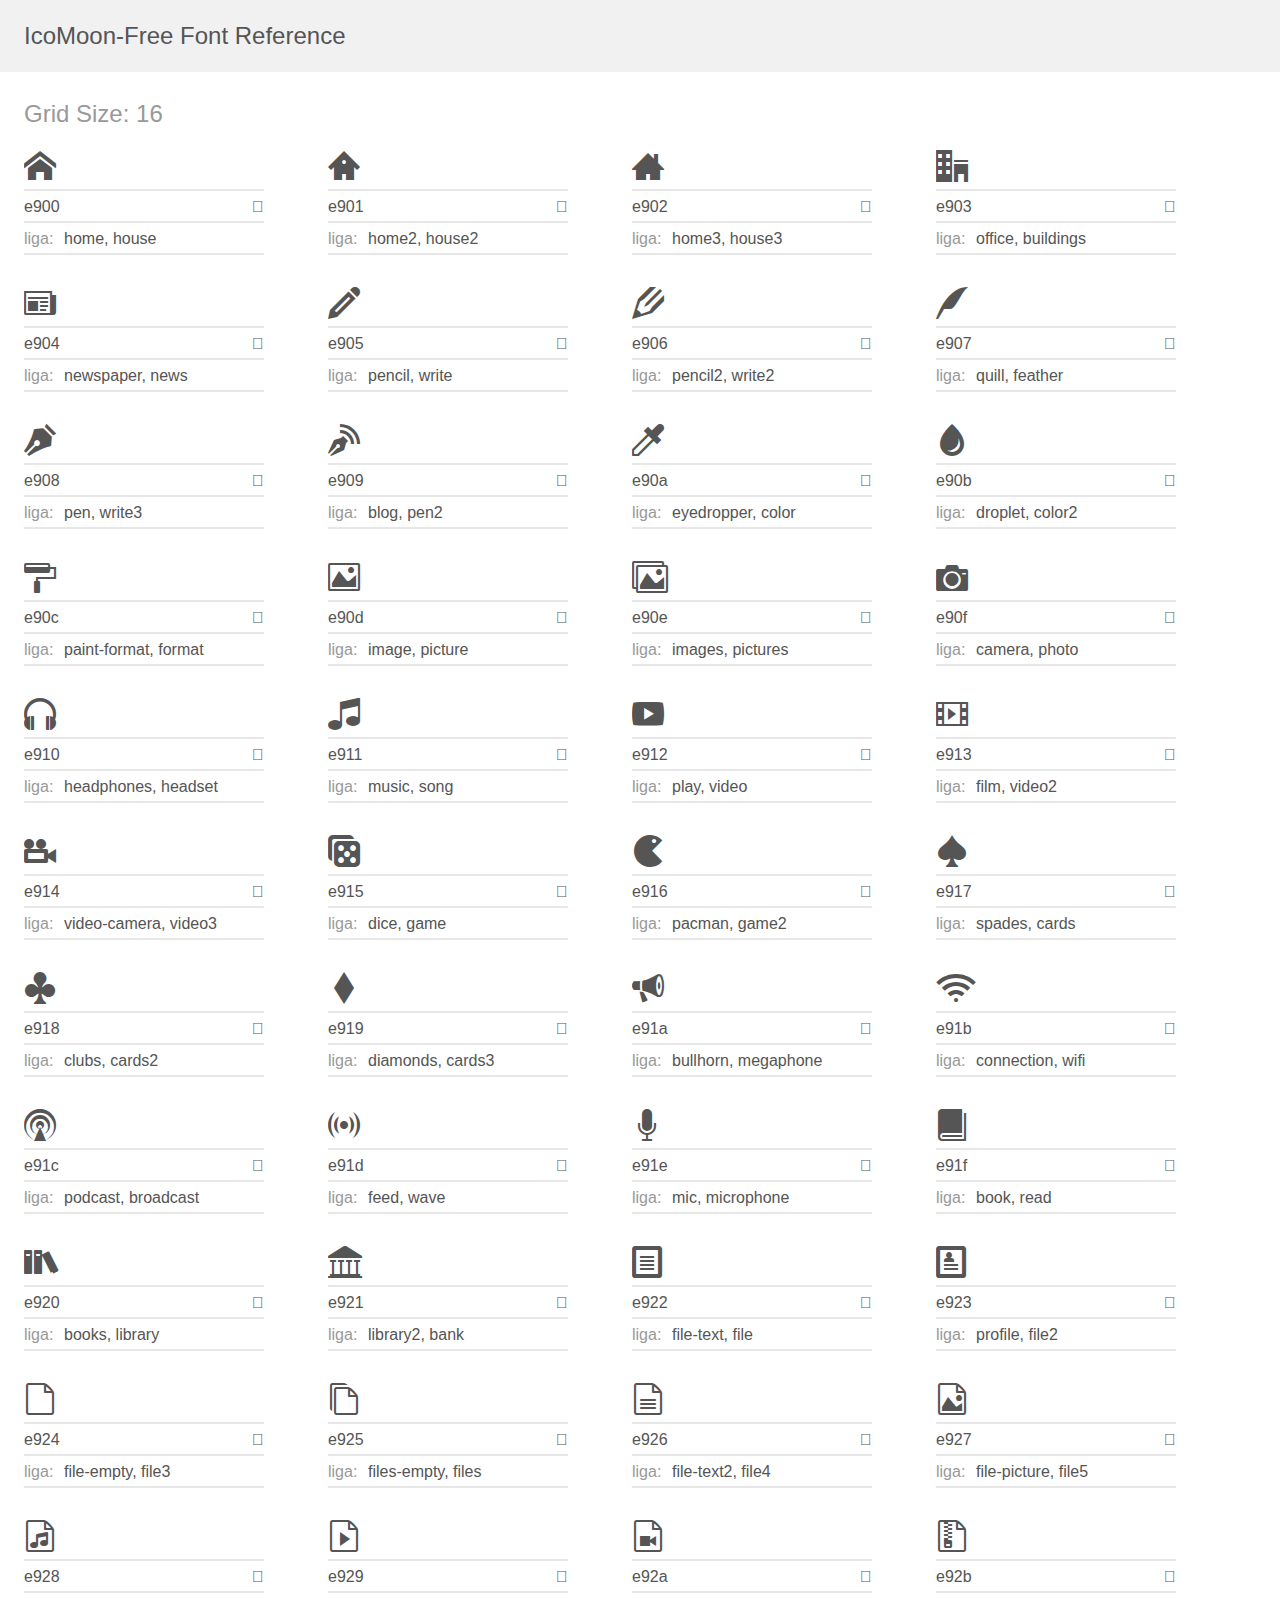
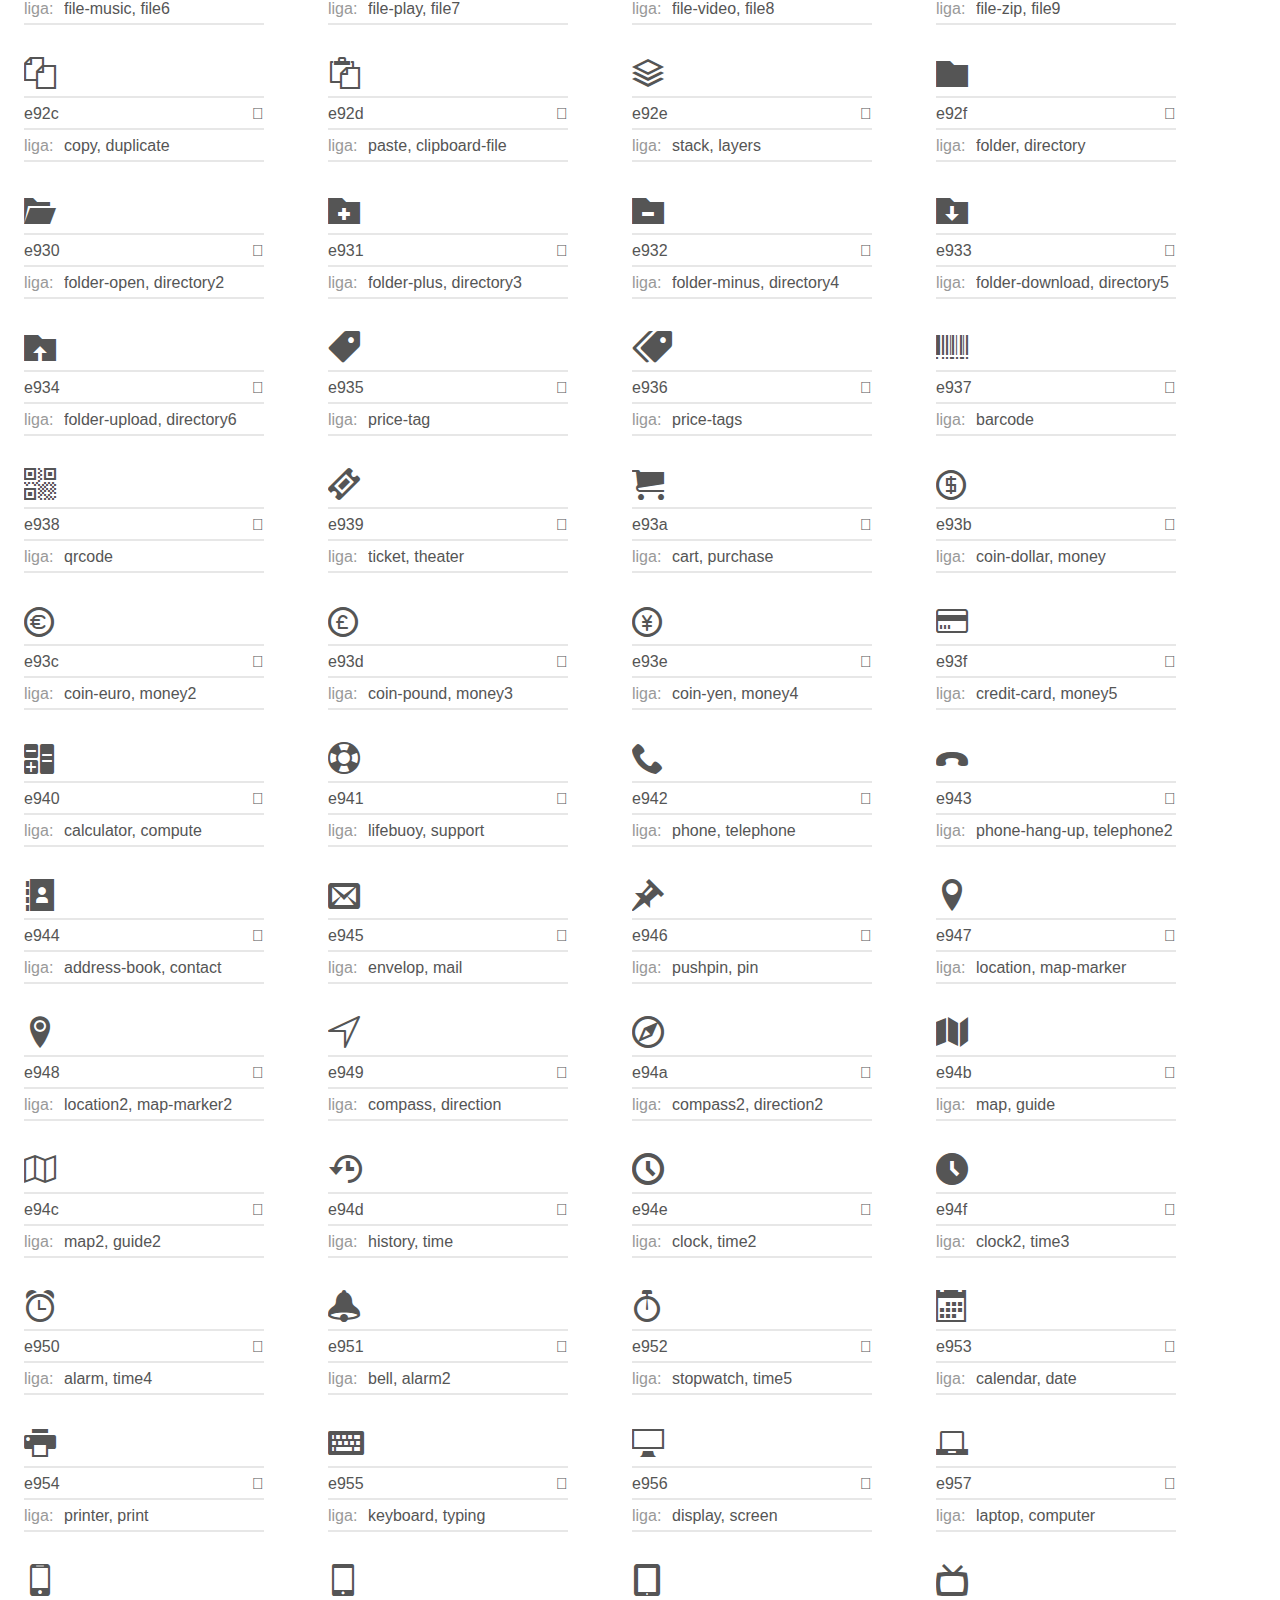
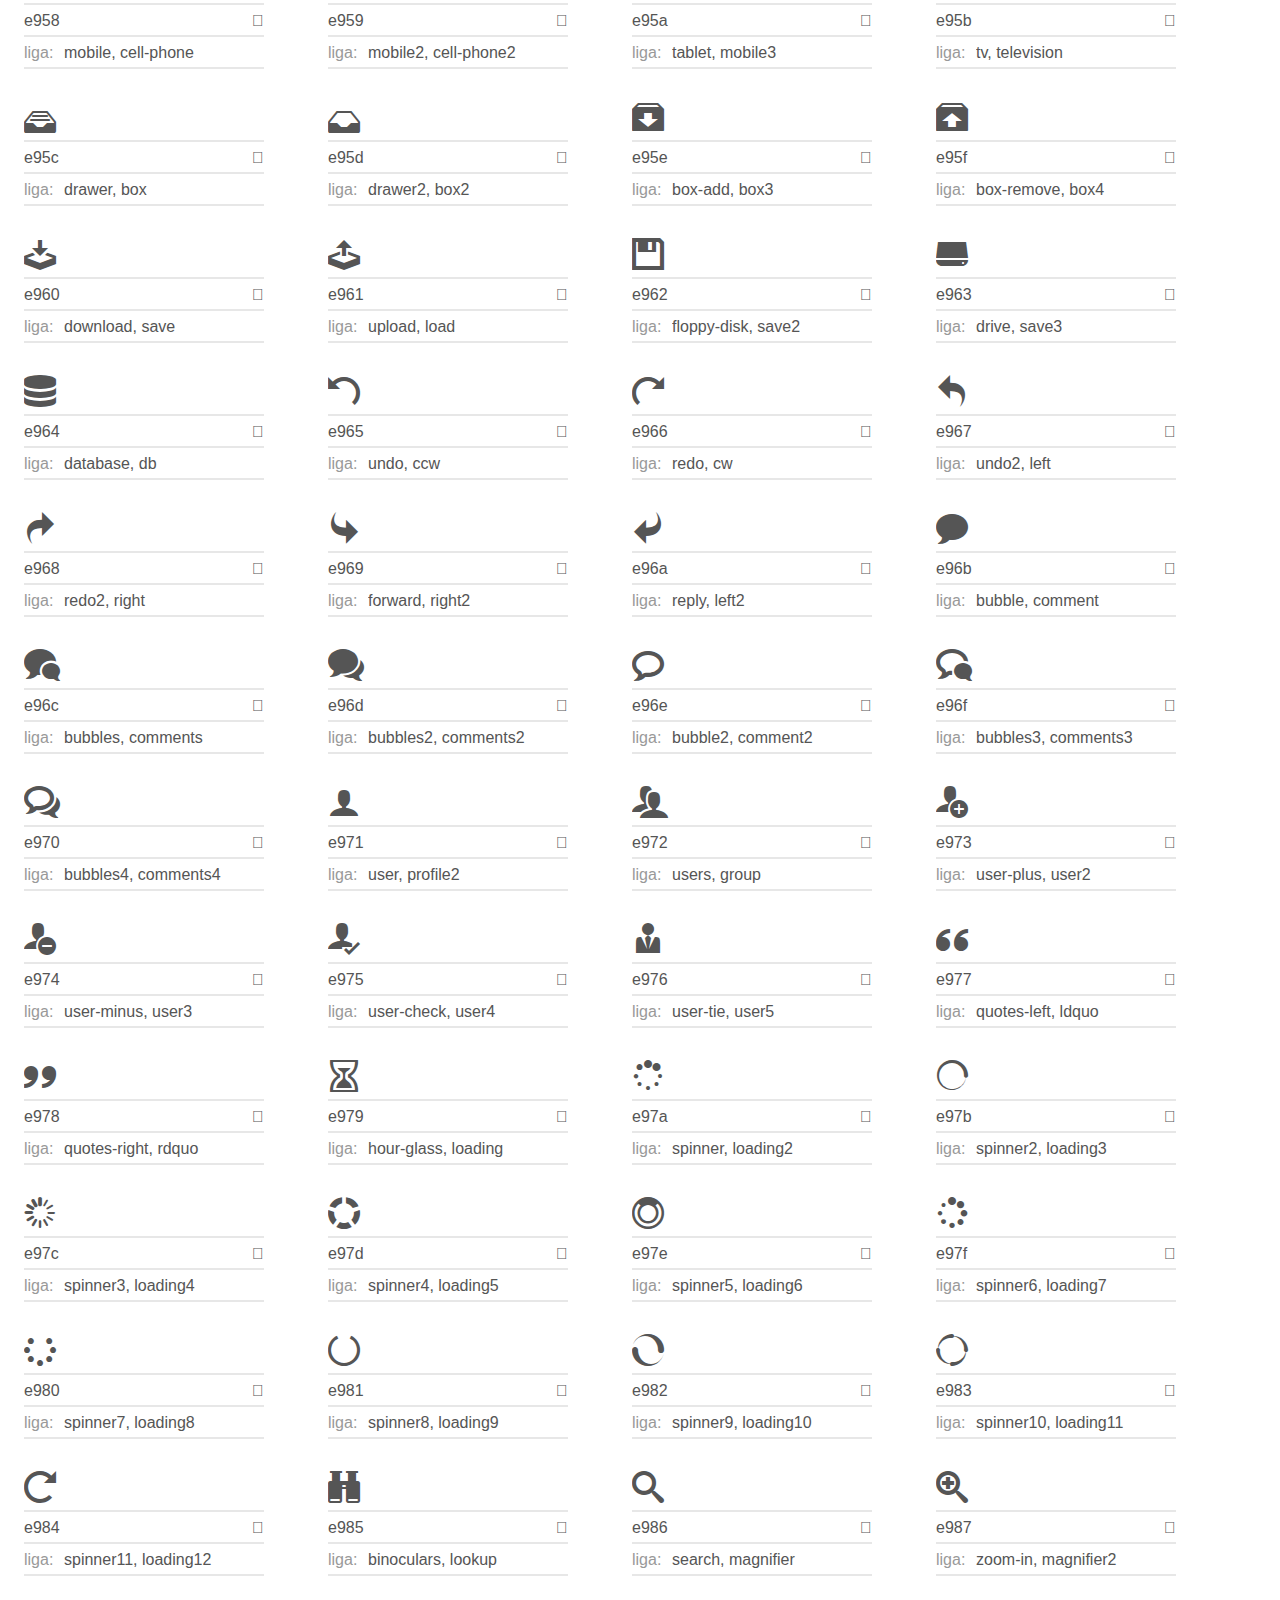
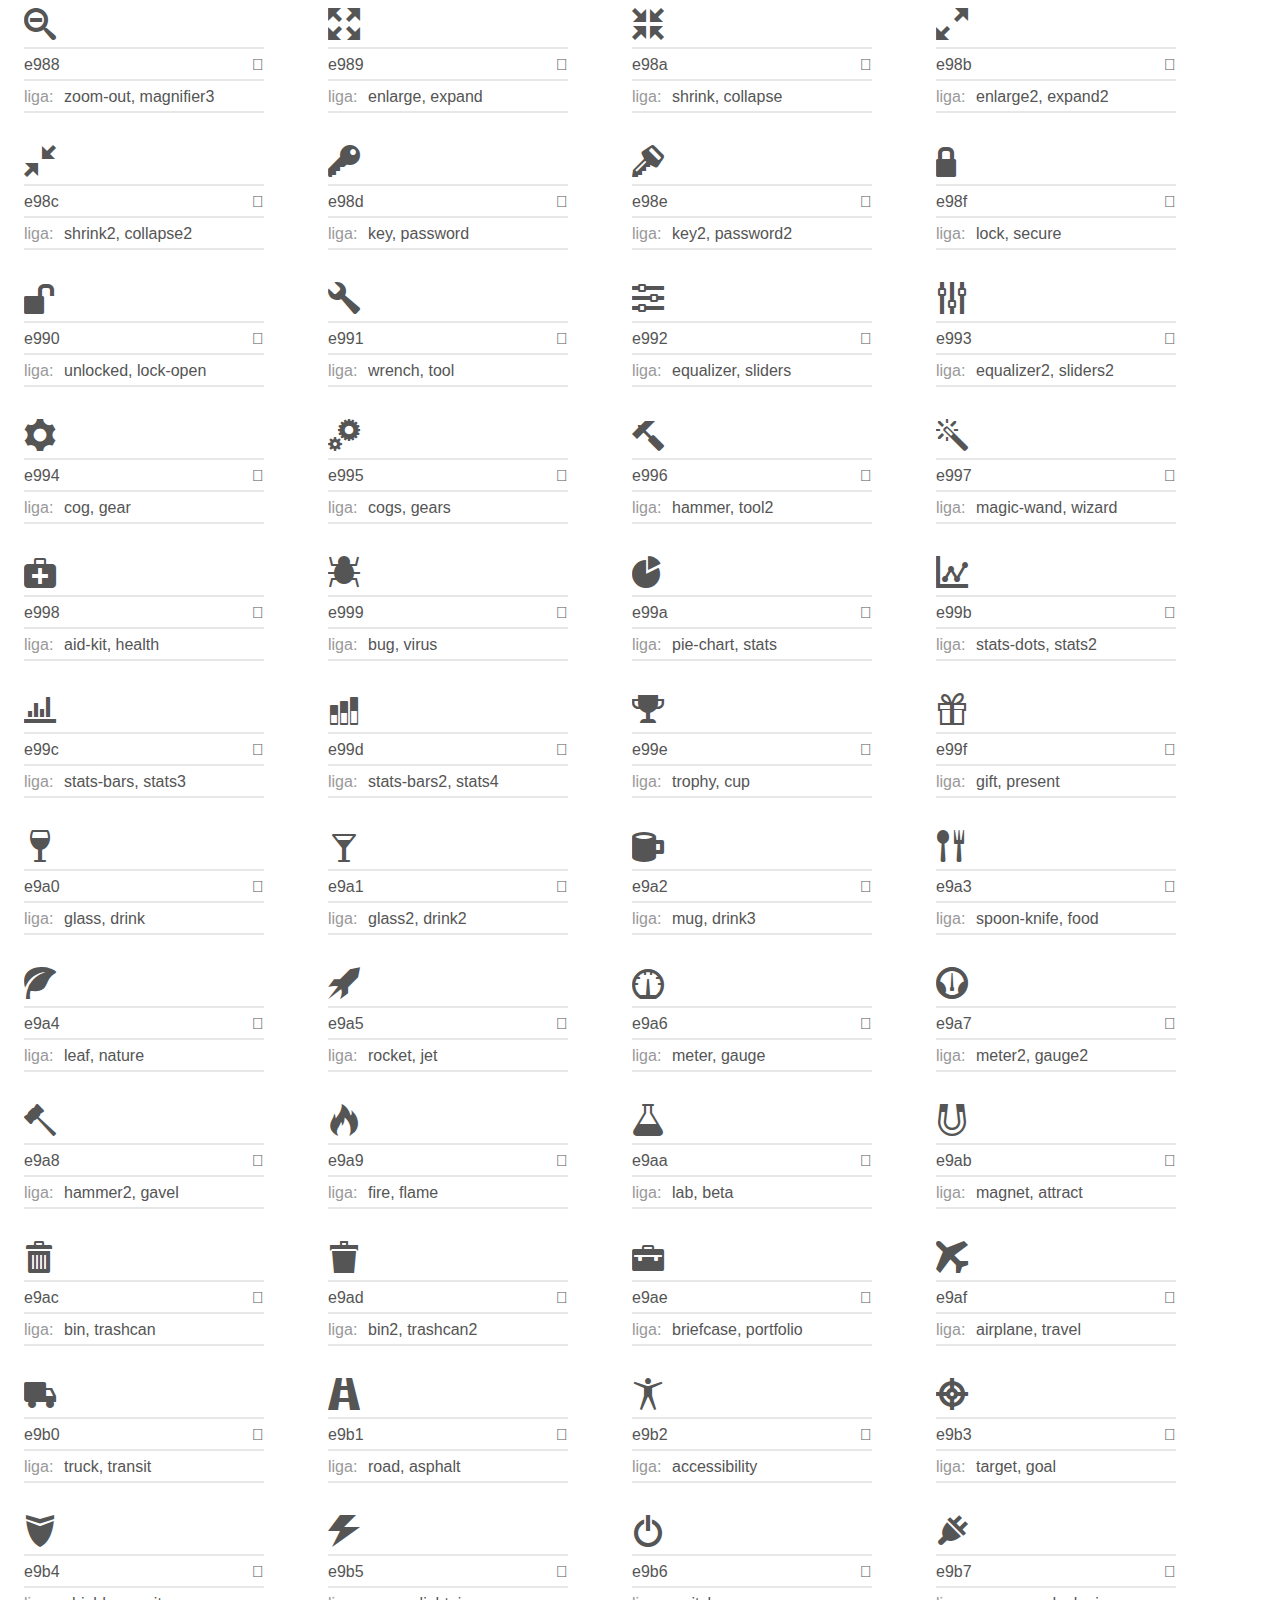
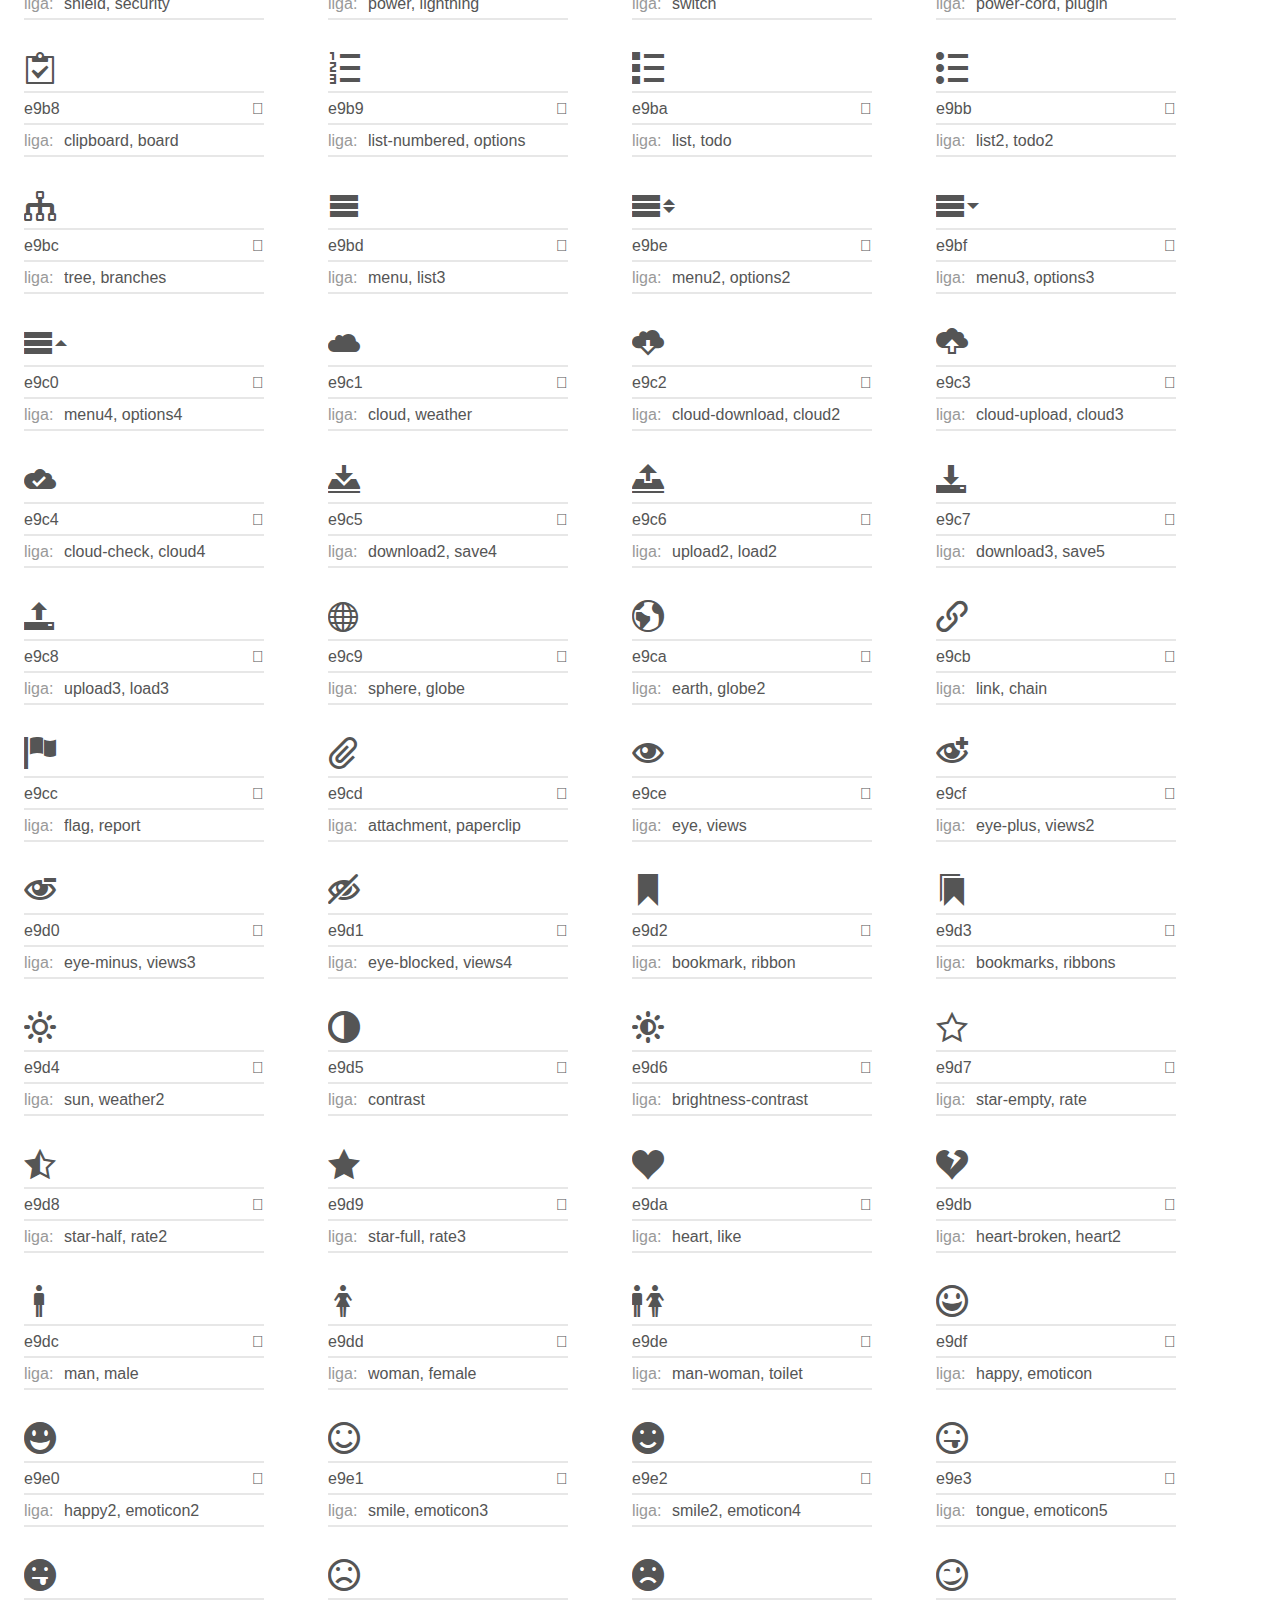
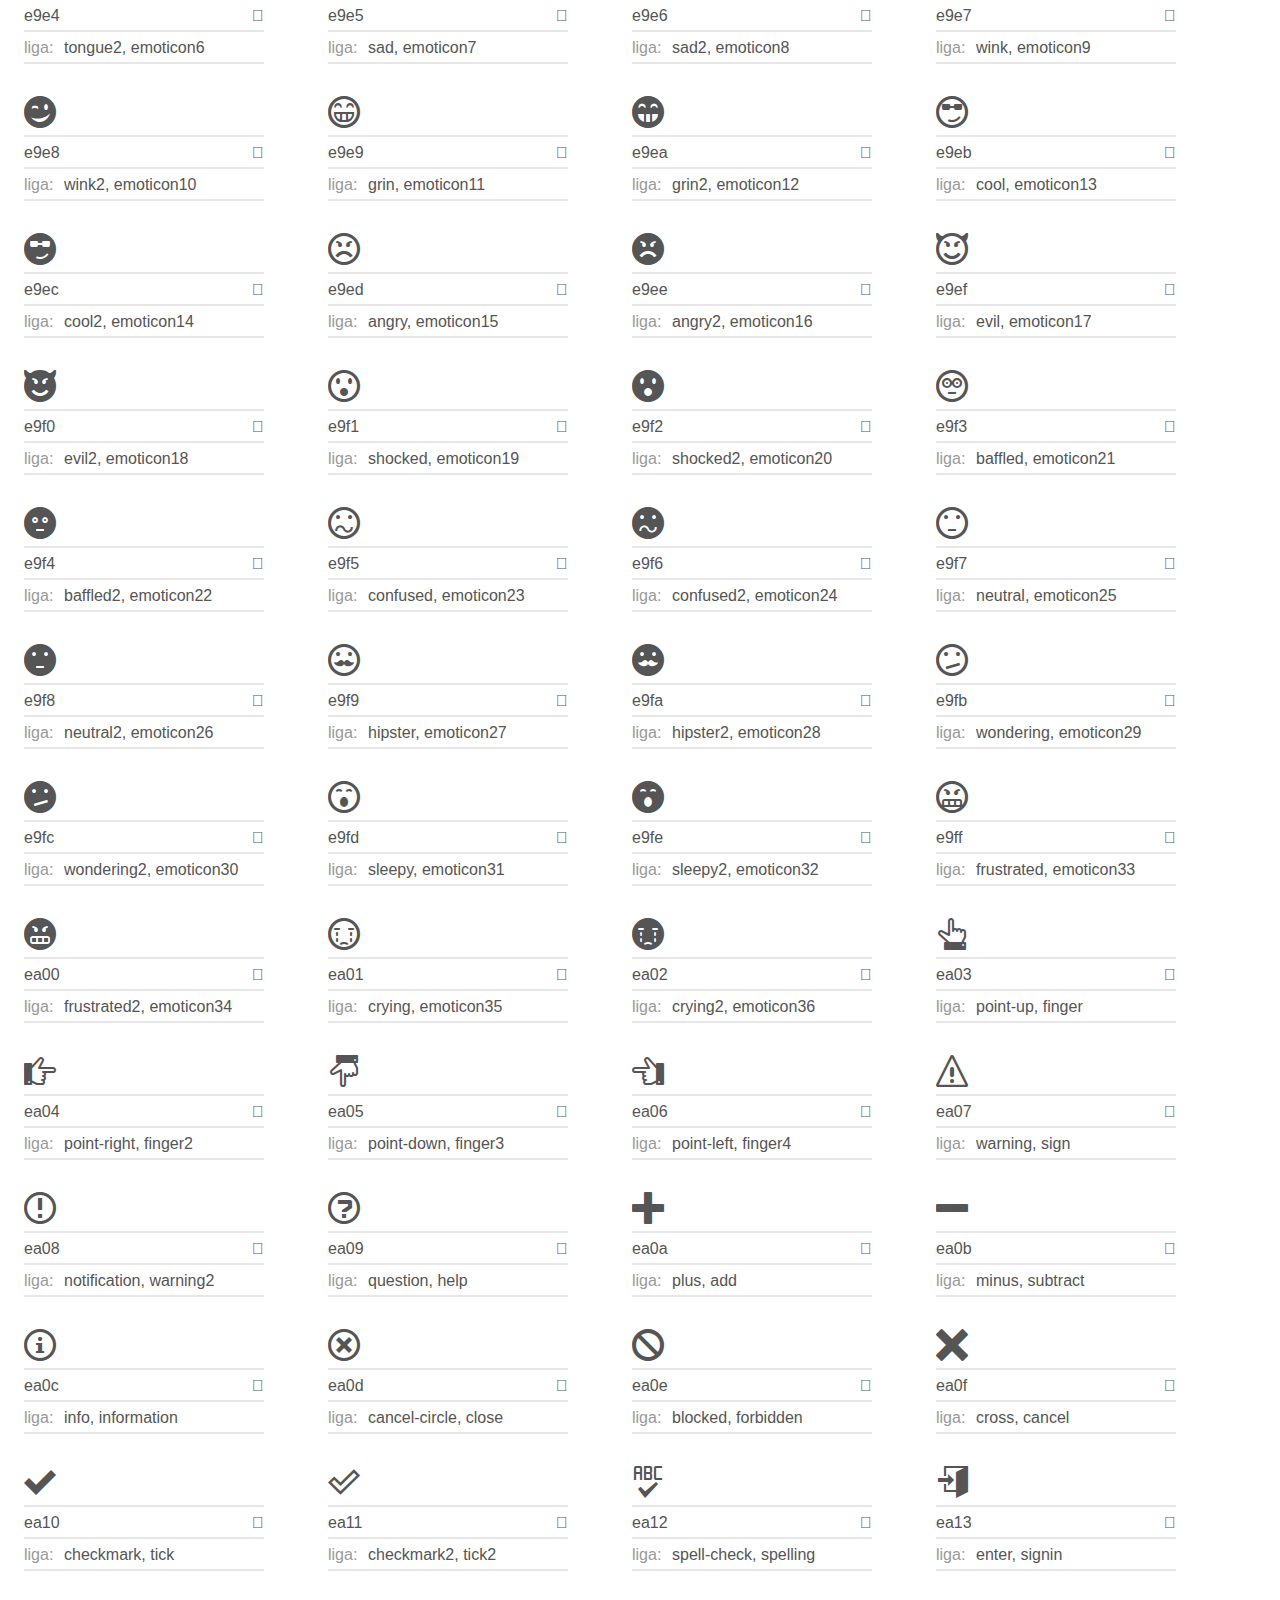
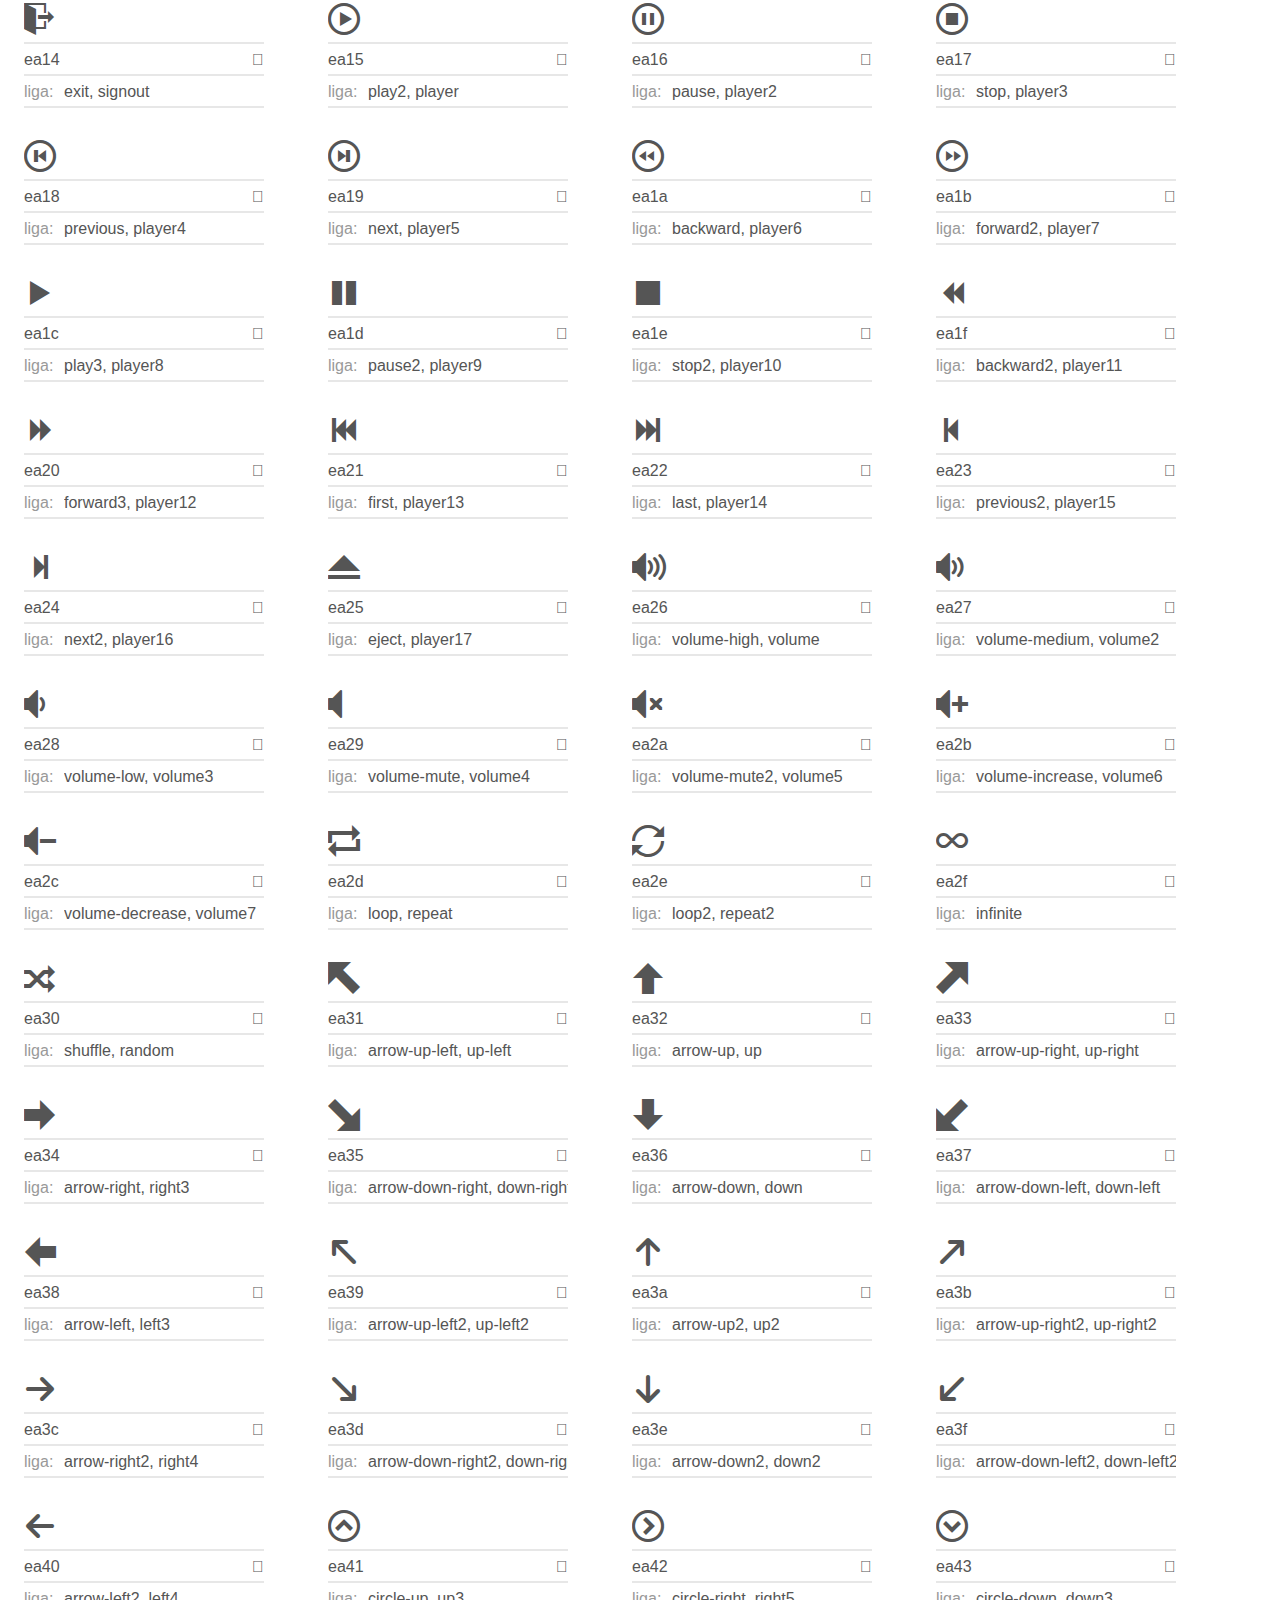
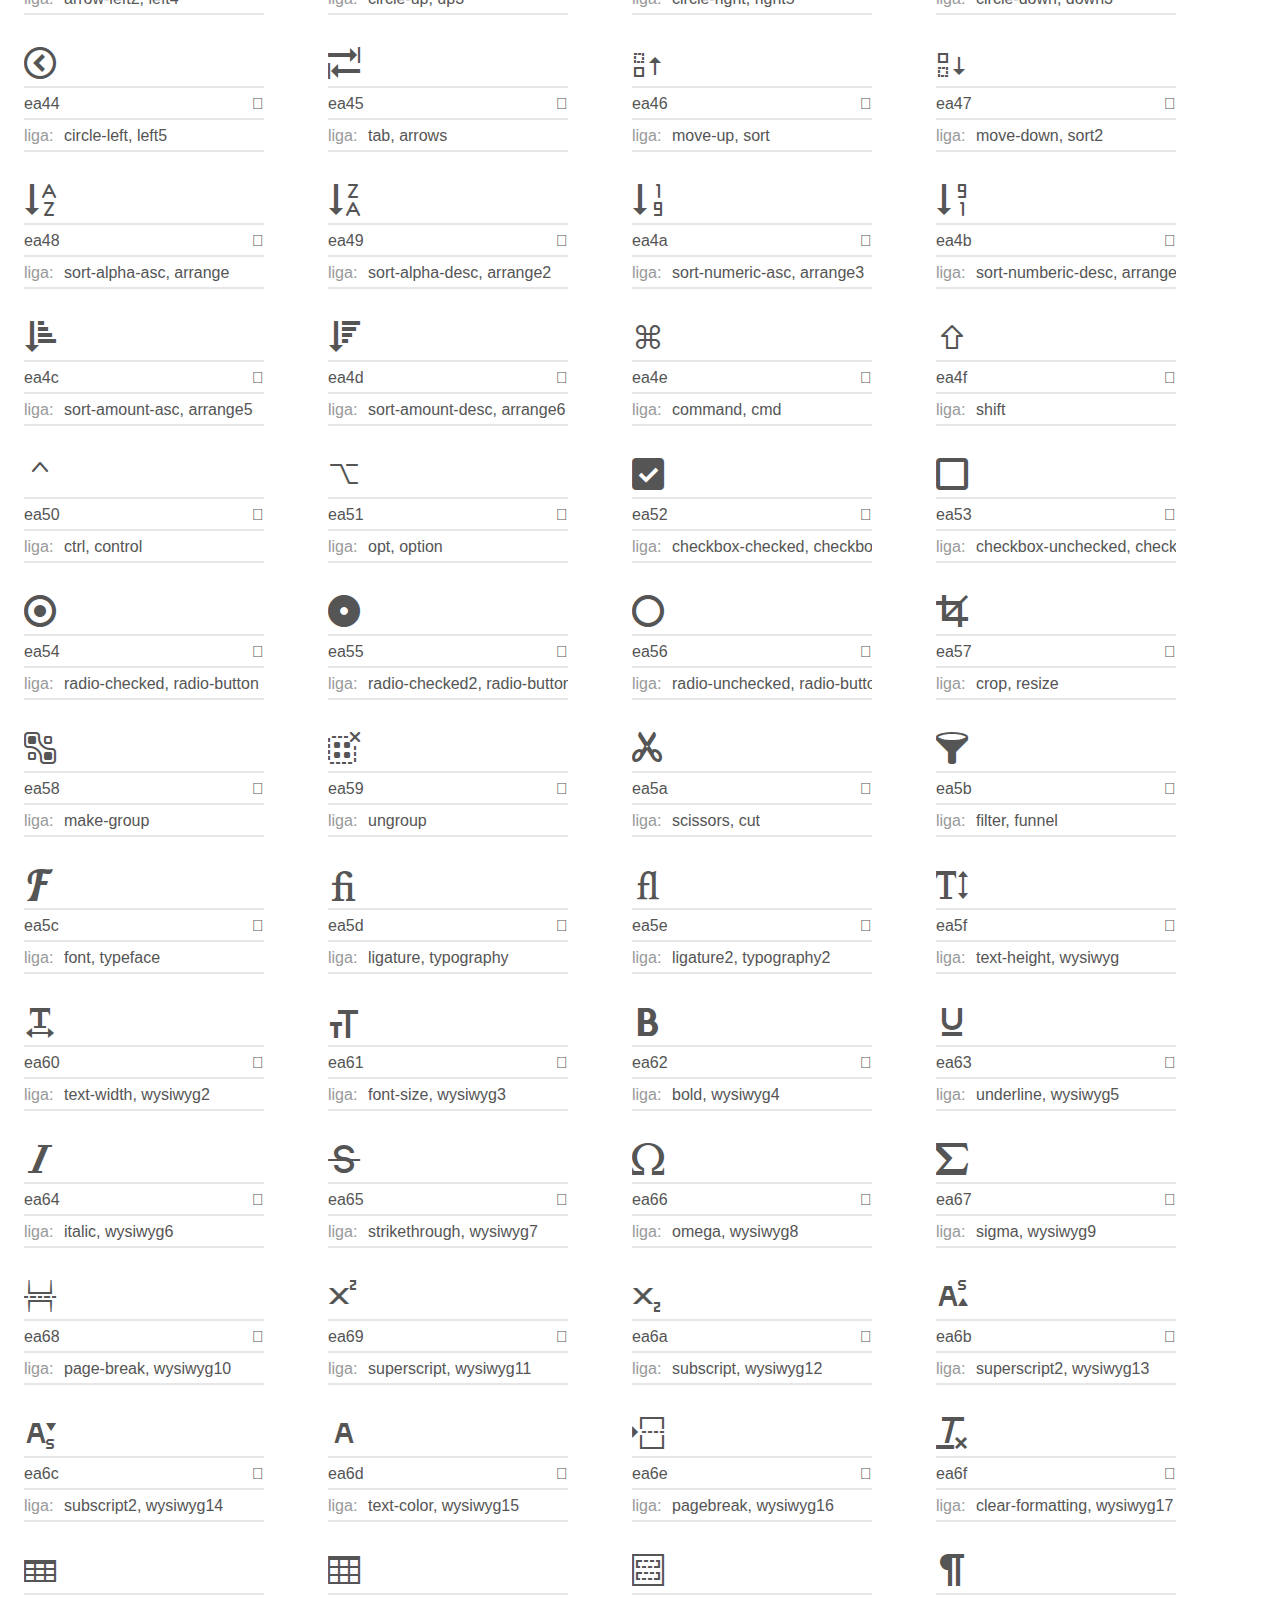
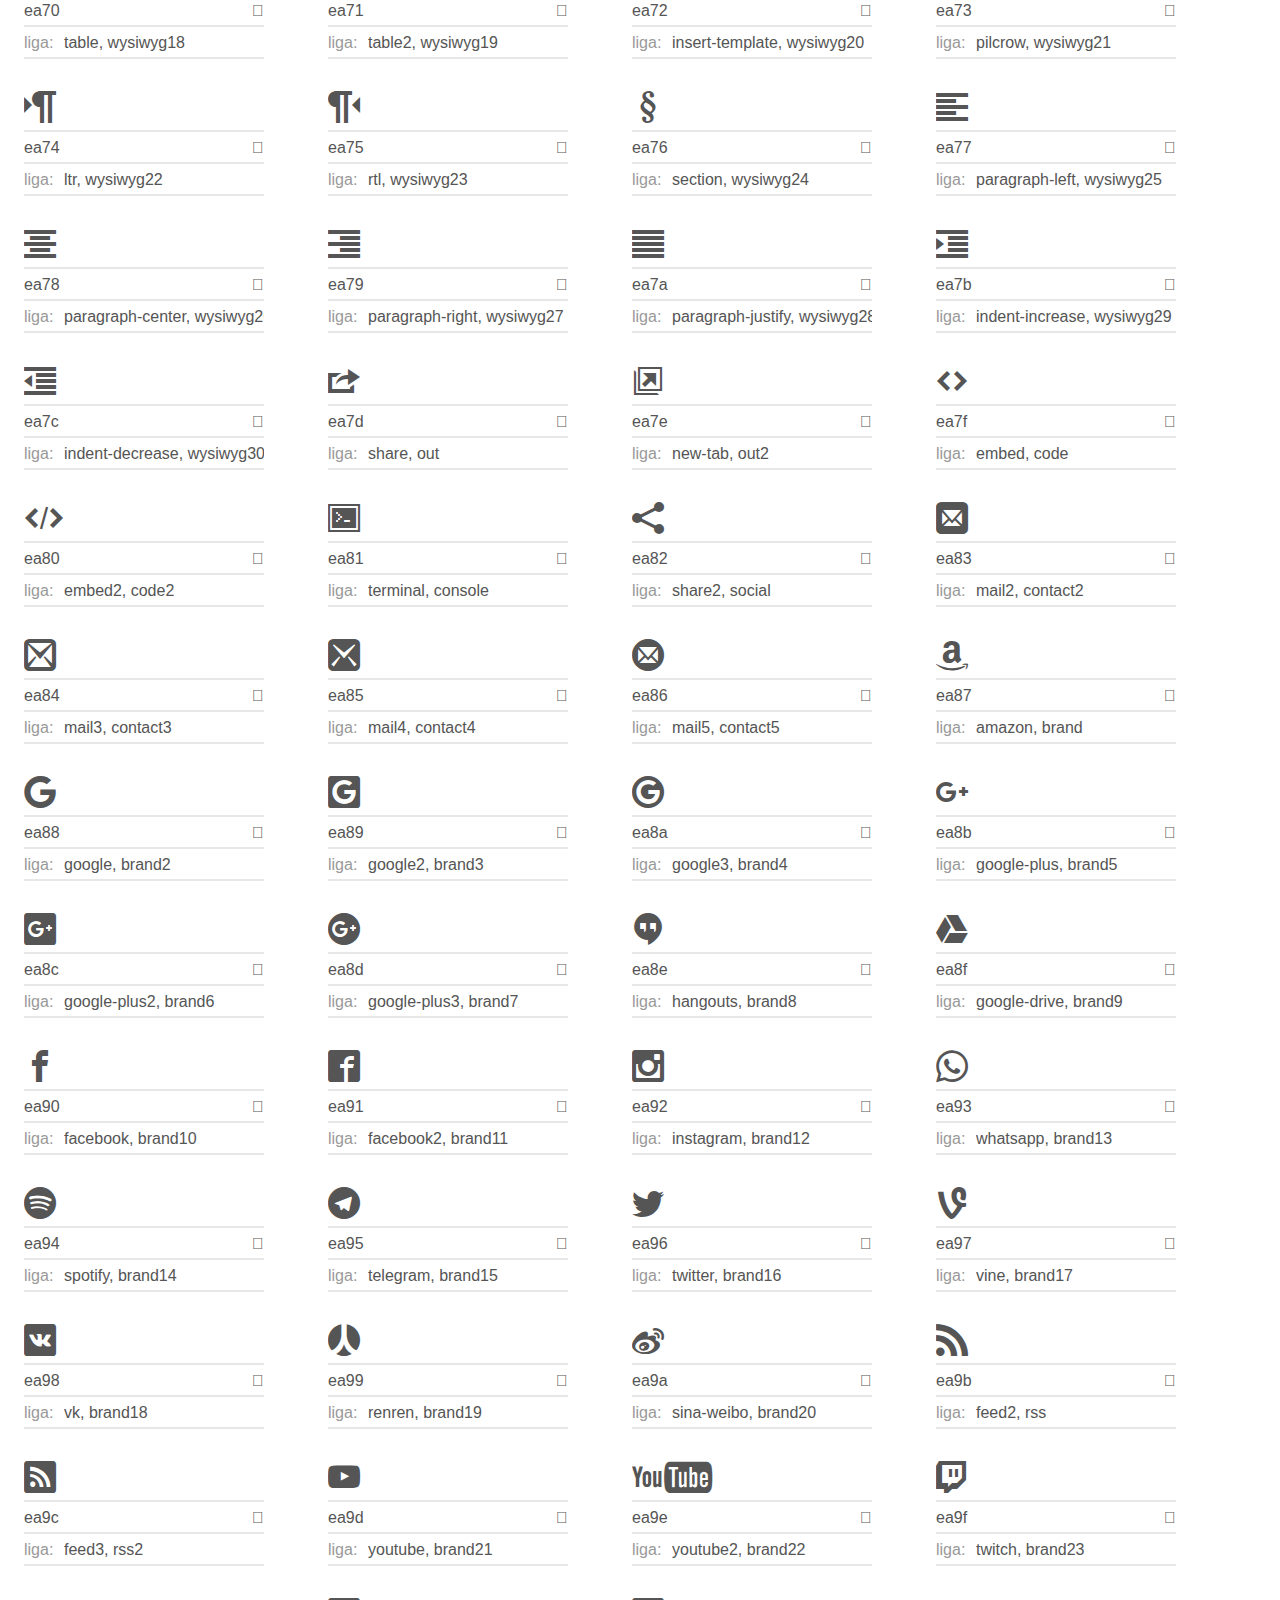
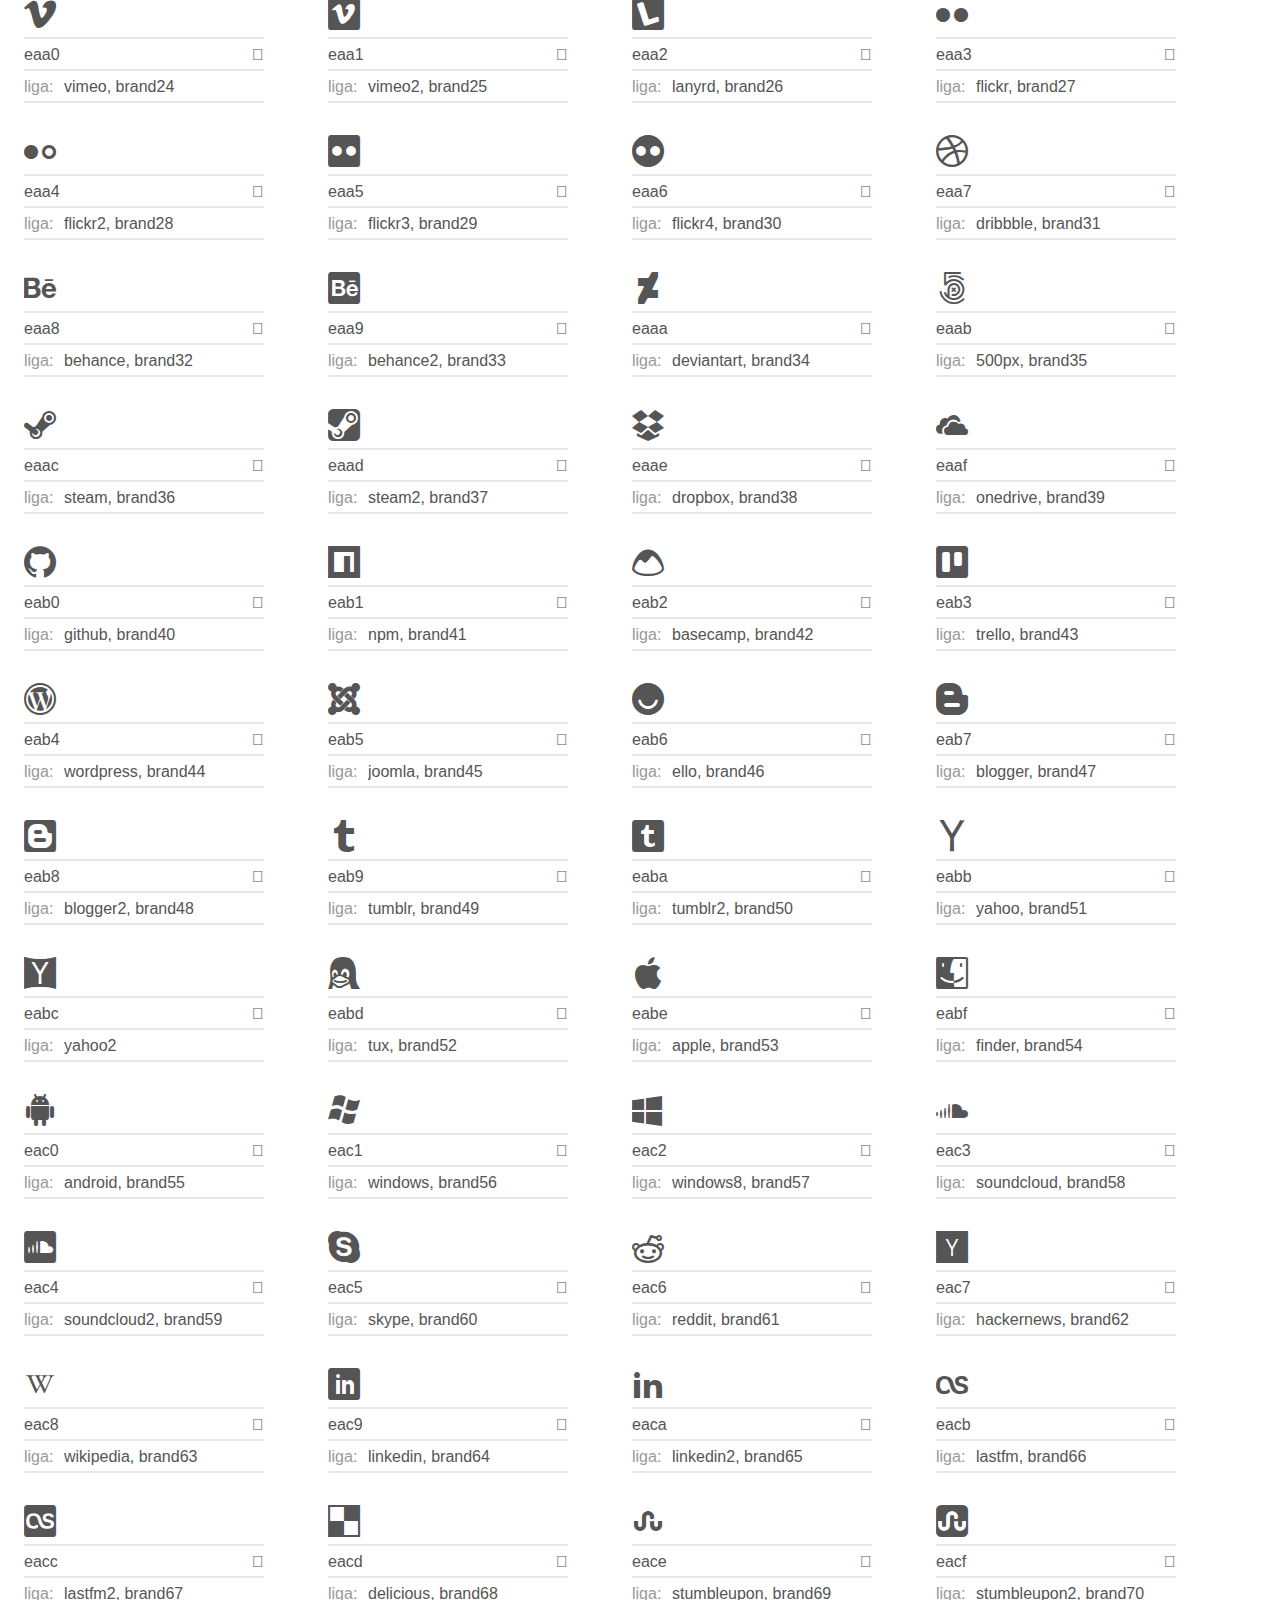
<file: Font/Reference.html>
<!doctype html>
<html>
<head>
	<meta charset="utf-8">
	<title>IcoMoon-Free Font Reference</title>
	<meta name="description" content="An Icon Font Generated By IcoMoon.io">
	<meta name="viewport" content="width=device-width, initial-scale=1">
	<link rel="stylesheet" href="demo-files/demo.css">
<body>
	<div class="bgc1 clearfix">
		<h1 class="mhmm mvm">IcoMoon-Free Font Reference</h1>
	</div>
	<div class="clearfix mhl ptl">
		<h1 class="mvm mtn fgc1">Grid Size: 16</h1>
		<div class="glyph fs1">
			<div class="clearfix bshadow0 pbs">
				<span class="icon icon-home"></span>
			</div>
			<fieldset class="fs0 size1of1 clearfix hidden-false">
				<input type="text" readonly value="e900" class="unit size1of2" />
				<input type="text" maxlength="1" readonly value="&#xe900;" class="unitRight size1of2 talign-right" />
			</fieldset>
			<div class="fs0 bshadow0 clearfix hidden-false">
				<span class="unit pvs fgc1">liga: </span>
				<input type="text" readonly value="home, house" class="liga unitRight" />
			</div>
		</div>
		<div class="glyph fs1">
			<div class="clearfix bshadow0 pbs">
				<span class="icon icon-home2"></span>
			</div>
			<fieldset class="fs0 size1of1 clearfix hidden-false">
				<input type="text" readonly value="e901" class="unit size1of2" />
				<input type="text" maxlength="1" readonly value="&#xe901;" class="unitRight size1of2 talign-right" />
			</fieldset>
			<div class="fs0 bshadow0 clearfix hidden-false">
				<span class="unit pvs fgc1">liga: </span>
				<input type="text" readonly value="home2, house2" class="liga unitRight" />
			</div>
		</div>
		<div class="glyph fs1">
			<div class="clearfix bshadow0 pbs">
				<span class="icon icon-home3"></span>
			</div>
			<fieldset class="fs0 size1of1 clearfix hidden-false">
				<input type="text" readonly value="e902" class="unit size1of2" />
				<input type="text" maxlength="1" readonly value="&#xe902;" class="unitRight size1of2 talign-right" />
			</fieldset>
			<div class="fs0 bshadow0 clearfix hidden-false">
				<span class="unit pvs fgc1">liga: </span>
				<input type="text" readonly value="home3, house3" class="liga unitRight" />
			</div>
		</div>
		<div class="glyph fs1">
			<div class="clearfix bshadow0 pbs">
				<span class="icon icon-office"></span>
			</div>
			<fieldset class="fs0 size1of1 clearfix hidden-false">
				<input type="text" readonly value="e903" class="unit size1of2" />
				<input type="text" maxlength="1" readonly value="&#xe903;" class="unitRight size1of2 talign-right" />
			</fieldset>
			<div class="fs0 bshadow0 clearfix hidden-false">
				<span class="unit pvs fgc1">liga: </span>
				<input type="text" readonly value="office, buildings" class="liga unitRight" />
			</div>
		</div>
		<div class="glyph fs1">
			<div class="clearfix bshadow0 pbs">
				<span class="icon icon-newspaper"></span>
			</div>
			<fieldset class="fs0 size1of1 clearfix hidden-false">
				<input type="text" readonly value="e904" class="unit size1of2" />
				<input type="text" maxlength="1" readonly value="&#xe904;" class="unitRight size1of2 talign-right" />
			</fieldset>
			<div class="fs0 bshadow0 clearfix hidden-false">
				<span class="unit pvs fgc1">liga: </span>
				<input type="text" readonly value="newspaper, news" class="liga unitRight" />
			</div>
		</div>
		<div class="glyph fs1">
			<div class="clearfix bshadow0 pbs">
				<span class="icon icon-pencil"></span>
			</div>
			<fieldset class="fs0 size1of1 clearfix hidden-false">
				<input type="text" readonly value="e905" class="unit size1of2" />
				<input type="text" maxlength="1" readonly value="&#xe905;" class="unitRight size1of2 talign-right" />
			</fieldset>
			<div class="fs0 bshadow0 clearfix hidden-false">
				<span class="unit pvs fgc1">liga: </span>
				<input type="text" readonly value="pencil, write" class="liga unitRight" />
			</div>
		</div>
		<div class="glyph fs1">
			<div class="clearfix bshadow0 pbs">
				<span class="icon icon-pencil2"></span>
			</div>
			<fieldset class="fs0 size1of1 clearfix hidden-false">
				<input type="text" readonly value="e906" class="unit size1of2" />
				<input type="text" maxlength="1" readonly value="&#xe906;" class="unitRight size1of2 talign-right" />
			</fieldset>
			<div class="fs0 bshadow0 clearfix hidden-false">
				<span class="unit pvs fgc1">liga: </span>
				<input type="text" readonly value="pencil2, write2" class="liga unitRight" />
			</div>
		</div>
		<div class="glyph fs1">
			<div class="clearfix bshadow0 pbs">
				<span class="icon icon-quill"></span>
			</div>
			<fieldset class="fs0 size1of1 clearfix hidden-false">
				<input type="text" readonly value="e907" class="unit size1of2" />
				<input type="text" maxlength="1" readonly value="&#xe907;" class="unitRight size1of2 talign-right" />
			</fieldset>
			<div class="fs0 bshadow0 clearfix hidden-false">
				<span class="unit pvs fgc1">liga: </span>
				<input type="text" readonly value="quill, feather" class="liga unitRight" />
			</div>
		</div>
		<div class="glyph fs1">
			<div class="clearfix bshadow0 pbs">
				<span class="icon icon-pen"></span>
			</div>
			<fieldset class="fs0 size1of1 clearfix hidden-false">
				<input type="text" readonly value="e908" class="unit size1of2" />
				<input type="text" maxlength="1" readonly value="&#xe908;" class="unitRight size1of2 talign-right" />
			</fieldset>
			<div class="fs0 bshadow0 clearfix hidden-false">
				<span class="unit pvs fgc1">liga: </span>
				<input type="text" readonly value="pen, write3" class="liga unitRight" />
			</div>
		</div>
		<div class="glyph fs1">
			<div class="clearfix bshadow0 pbs">
				<span class="icon icon-blog"></span>
			</div>
			<fieldset class="fs0 size1of1 clearfix hidden-false">
				<input type="text" readonly value="e909" class="unit size1of2" />
				<input type="text" maxlength="1" readonly value="&#xe909;" class="unitRight size1of2 talign-right" />
			</fieldset>
			<div class="fs0 bshadow0 clearfix hidden-false">
				<span class="unit pvs fgc1">liga: </span>
				<input type="text" readonly value="blog, pen2" class="liga unitRight" />
			</div>
		</div>
		<div class="glyph fs1">
			<div class="clearfix bshadow0 pbs">
				<span class="icon icon-eyedropper"></span>
			</div>
			<fieldset class="fs0 size1of1 clearfix hidden-false">
				<input type="text" readonly value="e90a" class="unit size1of2" />
				<input type="text" maxlength="1" readonly value="&#xe90a;" class="unitRight size1of2 talign-right" />
			</fieldset>
			<div class="fs0 bshadow0 clearfix hidden-false">
				<span class="unit pvs fgc1">liga: </span>
				<input type="text" readonly value="eyedropper, color" class="liga unitRight" />
			</div>
		</div>
		<div class="glyph fs1">
			<div class="clearfix bshadow0 pbs">
				<span class="icon icon-droplet"></span>
			</div>
			<fieldset class="fs0 size1of1 clearfix hidden-false">
				<input type="text" readonly value="e90b" class="unit size1of2" />
				<input type="text" maxlength="1" readonly value="&#xe90b;" class="unitRight size1of2 talign-right" />
			</fieldset>
			<div class="fs0 bshadow0 clearfix hidden-false">
				<span class="unit pvs fgc1">liga: </span>
				<input type="text" readonly value="droplet, color2" class="liga unitRight" />
			</div>
		</div>
		<div class="glyph fs1">
			<div class="clearfix bshadow0 pbs">
				<span class="icon icon-paint-format"></span>
			</div>
			<fieldset class="fs0 size1of1 clearfix hidden-false">
				<input type="text" readonly value="e90c" class="unit size1of2" />
				<input type="text" maxlength="1" readonly value="&#xe90c;" class="unitRight size1of2 talign-right" />
			</fieldset>
			<div class="fs0 bshadow0 clearfix hidden-false">
				<span class="unit pvs fgc1">liga: </span>
				<input type="text" readonly value="paint-format, format" class="liga unitRight" />
			</div>
		</div>
		<div class="glyph fs1">
			<div class="clearfix bshadow0 pbs">
				<span class="icon icon-image"></span>
			</div>
			<fieldset class="fs0 size1of1 clearfix hidden-false">
				<input type="text" readonly value="e90d" class="unit size1of2" />
				<input type="text" maxlength="1" readonly value="&#xe90d;" class="unitRight size1of2 talign-right" />
			</fieldset>
			<div class="fs0 bshadow0 clearfix hidden-false">
				<span class="unit pvs fgc1">liga: </span>
				<input type="text" readonly value="image, picture" class="liga unitRight" />
			</div>
		</div>
		<div class="glyph fs1">
			<div class="clearfix bshadow0 pbs">
				<span class="icon icon-images"></span>
			</div>
			<fieldset class="fs0 size1of1 clearfix hidden-false">
				<input type="text" readonly value="e90e" class="unit size1of2" />
				<input type="text" maxlength="1" readonly value="&#xe90e;" class="unitRight size1of2 talign-right" />
			</fieldset>
			<div class="fs0 bshadow0 clearfix hidden-false">
				<span class="unit pvs fgc1">liga: </span>
				<input type="text" readonly value="images, pictures" class="liga unitRight" />
			</div>
		</div>
		<div class="glyph fs1">
			<div class="clearfix bshadow0 pbs">
				<span class="icon icon-camera"></span>
			</div>
			<fieldset class="fs0 size1of1 clearfix hidden-false">
				<input type="text" readonly value="e90f" class="unit size1of2" />
				<input type="text" maxlength="1" readonly value="&#xe90f;" class="unitRight size1of2 talign-right" />
			</fieldset>
			<div class="fs0 bshadow0 clearfix hidden-false">
				<span class="unit pvs fgc1">liga: </span>
				<input type="text" readonly value="camera, photo" class="liga unitRight" />
			</div>
		</div>
		<div class="glyph fs1">
			<div class="clearfix bshadow0 pbs">
				<span class="icon icon-headphones"></span>
			</div>
			<fieldset class="fs0 size1of1 clearfix hidden-false">
				<input type="text" readonly value="e910" class="unit size1of2" />
				<input type="text" maxlength="1" readonly value="&#xe910;" class="unitRight size1of2 talign-right" />
			</fieldset>
			<div class="fs0 bshadow0 clearfix hidden-false">
				<span class="unit pvs fgc1">liga: </span>
				<input type="text" readonly value="headphones, headset" class="liga unitRight" />
			</div>
		</div>
		<div class="glyph fs1">
			<div class="clearfix bshadow0 pbs">
				<span class="icon icon-music"></span>
			</div>
			<fieldset class="fs0 size1of1 clearfix hidden-false">
				<input type="text" readonly value="e911" class="unit size1of2" />
				<input type="text" maxlength="1" readonly value="&#xe911;" class="unitRight size1of2 talign-right" />
			</fieldset>
			<div class="fs0 bshadow0 clearfix hidden-false">
				<span class="unit pvs fgc1">liga: </span>
				<input type="text" readonly value="music, song" class="liga unitRight" />
			</div>
		</div>
		<div class="glyph fs1">
			<div class="clearfix bshadow0 pbs">
				<span class="icon icon-play"></span>
			</div>
			<fieldset class="fs0 size1of1 clearfix hidden-false">
				<input type="text" readonly value="e912" class="unit size1of2" />
				<input type="text" maxlength="1" readonly value="&#xe912;" class="unitRight size1of2 talign-right" />
			</fieldset>
			<div class="fs0 bshadow0 clearfix hidden-false">
				<span class="unit pvs fgc1">liga: </span>
				<input type="text" readonly value="play, video" class="liga unitRight" />
			</div>
		</div>
		<div class="glyph fs1">
			<div class="clearfix bshadow0 pbs">
				<span class="icon icon-film"></span>
			</div>
			<fieldset class="fs0 size1of1 clearfix hidden-false">
				<input type="text" readonly value="e913" class="unit size1of2" />
				<input type="text" maxlength="1" readonly value="&#xe913;" class="unitRight size1of2 talign-right" />
			</fieldset>
			<div class="fs0 bshadow0 clearfix hidden-false">
				<span class="unit pvs fgc1">liga: </span>
				<input type="text" readonly value="film, video2" class="liga unitRight" />
			</div>
		</div>
		<div class="glyph fs1">
			<div class="clearfix bshadow0 pbs">
				<span class="icon icon-video-camera"></span>
			</div>
			<fieldset class="fs0 size1of1 clearfix hidden-false">
				<input type="text" readonly value="e914" class="unit size1of2" />
				<input type="text" maxlength="1" readonly value="&#xe914;" class="unitRight size1of2 talign-right" />
			</fieldset>
			<div class="fs0 bshadow0 clearfix hidden-false">
				<span class="unit pvs fgc1">liga: </span>
				<input type="text" readonly value="video-camera, video3" class="liga unitRight" />
			</div>
		</div>
		<div class="glyph fs1">
			<div class="clearfix bshadow0 pbs">
				<span class="icon icon-dice"></span>
			</div>
			<fieldset class="fs0 size1of1 clearfix hidden-false">
				<input type="text" readonly value="e915" class="unit size1of2" />
				<input type="text" maxlength="1" readonly value="&#xe915;" class="unitRight size1of2 talign-right" />
			</fieldset>
			<div class="fs0 bshadow0 clearfix hidden-false">
				<span class="unit pvs fgc1">liga: </span>
				<input type="text" readonly value="dice, game" class="liga unitRight" />
			</div>
		</div>
		<div class="glyph fs1">
			<div class="clearfix bshadow0 pbs">
				<span class="icon icon-pacman"></span>
			</div>
			<fieldset class="fs0 size1of1 clearfix hidden-false">
				<input type="text" readonly value="e916" class="unit size1of2" />
				<input type="text" maxlength="1" readonly value="&#xe916;" class="unitRight size1of2 talign-right" />
			</fieldset>
			<div class="fs0 bshadow0 clearfix hidden-false">
				<span class="unit pvs fgc1">liga: </span>
				<input type="text" readonly value="pacman, game2" class="liga unitRight" />
			</div>
		</div>
		<div class="glyph fs1">
			<div class="clearfix bshadow0 pbs">
				<span class="icon icon-spades"></span>
			</div>
			<fieldset class="fs0 size1of1 clearfix hidden-false">
				<input type="text" readonly value="e917" class="unit size1of2" />
				<input type="text" maxlength="1" readonly value="&#xe917;" class="unitRight size1of2 talign-right" />
			</fieldset>
			<div class="fs0 bshadow0 clearfix hidden-false">
				<span class="unit pvs fgc1">liga: </span>
				<input type="text" readonly value="spades, cards" class="liga unitRight" />
			</div>
		</div>
		<div class="glyph fs1">
			<div class="clearfix bshadow0 pbs">
				<span class="icon icon-clubs"></span>
			</div>
			<fieldset class="fs0 size1of1 clearfix hidden-false">
				<input type="text" readonly value="e918" class="unit size1of2" />
				<input type="text" maxlength="1" readonly value="&#xe918;" class="unitRight size1of2 talign-right" />
			</fieldset>
			<div class="fs0 bshadow0 clearfix hidden-false">
				<span class="unit pvs fgc1">liga: </span>
				<input type="text" readonly value="clubs, cards2" class="liga unitRight" />
			</div>
		</div>
		<div class="glyph fs1">
			<div class="clearfix bshadow0 pbs">
				<span class="icon icon-diamonds"></span>
			</div>
			<fieldset class="fs0 size1of1 clearfix hidden-false">
				<input type="text" readonly value="e919" class="unit size1of2" />
				<input type="text" maxlength="1" readonly value="&#xe919;" class="unitRight size1of2 talign-right" />
			</fieldset>
			<div class="fs0 bshadow0 clearfix hidden-false">
				<span class="unit pvs fgc1">liga: </span>
				<input type="text" readonly value="diamonds, cards3" class="liga unitRight" />
			</div>
		</div>
		<div class="glyph fs1">
			<div class="clearfix bshadow0 pbs">
				<span class="icon icon-bullhorn"></span>
			</div>
			<fieldset class="fs0 size1of1 clearfix hidden-false">
				<input type="text" readonly value="e91a" class="unit size1of2" />
				<input type="text" maxlength="1" readonly value="&#xe91a;" class="unitRight size1of2 talign-right" />
			</fieldset>
			<div class="fs0 bshadow0 clearfix hidden-false">
				<span class="unit pvs fgc1">liga: </span>
				<input type="text" readonly value="bullhorn, megaphone" class="liga unitRight" />
			</div>
		</div>
		<div class="glyph fs1">
			<div class="clearfix bshadow0 pbs">
				<span class="icon icon-connection"></span>
			</div>
			<fieldset class="fs0 size1of1 clearfix hidden-false">
				<input type="text" readonly value="e91b" class="unit size1of2" />
				<input type="text" maxlength="1" readonly value="&#xe91b;" class="unitRight size1of2 talign-right" />
			</fieldset>
			<div class="fs0 bshadow0 clearfix hidden-false">
				<span class="unit pvs fgc1">liga: </span>
				<input type="text" readonly value="connection, wifi" class="liga unitRight" />
			</div>
		</div>
		<div class="glyph fs1">
			<div class="clearfix bshadow0 pbs">
				<span class="icon icon-podcast"></span>
			</div>
			<fieldset class="fs0 size1of1 clearfix hidden-false">
				<input type="text" readonly value="e91c" class="unit size1of2" />
				<input type="text" maxlength="1" readonly value="&#xe91c;" class="unitRight size1of2 talign-right" />
			</fieldset>
			<div class="fs0 bshadow0 clearfix hidden-false">
				<span class="unit pvs fgc1">liga: </span>
				<input type="text" readonly value="podcast, broadcast" class="liga unitRight" />
			</div>
		</div>
		<div class="glyph fs1">
			<div class="clearfix bshadow0 pbs">
				<span class="icon icon-feed"></span>
			</div>
			<fieldset class="fs0 size1of1 clearfix hidden-false">
				<input type="text" readonly value="e91d" class="unit size1of2" />
				<input type="text" maxlength="1" readonly value="&#xe91d;" class="unitRight size1of2 talign-right" />
			</fieldset>
			<div class="fs0 bshadow0 clearfix hidden-false">
				<span class="unit pvs fgc1">liga: </span>
				<input type="text" readonly value="feed, wave" class="liga unitRight" />
			</div>
		</div>
		<div class="glyph fs1">
			<div class="clearfix bshadow0 pbs">
				<span class="icon icon-mic"></span>
			</div>
			<fieldset class="fs0 size1of1 clearfix hidden-false">
				<input type="text" readonly value="e91e" class="unit size1of2" />
				<input type="text" maxlength="1" readonly value="&#xe91e;" class="unitRight size1of2 talign-right" />
			</fieldset>
			<div class="fs0 bshadow0 clearfix hidden-false">
				<span class="unit pvs fgc1">liga: </span>
				<input type="text" readonly value="mic, microphone" class="liga unitRight" />
			</div>
		</div>
		<div class="glyph fs1">
			<div class="clearfix bshadow0 pbs">
				<span class="icon icon-book"></span>
			</div>
			<fieldset class="fs0 size1of1 clearfix hidden-false">
				<input type="text" readonly value="e91f" class="unit size1of2" />
				<input type="text" maxlength="1" readonly value="&#xe91f;" class="unitRight size1of2 talign-right" />
			</fieldset>
			<div class="fs0 bshadow0 clearfix hidden-false">
				<span class="unit pvs fgc1">liga: </span>
				<input type="text" readonly value="book, read" class="liga unitRight" />
			</div>
		</div>
		<div class="glyph fs1">
			<div class="clearfix bshadow0 pbs">
				<span class="icon icon-books"></span>
			</div>
			<fieldset class="fs0 size1of1 clearfix hidden-false">
				<input type="text" readonly value="e920" class="unit size1of2" />
				<input type="text" maxlength="1" readonly value="&#xe920;" class="unitRight size1of2 talign-right" />
			</fieldset>
			<div class="fs0 bshadow0 clearfix hidden-false">
				<span class="unit pvs fgc1">liga: </span>
				<input type="text" readonly value="books, library" class="liga unitRight" />
			</div>
		</div>
		<div class="glyph fs1">
			<div class="clearfix bshadow0 pbs">
				<span class="icon icon-library"></span>
			</div>
			<fieldset class="fs0 size1of1 clearfix hidden-false">
				<input type="text" readonly value="e921" class="unit size1of2" />
				<input type="text" maxlength="1" readonly value="&#xe921;" class="unitRight size1of2 talign-right" />
			</fieldset>
			<div class="fs0 bshadow0 clearfix hidden-false">
				<span class="unit pvs fgc1">liga: </span>
				<input type="text" readonly value="library2, bank" class="liga unitRight" />
			</div>
		</div>
		<div class="glyph fs1">
			<div class="clearfix bshadow0 pbs">
				<span class="icon icon-file-text"></span>
			</div>
			<fieldset class="fs0 size1of1 clearfix hidden-false">
				<input type="text" readonly value="e922" class="unit size1of2" />
				<input type="text" maxlength="1" readonly value="&#xe922;" class="unitRight size1of2 talign-right" />
			</fieldset>
			<div class="fs0 bshadow0 clearfix hidden-false">
				<span class="unit pvs fgc1">liga: </span>
				<input type="text" readonly value="file-text, file" class="liga unitRight" />
			</div>
		</div>
		<div class="glyph fs1">
			<div class="clearfix bshadow0 pbs">
				<span class="icon icon-profile"></span>
			</div>
			<fieldset class="fs0 size1of1 clearfix hidden-false">
				<input type="text" readonly value="e923" class="unit size1of2" />
				<input type="text" maxlength="1" readonly value="&#xe923;" class="unitRight size1of2 talign-right" />
			</fieldset>
			<div class="fs0 bshadow0 clearfix hidden-false">
				<span class="unit pvs fgc1">liga: </span>
				<input type="text" readonly value="profile, file2" class="liga unitRight" />
			</div>
		</div>
		<div class="glyph fs1">
			<div class="clearfix bshadow0 pbs">
				<span class="icon icon-file-empty"></span>
			</div>
			<fieldset class="fs0 size1of1 clearfix hidden-false">
				<input type="text" readonly value="e924" class="unit size1of2" />
				<input type="text" maxlength="1" readonly value="&#xe924;" class="unitRight size1of2 talign-right" />
			</fieldset>
			<div class="fs0 bshadow0 clearfix hidden-false">
				<span class="unit pvs fgc1">liga: </span>
				<input type="text" readonly value="file-empty, file3" class="liga unitRight" />
			</div>
		</div>
		<div class="glyph fs1">
			<div class="clearfix bshadow0 pbs">
				<span class="icon icon-files-empty"></span>
			</div>
			<fieldset class="fs0 size1of1 clearfix hidden-false">
				<input type="text" readonly value="e925" class="unit size1of2" />
				<input type="text" maxlength="1" readonly value="&#xe925;" class="unitRight size1of2 talign-right" />
			</fieldset>
			<div class="fs0 bshadow0 clearfix hidden-false">
				<span class="unit pvs fgc1">liga: </span>
				<input type="text" readonly value="files-empty, files" class="liga unitRight" />
			</div>
		</div>
		<div class="glyph fs1">
			<div class="clearfix bshadow0 pbs">
				<span class="icon icon-file-text2"></span>
			</div>
			<fieldset class="fs0 size1of1 clearfix hidden-false">
				<input type="text" readonly value="e926" class="unit size1of2" />
				<input type="text" maxlength="1" readonly value="&#xe926;" class="unitRight size1of2 talign-right" />
			</fieldset>
			<div class="fs0 bshadow0 clearfix hidden-false">
				<span class="unit pvs fgc1">liga: </span>
				<input type="text" readonly value="file-text2, file4" class="liga unitRight" />
			</div>
		</div>
		<div class="glyph fs1">
			<div class="clearfix bshadow0 pbs">
				<span class="icon icon-file-picture"></span>
			</div>
			<fieldset class="fs0 size1of1 clearfix hidden-false">
				<input type="text" readonly value="e927" class="unit size1of2" />
				<input type="text" maxlength="1" readonly value="&#xe927;" class="unitRight size1of2 talign-right" />
			</fieldset>
			<div class="fs0 bshadow0 clearfix hidden-false">
				<span class="unit pvs fgc1">liga: </span>
				<input type="text" readonly value="file-picture, file5" class="liga unitRight" />
			</div>
		</div>
		<div class="glyph fs1">
			<div class="clearfix bshadow0 pbs">
				<span class="icon icon-file-music"></span>
			</div>
			<fieldset class="fs0 size1of1 clearfix hidden-false">
				<input type="text" readonly value="e928" class="unit size1of2" />
				<input type="text" maxlength="1" readonly value="&#xe928;" class="unitRight size1of2 talign-right" />
			</fieldset>
			<div class="fs0 bshadow0 clearfix hidden-false">
				<span class="unit pvs fgc1">liga: </span>
				<input type="text" readonly value="file-music, file6" class="liga unitRight" />
			</div>
		</div>
		<div class="glyph fs1">
			<div class="clearfix bshadow0 pbs">
				<span class="icon icon-file-play"></span>
			</div>
			<fieldset class="fs0 size1of1 clearfix hidden-false">
				<input type="text" readonly value="e929" class="unit size1of2" />
				<input type="text" maxlength="1" readonly value="&#xe929;" class="unitRight size1of2 talign-right" />
			</fieldset>
			<div class="fs0 bshadow0 clearfix hidden-false">
				<span class="unit pvs fgc1">liga: </span>
				<input type="text" readonly value="file-play, file7" class="liga unitRight" />
			</div>
		</div>
		<div class="glyph fs1">
			<div class="clearfix bshadow0 pbs">
				<span class="icon icon-file-video"></span>
			</div>
			<fieldset class="fs0 size1of1 clearfix hidden-false">
				<input type="text" readonly value="e92a" class="unit size1of2" />
				<input type="text" maxlength="1" readonly value="&#xe92a;" class="unitRight size1of2 talign-right" />
			</fieldset>
			<div class="fs0 bshadow0 clearfix hidden-false">
				<span class="unit pvs fgc1">liga: </span>
				<input type="text" readonly value="file-video, file8" class="liga unitRight" />
			</div>
		</div>
		<div class="glyph fs1">
			<div class="clearfix bshadow0 pbs">
				<span class="icon icon-file-zip"></span>
			</div>
			<fieldset class="fs0 size1of1 clearfix hidden-false">
				<input type="text" readonly value="e92b" class="unit size1of2" />
				<input type="text" maxlength="1" readonly value="&#xe92b;" class="unitRight size1of2 talign-right" />
			</fieldset>
			<div class="fs0 bshadow0 clearfix hidden-false">
				<span class="unit pvs fgc1">liga: </span>
				<input type="text" readonly value="file-zip, file9" class="liga unitRight" />
			</div>
		</div>
		<div class="glyph fs1">
			<div class="clearfix bshadow0 pbs">
				<span class="icon icon-copy"></span>
			</div>
			<fieldset class="fs0 size1of1 clearfix hidden-false">
				<input type="text" readonly value="e92c" class="unit size1of2" />
				<input type="text" maxlength="1" readonly value="&#xe92c;" class="unitRight size1of2 talign-right" />
			</fieldset>
			<div class="fs0 bshadow0 clearfix hidden-false">
				<span class="unit pvs fgc1">liga: </span>
				<input type="text" readonly value="copy, duplicate" class="liga unitRight" />
			</div>
		</div>
		<div class="glyph fs1">
			<div class="clearfix bshadow0 pbs">
				<span class="icon icon-paste"></span>
			</div>
			<fieldset class="fs0 size1of1 clearfix hidden-false">
				<input type="text" readonly value="e92d" class="unit size1of2" />
				<input type="text" maxlength="1" readonly value="&#xe92d;" class="unitRight size1of2 talign-right" />
			</fieldset>
			<div class="fs0 bshadow0 clearfix hidden-false">
				<span class="unit pvs fgc1">liga: </span>
				<input type="text" readonly value="paste, clipboard-file" class="liga unitRight" />
			</div>
		</div>
		<div class="glyph fs1">
			<div class="clearfix bshadow0 pbs">
				<span class="icon icon-stack"></span>
			</div>
			<fieldset class="fs0 size1of1 clearfix hidden-false">
				<input type="text" readonly value="e92e" class="unit size1of2" />
				<input type="text" maxlength="1" readonly value="&#xe92e;" class="unitRight size1of2 talign-right" />
			</fieldset>
			<div class="fs0 bshadow0 clearfix hidden-false">
				<span class="unit pvs fgc1">liga: </span>
				<input type="text" readonly value="stack, layers" class="liga unitRight" />
			</div>
		</div>
		<div class="glyph fs1">
			<div class="clearfix bshadow0 pbs">
				<span class="icon icon-folder"></span>
			</div>
			<fieldset class="fs0 size1of1 clearfix hidden-false">
				<input type="text" readonly value="e92f" class="unit size1of2" />
				<input type="text" maxlength="1" readonly value="&#xe92f;" class="unitRight size1of2 talign-right" />
			</fieldset>
			<div class="fs0 bshadow0 clearfix hidden-false">
				<span class="unit pvs fgc1">liga: </span>
				<input type="text" readonly value="folder, directory" class="liga unitRight" />
			</div>
		</div>
		<div class="glyph fs1">
			<div class="clearfix bshadow0 pbs">
				<span class="icon icon-folder-open"></span>
			</div>
			<fieldset class="fs0 size1of1 clearfix hidden-false">
				<input type="text" readonly value="e930" class="unit size1of2" />
				<input type="text" maxlength="1" readonly value="&#xe930;" class="unitRight size1of2 talign-right" />
			</fieldset>
			<div class="fs0 bshadow0 clearfix hidden-false">
				<span class="unit pvs fgc1">liga: </span>
				<input type="text" readonly value="folder-open, directory2" class="liga unitRight" />
			</div>
		</div>
		<div class="glyph fs1">
			<div class="clearfix bshadow0 pbs">
				<span class="icon icon-folder-plus"></span>
			</div>
			<fieldset class="fs0 size1of1 clearfix hidden-false">
				<input type="text" readonly value="e931" class="unit size1of2" />
				<input type="text" maxlength="1" readonly value="&#xe931;" class="unitRight size1of2 talign-right" />
			</fieldset>
			<div class="fs0 bshadow0 clearfix hidden-false">
				<span class="unit pvs fgc1">liga: </span>
				<input type="text" readonly value="folder-plus, directory3" class="liga unitRight" />
			</div>
		</div>
		<div class="glyph fs1">
			<div class="clearfix bshadow0 pbs">
				<span class="icon icon-folder-minus"></span>
			</div>
			<fieldset class="fs0 size1of1 clearfix hidden-false">
				<input type="text" readonly value="e932" class="unit size1of2" />
				<input type="text" maxlength="1" readonly value="&#xe932;" class="unitRight size1of2 talign-right" />
			</fieldset>
			<div class="fs0 bshadow0 clearfix hidden-false">
				<span class="unit pvs fgc1">liga: </span>
				<input type="text" readonly value="folder-minus, directory4" class="liga unitRight" />
			</div>
		</div>
		<div class="glyph fs1">
			<div class="clearfix bshadow0 pbs">
				<span class="icon icon-folder-download"></span>
			</div>
			<fieldset class="fs0 size1of1 clearfix hidden-false">
				<input type="text" readonly value="e933" class="unit size1of2" />
				<input type="text" maxlength="1" readonly value="&#xe933;" class="unitRight size1of2 talign-right" />
			</fieldset>
			<div class="fs0 bshadow0 clearfix hidden-false">
				<span class="unit pvs fgc1">liga: </span>
				<input type="text" readonly value="folder-download, directory5" class="liga unitRight" />
			</div>
		</div>
		<div class="glyph fs1">
			<div class="clearfix bshadow0 pbs">
				<span class="icon icon-folder-upload"></span>
			</div>
			<fieldset class="fs0 size1of1 clearfix hidden-false">
				<input type="text" readonly value="e934" class="unit size1of2" />
				<input type="text" maxlength="1" readonly value="&#xe934;" class="unitRight size1of2 talign-right" />
			</fieldset>
			<div class="fs0 bshadow0 clearfix hidden-false">
				<span class="unit pvs fgc1">liga: </span>
				<input type="text" readonly value="folder-upload, directory6" class="liga unitRight" />
			</div>
		</div>
		<div class="glyph fs1">
			<div class="clearfix bshadow0 pbs">
				<span class="icon icon-price-tag"></span>
			</div>
			<fieldset class="fs0 size1of1 clearfix hidden-false">
				<input type="text" readonly value="e935" class="unit size1of2" />
				<input type="text" maxlength="1" readonly value="&#xe935;" class="unitRight size1of2 talign-right" />
			</fieldset>
			<div class="fs0 bshadow0 clearfix hidden-false">
				<span class="unit pvs fgc1">liga: </span>
				<input type="text" readonly value="price-tag" class="liga unitRight" />
			</div>
		</div>
		<div class="glyph fs1">
			<div class="clearfix bshadow0 pbs">
				<span class="icon icon-price-tags"></span>
			</div>
			<fieldset class="fs0 size1of1 clearfix hidden-false">
				<input type="text" readonly value="e936" class="unit size1of2" />
				<input type="text" maxlength="1" readonly value="&#xe936;" class="unitRight size1of2 talign-right" />
			</fieldset>
			<div class="fs0 bshadow0 clearfix hidden-false">
				<span class="unit pvs fgc1">liga: </span>
				<input type="text" readonly value="price-tags" class="liga unitRight" />
			</div>
		</div>
		<div class="glyph fs1">
			<div class="clearfix bshadow0 pbs">
				<span class="icon icon-barcode"></span>
			</div>
			<fieldset class="fs0 size1of1 clearfix hidden-false">
				<input type="text" readonly value="e937" class="unit size1of2" />
				<input type="text" maxlength="1" readonly value="&#xe937;" class="unitRight size1of2 talign-right" />
			</fieldset>
			<div class="fs0 bshadow0 clearfix hidden-false">
				<span class="unit pvs fgc1">liga: </span>
				<input type="text" readonly value="barcode" class="liga unitRight" />
			</div>
		</div>
		<div class="glyph fs1">
			<div class="clearfix bshadow0 pbs">
				<span class="icon icon-qrcode"></span>
			</div>
			<fieldset class="fs0 size1of1 clearfix hidden-false">
				<input type="text" readonly value="e938" class="unit size1of2" />
				<input type="text" maxlength="1" readonly value="&#xe938;" class="unitRight size1of2 talign-right" />
			</fieldset>
			<div class="fs0 bshadow0 clearfix hidden-false">
				<span class="unit pvs fgc1">liga: </span>
				<input type="text" readonly value="qrcode" class="liga unitRight" />
			</div>
		</div>
		<div class="glyph fs1">
			<div class="clearfix bshadow0 pbs">
				<span class="icon icon-ticket"></span>
			</div>
			<fieldset class="fs0 size1of1 clearfix hidden-false">
				<input type="text" readonly value="e939" class="unit size1of2" />
				<input type="text" maxlength="1" readonly value="&#xe939;" class="unitRight size1of2 talign-right" />
			</fieldset>
			<div class="fs0 bshadow0 clearfix hidden-false">
				<span class="unit pvs fgc1">liga: </span>
				<input type="text" readonly value="ticket, theater" class="liga unitRight" />
			</div>
		</div>
		<div class="glyph fs1">
			<div class="clearfix bshadow0 pbs">
				<span class="icon icon-cart"></span>
			</div>
			<fieldset class="fs0 size1of1 clearfix hidden-false">
				<input type="text" readonly value="e93a" class="unit size1of2" />
				<input type="text" maxlength="1" readonly value="&#xe93a;" class="unitRight size1of2 talign-right" />
			</fieldset>
			<div class="fs0 bshadow0 clearfix hidden-false">
				<span class="unit pvs fgc1">liga: </span>
				<input type="text" readonly value="cart, purchase" class="liga unitRight" />
			</div>
		</div>
		<div class="glyph fs1">
			<div class="clearfix bshadow0 pbs">
				<span class="icon icon-coin-dollar"></span>
			</div>
			<fieldset class="fs0 size1of1 clearfix hidden-false">
				<input type="text" readonly value="e93b" class="unit size1of2" />
				<input type="text" maxlength="1" readonly value="&#xe93b;" class="unitRight size1of2 talign-right" />
			</fieldset>
			<div class="fs0 bshadow0 clearfix hidden-false">
				<span class="unit pvs fgc1">liga: </span>
				<input type="text" readonly value="coin-dollar, money" class="liga unitRight" />
			</div>
		</div>
		<div class="glyph fs1">
			<div class="clearfix bshadow0 pbs">
				<span class="icon icon-coin-euro"></span>
			</div>
			<fieldset class="fs0 size1of1 clearfix hidden-false">
				<input type="text" readonly value="e93c" class="unit size1of2" />
				<input type="text" maxlength="1" readonly value="&#xe93c;" class="unitRight size1of2 talign-right" />
			</fieldset>
			<div class="fs0 bshadow0 clearfix hidden-false">
				<span class="unit pvs fgc1">liga: </span>
				<input type="text" readonly value="coin-euro, money2" class="liga unitRight" />
			</div>
		</div>
		<div class="glyph fs1">
			<div class="clearfix bshadow0 pbs">
				<span class="icon icon-coin-pound"></span>
			</div>
			<fieldset class="fs0 size1of1 clearfix hidden-false">
				<input type="text" readonly value="e93d" class="unit size1of2" />
				<input type="text" maxlength="1" readonly value="&#xe93d;" class="unitRight size1of2 talign-right" />
			</fieldset>
			<div class="fs0 bshadow0 clearfix hidden-false">
				<span class="unit pvs fgc1">liga: </span>
				<input type="text" readonly value="coin-pound, money3" class="liga unitRight" />
			</div>
		</div>
		<div class="glyph fs1">
			<div class="clearfix bshadow0 pbs">
				<span class="icon icon-coin-yen"></span>
			</div>
			<fieldset class="fs0 size1of1 clearfix hidden-false">
				<input type="text" readonly value="e93e" class="unit size1of2" />
				<input type="text" maxlength="1" readonly value="&#xe93e;" class="unitRight size1of2 talign-right" />
			</fieldset>
			<div class="fs0 bshadow0 clearfix hidden-false">
				<span class="unit pvs fgc1">liga: </span>
				<input type="text" readonly value="coin-yen, money4" class="liga unitRight" />
			</div>
		</div>
		<div class="glyph fs1">
			<div class="clearfix bshadow0 pbs">
				<span class="icon icon-credit-card"></span>
			</div>
			<fieldset class="fs0 size1of1 clearfix hidden-false">
				<input type="text" readonly value="e93f" class="unit size1of2" />
				<input type="text" maxlength="1" readonly value="&#xe93f;" class="unitRight size1of2 talign-right" />
			</fieldset>
			<div class="fs0 bshadow0 clearfix hidden-false">
				<span class="unit pvs fgc1">liga: </span>
				<input type="text" readonly value="credit-card, money5" class="liga unitRight" />
			</div>
		</div>
		<div class="glyph fs1">
			<div class="clearfix bshadow0 pbs">
				<span class="icon icon-calculator"></span>
			</div>
			<fieldset class="fs0 size1of1 clearfix hidden-false">
				<input type="text" readonly value="e940" class="unit size1of2" />
				<input type="text" maxlength="1" readonly value="&#xe940;" class="unitRight size1of2 talign-right" />
			</fieldset>
			<div class="fs0 bshadow0 clearfix hidden-false">
				<span class="unit pvs fgc1">liga: </span>
				<input type="text" readonly value="calculator, compute" class="liga unitRight" />
			</div>
		</div>
		<div class="glyph fs1">
			<div class="clearfix bshadow0 pbs">
				<span class="icon icon-lifebuoy"></span>
			</div>
			<fieldset class="fs0 size1of1 clearfix hidden-false">
				<input type="text" readonly value="e941" class="unit size1of2" />
				<input type="text" maxlength="1" readonly value="&#xe941;" class="unitRight size1of2 talign-right" />
			</fieldset>
			<div class="fs0 bshadow0 clearfix hidden-false">
				<span class="unit pvs fgc1">liga: </span>
				<input type="text" readonly value="lifebuoy, support" class="liga unitRight" />
			</div>
		</div>
		<div class="glyph fs1">
			<div class="clearfix bshadow0 pbs">
				<span class="icon icon-phone"></span>
			</div>
			<fieldset class="fs0 size1of1 clearfix hidden-false">
				<input type="text" readonly value="e942" class="unit size1of2" />
				<input type="text" maxlength="1" readonly value="&#xe942;" class="unitRight size1of2 talign-right" />
			</fieldset>
			<div class="fs0 bshadow0 clearfix hidden-false">
				<span class="unit pvs fgc1">liga: </span>
				<input type="text" readonly value="phone, telephone" class="liga unitRight" />
			</div>
		</div>
		<div class="glyph fs1">
			<div class="clearfix bshadow0 pbs">
				<span class="icon icon-phone-hang-up"></span>
			</div>
			<fieldset class="fs0 size1of1 clearfix hidden-false">
				<input type="text" readonly value="e943" class="unit size1of2" />
				<input type="text" maxlength="1" readonly value="&#xe943;" class="unitRight size1of2 talign-right" />
			</fieldset>
			<div class="fs0 bshadow0 clearfix hidden-false">
				<span class="unit pvs fgc1">liga: </span>
				<input type="text" readonly value="phone-hang-up, telephone2" class="liga unitRight" />
			</div>
		</div>
		<div class="glyph fs1">
			<div class="clearfix bshadow0 pbs">
				<span class="icon icon-address-book"></span>
			</div>
			<fieldset class="fs0 size1of1 clearfix hidden-false">
				<input type="text" readonly value="e944" class="unit size1of2" />
				<input type="text" maxlength="1" readonly value="&#xe944;" class="unitRight size1of2 talign-right" />
			</fieldset>
			<div class="fs0 bshadow0 clearfix hidden-false">
				<span class="unit pvs fgc1">liga: </span>
				<input type="text" readonly value="address-book, contact" class="liga unitRight" />
			</div>
		</div>
		<div class="glyph fs1">
			<div class="clearfix bshadow0 pbs">
				<span class="icon icon-envelop"></span>
			</div>
			<fieldset class="fs0 size1of1 clearfix hidden-false">
				<input type="text" readonly value="e945" class="unit size1of2" />
				<input type="text" maxlength="1" readonly value="&#xe945;" class="unitRight size1of2 talign-right" />
			</fieldset>
			<div class="fs0 bshadow0 clearfix hidden-false">
				<span class="unit pvs fgc1">liga: </span>
				<input type="text" readonly value="envelop, mail" class="liga unitRight" />
			</div>
		</div>
		<div class="glyph fs1">
			<div class="clearfix bshadow0 pbs">
				<span class="icon icon-pushpin"></span>
			</div>
			<fieldset class="fs0 size1of1 clearfix hidden-false">
				<input type="text" readonly value="e946" class="unit size1of2" />
				<input type="text" maxlength="1" readonly value="&#xe946;" class="unitRight size1of2 talign-right" />
			</fieldset>
			<div class="fs0 bshadow0 clearfix hidden-false">
				<span class="unit pvs fgc1">liga: </span>
				<input type="text" readonly value="pushpin, pin" class="liga unitRight" />
			</div>
		</div>
		<div class="glyph fs1">
			<div class="clearfix bshadow0 pbs">
				<span class="icon icon-location"></span>
			</div>
			<fieldset class="fs0 size1of1 clearfix hidden-false">
				<input type="text" readonly value="e947" class="unit size1of2" />
				<input type="text" maxlength="1" readonly value="&#xe947;" class="unitRight size1of2 talign-right" />
			</fieldset>
			<div class="fs0 bshadow0 clearfix hidden-false">
				<span class="unit pvs fgc1">liga: </span>
				<input type="text" readonly value="location, map-marker" class="liga unitRight" />
			</div>
		</div>
		<div class="glyph fs1">
			<div class="clearfix bshadow0 pbs">
				<span class="icon icon-location2"></span>
			</div>
			<fieldset class="fs0 size1of1 clearfix hidden-false">
				<input type="text" readonly value="e948" class="unit size1of2" />
				<input type="text" maxlength="1" readonly value="&#xe948;" class="unitRight size1of2 talign-right" />
			</fieldset>
			<div class="fs0 bshadow0 clearfix hidden-false">
				<span class="unit pvs fgc1">liga: </span>
				<input type="text" readonly value="location2, map-marker2" class="liga unitRight" />
			</div>
		</div>
		<div class="glyph fs1">
			<div class="clearfix bshadow0 pbs">
				<span class="icon icon-compass"></span>
			</div>
			<fieldset class="fs0 size1of1 clearfix hidden-false">
				<input type="text" readonly value="e949" class="unit size1of2" />
				<input type="text" maxlength="1" readonly value="&#xe949;" class="unitRight size1of2 talign-right" />
			</fieldset>
			<div class="fs0 bshadow0 clearfix hidden-false">
				<span class="unit pvs fgc1">liga: </span>
				<input type="text" readonly value="compass, direction" class="liga unitRight" />
			</div>
		</div>
		<div class="glyph fs1">
			<div class="clearfix bshadow0 pbs">
				<span class="icon icon-compass2"></span>
			</div>
			<fieldset class="fs0 size1of1 clearfix hidden-false">
				<input type="text" readonly value="e94a" class="unit size1of2" />
				<input type="text" maxlength="1" readonly value="&#xe94a;" class="unitRight size1of2 talign-right" />
			</fieldset>
			<div class="fs0 bshadow0 clearfix hidden-false">
				<span class="unit pvs fgc1">liga: </span>
				<input type="text" readonly value="compass2, direction2" class="liga unitRight" />
			</div>
		</div>
		<div class="glyph fs1">
			<div class="clearfix bshadow0 pbs">
				<span class="icon icon-map"></span>
			</div>
			<fieldset class="fs0 size1of1 clearfix hidden-false">
				<input type="text" readonly value="e94b" class="unit size1of2" />
				<input type="text" maxlength="1" readonly value="&#xe94b;" class="unitRight size1of2 talign-right" />
			</fieldset>
			<div class="fs0 bshadow0 clearfix hidden-false">
				<span class="unit pvs fgc1">liga: </span>
				<input type="text" readonly value="map, guide" class="liga unitRight" />
			</div>
		</div>
		<div class="glyph fs1">
			<div class="clearfix bshadow0 pbs">
				<span class="icon icon-map2"></span>
			</div>
			<fieldset class="fs0 size1of1 clearfix hidden-false">
				<input type="text" readonly value="e94c" class="unit size1of2" />
				<input type="text" maxlength="1" readonly value="&#xe94c;" class="unitRight size1of2 talign-right" />
			</fieldset>
			<div class="fs0 bshadow0 clearfix hidden-false">
				<span class="unit pvs fgc1">liga: </span>
				<input type="text" readonly value="map2, guide2" class="liga unitRight" />
			</div>
		</div>
		<div class="glyph fs1">
			<div class="clearfix bshadow0 pbs">
				<span class="icon icon-history"></span>
			</div>
			<fieldset class="fs0 size1of1 clearfix hidden-false">
				<input type="text" readonly value="e94d" class="unit size1of2" />
				<input type="text" maxlength="1" readonly value="&#xe94d;" class="unitRight size1of2 talign-right" />
			</fieldset>
			<div class="fs0 bshadow0 clearfix hidden-false">
				<span class="unit pvs fgc1">liga: </span>
				<input type="text" readonly value="history, time" class="liga unitRight" />
			</div>
		</div>
		<div class="glyph fs1">
			<div class="clearfix bshadow0 pbs">
				<span class="icon icon-clock"></span>
			</div>
			<fieldset class="fs0 size1of1 clearfix hidden-false">
				<input type="text" readonly value="e94e" class="unit size1of2" />
				<input type="text" maxlength="1" readonly value="&#xe94e;" class="unitRight size1of2 talign-right" />
			</fieldset>
			<div class="fs0 bshadow0 clearfix hidden-false">
				<span class="unit pvs fgc1">liga: </span>
				<input type="text" readonly value="clock, time2" class="liga unitRight" />
			</div>
		</div>
		<div class="glyph fs1">
			<div class="clearfix bshadow0 pbs">
				<span class="icon icon-clock2"></span>
			</div>
			<fieldset class="fs0 size1of1 clearfix hidden-false">
				<input type="text" readonly value="e94f" class="unit size1of2" />
				<input type="text" maxlength="1" readonly value="&#xe94f;" class="unitRight size1of2 talign-right" />
			</fieldset>
			<div class="fs0 bshadow0 clearfix hidden-false">
				<span class="unit pvs fgc1">liga: </span>
				<input type="text" readonly value="clock2, time3" class="liga unitRight" />
			</div>
		</div>
		<div class="glyph fs1">
			<div class="clearfix bshadow0 pbs">
				<span class="icon icon-alarm"></span>
			</div>
			<fieldset class="fs0 size1of1 clearfix hidden-false">
				<input type="text" readonly value="e950" class="unit size1of2" />
				<input type="text" maxlength="1" readonly value="&#xe950;" class="unitRight size1of2 talign-right" />
			</fieldset>
			<div class="fs0 bshadow0 clearfix hidden-false">
				<span class="unit pvs fgc1">liga: </span>
				<input type="text" readonly value="alarm, time4" class="liga unitRight" />
			</div>
		</div>
		<div class="glyph fs1">
			<div class="clearfix bshadow0 pbs">
				<span class="icon icon-bell"></span>
			</div>
			<fieldset class="fs0 size1of1 clearfix hidden-false">
				<input type="text" readonly value="e951" class="unit size1of2" />
				<input type="text" maxlength="1" readonly value="&#xe951;" class="unitRight size1of2 talign-right" />
			</fieldset>
			<div class="fs0 bshadow0 clearfix hidden-false">
				<span class="unit pvs fgc1">liga: </span>
				<input type="text" readonly value="bell, alarm2" class="liga unitRight" />
			</div>
		</div>
		<div class="glyph fs1">
			<div class="clearfix bshadow0 pbs">
				<span class="icon icon-stopwatch"></span>
			</div>
			<fieldset class="fs0 size1of1 clearfix hidden-false">
				<input type="text" readonly value="e952" class="unit size1of2" />
				<input type="text" maxlength="1" readonly value="&#xe952;" class="unitRight size1of2 talign-right" />
			</fieldset>
			<div class="fs0 bshadow0 clearfix hidden-false">
				<span class="unit pvs fgc1">liga: </span>
				<input type="text" readonly value="stopwatch, time5" class="liga unitRight" />
			</div>
		</div>
		<div class="glyph fs1">
			<div class="clearfix bshadow0 pbs">
				<span class="icon icon-calendar"></span>
			</div>
			<fieldset class="fs0 size1of1 clearfix hidden-false">
				<input type="text" readonly value="e953" class="unit size1of2" />
				<input type="text" maxlength="1" readonly value="&#xe953;" class="unitRight size1of2 talign-right" />
			</fieldset>
			<div class="fs0 bshadow0 clearfix hidden-false">
				<span class="unit pvs fgc1">liga: </span>
				<input type="text" readonly value="calendar, date" class="liga unitRight" />
			</div>
		</div>
		<div class="glyph fs1">
			<div class="clearfix bshadow0 pbs">
				<span class="icon icon-printer"></span>
			</div>
			<fieldset class="fs0 size1of1 clearfix hidden-false">
				<input type="text" readonly value="e954" class="unit size1of2" />
				<input type="text" maxlength="1" readonly value="&#xe954;" class="unitRight size1of2 talign-right" />
			</fieldset>
			<div class="fs0 bshadow0 clearfix hidden-false">
				<span class="unit pvs fgc1">liga: </span>
				<input type="text" readonly value="printer, print" class="liga unitRight" />
			</div>
		</div>
		<div class="glyph fs1">
			<div class="clearfix bshadow0 pbs">
				<span class="icon icon-keyboard"></span>
			</div>
			<fieldset class="fs0 size1of1 clearfix hidden-false">
				<input type="text" readonly value="e955" class="unit size1of2" />
				<input type="text" maxlength="1" readonly value="&#xe955;" class="unitRight size1of2 talign-right" />
			</fieldset>
			<div class="fs0 bshadow0 clearfix hidden-false">
				<span class="unit pvs fgc1">liga: </span>
				<input type="text" readonly value="keyboard, typing" class="liga unitRight" />
			</div>
		</div>
		<div class="glyph fs1">
			<div class="clearfix bshadow0 pbs">
				<span class="icon icon-display"></span>
			</div>
			<fieldset class="fs0 size1of1 clearfix hidden-false">
				<input type="text" readonly value="e956" class="unit size1of2" />
				<input type="text" maxlength="1" readonly value="&#xe956;" class="unitRight size1of2 talign-right" />
			</fieldset>
			<div class="fs0 bshadow0 clearfix hidden-false">
				<span class="unit pvs fgc1">liga: </span>
				<input type="text" readonly value="display, screen" class="liga unitRight" />
			</div>
		</div>
		<div class="glyph fs1">
			<div class="clearfix bshadow0 pbs">
				<span class="icon icon-laptop"></span>
			</div>
			<fieldset class="fs0 size1of1 clearfix hidden-false">
				<input type="text" readonly value="e957" class="unit size1of2" />
				<input type="text" maxlength="1" readonly value="&#xe957;" class="unitRight size1of2 talign-right" />
			</fieldset>
			<div class="fs0 bshadow0 clearfix hidden-false">
				<span class="unit pvs fgc1">liga: </span>
				<input type="text" readonly value="laptop, computer" class="liga unitRight" />
			</div>
		</div>
		<div class="glyph fs1">
			<div class="clearfix bshadow0 pbs">
				<span class="icon icon-mobile"></span>
			</div>
			<fieldset class="fs0 size1of1 clearfix hidden-false">
				<input type="text" readonly value="e958" class="unit size1of2" />
				<input type="text" maxlength="1" readonly value="&#xe958;" class="unitRight size1of2 talign-right" />
			</fieldset>
			<div class="fs0 bshadow0 clearfix hidden-false">
				<span class="unit pvs fgc1">liga: </span>
				<input type="text" readonly value="mobile, cell-phone" class="liga unitRight" />
			</div>
		</div>
		<div class="glyph fs1">
			<div class="clearfix bshadow0 pbs">
				<span class="icon icon-mobile2"></span>
			</div>
			<fieldset class="fs0 size1of1 clearfix hidden-false">
				<input type="text" readonly value="e959" class="unit size1of2" />
				<input type="text" maxlength="1" readonly value="&#xe959;" class="unitRight size1of2 talign-right" />
			</fieldset>
			<div class="fs0 bshadow0 clearfix hidden-false">
				<span class="unit pvs fgc1">liga: </span>
				<input type="text" readonly value="mobile2, cell-phone2" class="liga unitRight" />
			</div>
		</div>
		<div class="glyph fs1">
			<div class="clearfix bshadow0 pbs">
				<span class="icon icon-tablet"></span>
			</div>
			<fieldset class="fs0 size1of1 clearfix hidden-false">
				<input type="text" readonly value="e95a" class="unit size1of2" />
				<input type="text" maxlength="1" readonly value="&#xe95a;" class="unitRight size1of2 talign-right" />
			</fieldset>
			<div class="fs0 bshadow0 clearfix hidden-false">
				<span class="unit pvs fgc1">liga: </span>
				<input type="text" readonly value="tablet, mobile3" class="liga unitRight" />
			</div>
		</div>
		<div class="glyph fs1">
			<div class="clearfix bshadow0 pbs">
				<span class="icon icon-tv"></span>
			</div>
			<fieldset class="fs0 size1of1 clearfix hidden-false">
				<input type="text" readonly value="e95b" class="unit size1of2" />
				<input type="text" maxlength="1" readonly value="&#xe95b;" class="unitRight size1of2 talign-right" />
			</fieldset>
			<div class="fs0 bshadow0 clearfix hidden-false">
				<span class="unit pvs fgc1">liga: </span>
				<input type="text" readonly value="tv, television" class="liga unitRight" />
			</div>
		</div>
		<div class="glyph fs1">
			<div class="clearfix bshadow0 pbs">
				<span class="icon icon-drawer"></span>
			</div>
			<fieldset class="fs0 size1of1 clearfix hidden-false">
				<input type="text" readonly value="e95c" class="unit size1of2" />
				<input type="text" maxlength="1" readonly value="&#xe95c;" class="unitRight size1of2 talign-right" />
			</fieldset>
			<div class="fs0 bshadow0 clearfix hidden-false">
				<span class="unit pvs fgc1">liga: </span>
				<input type="text" readonly value="drawer, box" class="liga unitRight" />
			</div>
		</div>
		<div class="glyph fs1">
			<div class="clearfix bshadow0 pbs">
				<span class="icon icon-drawer2"></span>
			</div>
			<fieldset class="fs0 size1of1 clearfix hidden-false">
				<input type="text" readonly value="e95d" class="unit size1of2" />
				<input type="text" maxlength="1" readonly value="&#xe95d;" class="unitRight size1of2 talign-right" />
			</fieldset>
			<div class="fs0 bshadow0 clearfix hidden-false">
				<span class="unit pvs fgc1">liga: </span>
				<input type="text" readonly value="drawer2, box2" class="liga unitRight" />
			</div>
		</div>
		<div class="glyph fs1">
			<div class="clearfix bshadow0 pbs">
				<span class="icon icon-box-add"></span>
			</div>
			<fieldset class="fs0 size1of1 clearfix hidden-false">
				<input type="text" readonly value="e95e" class="unit size1of2" />
				<input type="text" maxlength="1" readonly value="&#xe95e;" class="unitRight size1of2 talign-right" />
			</fieldset>
			<div class="fs0 bshadow0 clearfix hidden-false">
				<span class="unit pvs fgc1">liga: </span>
				<input type="text" readonly value="box-add, box3" class="liga unitRight" />
			</div>
		</div>
		<div class="glyph fs1">
			<div class="clearfix bshadow0 pbs">
				<span class="icon icon-box-remove"></span>
			</div>
			<fieldset class="fs0 size1of1 clearfix hidden-false">
				<input type="text" readonly value="e95f" class="unit size1of2" />
				<input type="text" maxlength="1" readonly value="&#xe95f;" class="unitRight size1of2 talign-right" />
			</fieldset>
			<div class="fs0 bshadow0 clearfix hidden-false">
				<span class="unit pvs fgc1">liga: </span>
				<input type="text" readonly value="box-remove, box4" class="liga unitRight" />
			</div>
		</div>
		<div class="glyph fs1">
			<div class="clearfix bshadow0 pbs">
				<span class="icon icon-download"></span>
			</div>
			<fieldset class="fs0 size1of1 clearfix hidden-false">
				<input type="text" readonly value="e960" class="unit size1of2" />
				<input type="text" maxlength="1" readonly value="&#xe960;" class="unitRight size1of2 talign-right" />
			</fieldset>
			<div class="fs0 bshadow0 clearfix hidden-false">
				<span class="unit pvs fgc1">liga: </span>
				<input type="text" readonly value="download, save" class="liga unitRight" />
			</div>
		</div>
		<div class="glyph fs1">
			<div class="clearfix bshadow0 pbs">
				<span class="icon icon-upload"></span>
			</div>
			<fieldset class="fs0 size1of1 clearfix hidden-false">
				<input type="text" readonly value="e961" class="unit size1of2" />
				<input type="text" maxlength="1" readonly value="&#xe961;" class="unitRight size1of2 talign-right" />
			</fieldset>
			<div class="fs0 bshadow0 clearfix hidden-false">
				<span class="unit pvs fgc1">liga: </span>
				<input type="text" readonly value="upload, load" class="liga unitRight" />
			</div>
		</div>
		<div class="glyph fs1">
			<div class="clearfix bshadow0 pbs">
				<span class="icon icon-floppy-disk"></span>
			</div>
			<fieldset class="fs0 size1of1 clearfix hidden-false">
				<input type="text" readonly value="e962" class="unit size1of2" />
				<input type="text" maxlength="1" readonly value="&#xe962;" class="unitRight size1of2 talign-right" />
			</fieldset>
			<div class="fs0 bshadow0 clearfix hidden-false">
				<span class="unit pvs fgc1">liga: </span>
				<input type="text" readonly value="floppy-disk, save2" class="liga unitRight" />
			</div>
		</div>
		<div class="glyph fs1">
			<div class="clearfix bshadow0 pbs">
				<span class="icon icon-drive"></span>
			</div>
			<fieldset class="fs0 size1of1 clearfix hidden-false">
				<input type="text" readonly value="e963" class="unit size1of2" />
				<input type="text" maxlength="1" readonly value="&#xe963;" class="unitRight size1of2 talign-right" />
			</fieldset>
			<div class="fs0 bshadow0 clearfix hidden-false">
				<span class="unit pvs fgc1">liga: </span>
				<input type="text" readonly value="drive, save3" class="liga unitRight" />
			</div>
		</div>
		<div class="glyph fs1">
			<div class="clearfix bshadow0 pbs">
				<span class="icon icon-database"></span>
			</div>
			<fieldset class="fs0 size1of1 clearfix hidden-false">
				<input type="text" readonly value="e964" class="unit size1of2" />
				<input type="text" maxlength="1" readonly value="&#xe964;" class="unitRight size1of2 talign-right" />
			</fieldset>
			<div class="fs0 bshadow0 clearfix hidden-false">
				<span class="unit pvs fgc1">liga: </span>
				<input type="text" readonly value="database, db" class="liga unitRight" />
			</div>
		</div>
		<div class="glyph fs1">
			<div class="clearfix bshadow0 pbs">
				<span class="icon icon-undo"></span>
			</div>
			<fieldset class="fs0 size1of1 clearfix hidden-false">
				<input type="text" readonly value="e965" class="unit size1of2" />
				<input type="text" maxlength="1" readonly value="&#xe965;" class="unitRight size1of2 talign-right" />
			</fieldset>
			<div class="fs0 bshadow0 clearfix hidden-false">
				<span class="unit pvs fgc1">liga: </span>
				<input type="text" readonly value="undo, ccw" class="liga unitRight" />
			</div>
		</div>
		<div class="glyph fs1">
			<div class="clearfix bshadow0 pbs">
				<span class="icon icon-redo"></span>
			</div>
			<fieldset class="fs0 size1of1 clearfix hidden-false">
				<input type="text" readonly value="e966" class="unit size1of2" />
				<input type="text" maxlength="1" readonly value="&#xe966;" class="unitRight size1of2 talign-right" />
			</fieldset>
			<div class="fs0 bshadow0 clearfix hidden-false">
				<span class="unit pvs fgc1">liga: </span>
				<input type="text" readonly value="redo, cw" class="liga unitRight" />
			</div>
		</div>
		<div class="glyph fs1">
			<div class="clearfix bshadow0 pbs">
				<span class="icon icon-undo2"></span>
			</div>
			<fieldset class="fs0 size1of1 clearfix hidden-false">
				<input type="text" readonly value="e967" class="unit size1of2" />
				<input type="text" maxlength="1" readonly value="&#xe967;" class="unitRight size1of2 talign-right" />
			</fieldset>
			<div class="fs0 bshadow0 clearfix hidden-false">
				<span class="unit pvs fgc1">liga: </span>
				<input type="text" readonly value="undo2, left" class="liga unitRight" />
			</div>
		</div>
		<div class="glyph fs1">
			<div class="clearfix bshadow0 pbs">
				<span class="icon icon-redo2"></span>
			</div>
			<fieldset class="fs0 size1of1 clearfix hidden-false">
				<input type="text" readonly value="e968" class="unit size1of2" />
				<input type="text" maxlength="1" readonly value="&#xe968;" class="unitRight size1of2 talign-right" />
			</fieldset>
			<div class="fs0 bshadow0 clearfix hidden-false">
				<span class="unit pvs fgc1">liga: </span>
				<input type="text" readonly value="redo2, right" class="liga unitRight" />
			</div>
		</div>
		<div class="glyph fs1">
			<div class="clearfix bshadow0 pbs">
				<span class="icon icon-forward"></span>
			</div>
			<fieldset class="fs0 size1of1 clearfix hidden-false">
				<input type="text" readonly value="e969" class="unit size1of2" />
				<input type="text" maxlength="1" readonly value="&#xe969;" class="unitRight size1of2 talign-right" />
			</fieldset>
			<div class="fs0 bshadow0 clearfix hidden-false">
				<span class="unit pvs fgc1">liga: </span>
				<input type="text" readonly value="forward, right2" class="liga unitRight" />
			</div>
		</div>
		<div class="glyph fs1">
			<div class="clearfix bshadow0 pbs">
				<span class="icon icon-reply"></span>
			</div>
			<fieldset class="fs0 size1of1 clearfix hidden-false">
				<input type="text" readonly value="e96a" class="unit size1of2" />
				<input type="text" maxlength="1" readonly value="&#xe96a;" class="unitRight size1of2 talign-right" />
			</fieldset>
			<div class="fs0 bshadow0 clearfix hidden-false">
				<span class="unit pvs fgc1">liga: </span>
				<input type="text" readonly value="reply, left2" class="liga unitRight" />
			</div>
		</div>
		<div class="glyph fs1">
			<div class="clearfix bshadow0 pbs">
				<span class="icon icon-bubble"></span>
			</div>
			<fieldset class="fs0 size1of1 clearfix hidden-false">
				<input type="text" readonly value="e96b" class="unit size1of2" />
				<input type="text" maxlength="1" readonly value="&#xe96b;" class="unitRight size1of2 talign-right" />
			</fieldset>
			<div class="fs0 bshadow0 clearfix hidden-false">
				<span class="unit pvs fgc1">liga: </span>
				<input type="text" readonly value="bubble, comment" class="liga unitRight" />
			</div>
		</div>
		<div class="glyph fs1">
			<div class="clearfix bshadow0 pbs">
				<span class="icon icon-bubbles"></span>
			</div>
			<fieldset class="fs0 size1of1 clearfix hidden-false">
				<input type="text" readonly value="e96c" class="unit size1of2" />
				<input type="text" maxlength="1" readonly value="&#xe96c;" class="unitRight size1of2 talign-right" />
			</fieldset>
			<div class="fs0 bshadow0 clearfix hidden-false">
				<span class="unit pvs fgc1">liga: </span>
				<input type="text" readonly value="bubbles, comments" class="liga unitRight" />
			</div>
		</div>
		<div class="glyph fs1">
			<div class="clearfix bshadow0 pbs">
				<span class="icon icon-bubbles2"></span>
			</div>
			<fieldset class="fs0 size1of1 clearfix hidden-false">
				<input type="text" readonly value="e96d" class="unit size1of2" />
				<input type="text" maxlength="1" readonly value="&#xe96d;" class="unitRight size1of2 talign-right" />
			</fieldset>
			<div class="fs0 bshadow0 clearfix hidden-false">
				<span class="unit pvs fgc1">liga: </span>
				<input type="text" readonly value="bubbles2, comments2" class="liga unitRight" />
			</div>
		</div>
		<div class="glyph fs1">
			<div class="clearfix bshadow0 pbs">
				<span class="icon icon-bubble2"></span>
			</div>
			<fieldset class="fs0 size1of1 clearfix hidden-false">
				<input type="text" readonly value="e96e" class="unit size1of2" />
				<input type="text" maxlength="1" readonly value="&#xe96e;" class="unitRight size1of2 talign-right" />
			</fieldset>
			<div class="fs0 bshadow0 clearfix hidden-false">
				<span class="unit pvs fgc1">liga: </span>
				<input type="text" readonly value="bubble2, comment2" class="liga unitRight" />
			</div>
		</div>
		<div class="glyph fs1">
			<div class="clearfix bshadow0 pbs">
				<span class="icon icon-bubbles3"></span>
			</div>
			<fieldset class="fs0 size1of1 clearfix hidden-false">
				<input type="text" readonly value="e96f" class="unit size1of2" />
				<input type="text" maxlength="1" readonly value="&#xe96f;" class="unitRight size1of2 talign-right" />
			</fieldset>
			<div class="fs0 bshadow0 clearfix hidden-false">
				<span class="unit pvs fgc1">liga: </span>
				<input type="text" readonly value="bubbles3, comments3" class="liga unitRight" />
			</div>
		</div>
		<div class="glyph fs1">
			<div class="clearfix bshadow0 pbs">
				<span class="icon icon-bubbles4"></span>
			</div>
			<fieldset class="fs0 size1of1 clearfix hidden-false">
				<input type="text" readonly value="e970" class="unit size1of2" />
				<input type="text" maxlength="1" readonly value="&#xe970;" class="unitRight size1of2 talign-right" />
			</fieldset>
			<div class="fs0 bshadow0 clearfix hidden-false">
				<span class="unit pvs fgc1">liga: </span>
				<input type="text" readonly value="bubbles4, comments4" class="liga unitRight" />
			</div>
		</div>
		<div class="glyph fs1">
			<div class="clearfix bshadow0 pbs">
				<span class="icon icon-user"></span>
			</div>
			<fieldset class="fs0 size1of1 clearfix hidden-false">
				<input type="text" readonly value="e971" class="unit size1of2" />
				<input type="text" maxlength="1" readonly value="&#xe971;" class="unitRight size1of2 talign-right" />
			</fieldset>
			<div class="fs0 bshadow0 clearfix hidden-false">
				<span class="unit pvs fgc1">liga: </span>
				<input type="text" readonly value="user, profile2" class="liga unitRight" />
			</div>
		</div>
		<div class="glyph fs1">
			<div class="clearfix bshadow0 pbs">
				<span class="icon icon-users"></span>
			</div>
			<fieldset class="fs0 size1of1 clearfix hidden-false">
				<input type="text" readonly value="e972" class="unit size1of2" />
				<input type="text" maxlength="1" readonly value="&#xe972;" class="unitRight size1of2 talign-right" />
			</fieldset>
			<div class="fs0 bshadow0 clearfix hidden-false">
				<span class="unit pvs fgc1">liga: </span>
				<input type="text" readonly value="users, group" class="liga unitRight" />
			</div>
		</div>
		<div class="glyph fs1">
			<div class="clearfix bshadow0 pbs">
				<span class="icon icon-user-plus"></span>
			</div>
			<fieldset class="fs0 size1of1 clearfix hidden-false">
				<input type="text" readonly value="e973" class="unit size1of2" />
				<input type="text" maxlength="1" readonly value="&#xe973;" class="unitRight size1of2 talign-right" />
			</fieldset>
			<div class="fs0 bshadow0 clearfix hidden-false">
				<span class="unit pvs fgc1">liga: </span>
				<input type="text" readonly value="user-plus, user2" class="liga unitRight" />
			</div>
		</div>
		<div class="glyph fs1">
			<div class="clearfix bshadow0 pbs">
				<span class="icon icon-user-minus"></span>
			</div>
			<fieldset class="fs0 size1of1 clearfix hidden-false">
				<input type="text" readonly value="e974" class="unit size1of2" />
				<input type="text" maxlength="1" readonly value="&#xe974;" class="unitRight size1of2 talign-right" />
			</fieldset>
			<div class="fs0 bshadow0 clearfix hidden-false">
				<span class="unit pvs fgc1">liga: </span>
				<input type="text" readonly value="user-minus, user3" class="liga unitRight" />
			</div>
		</div>
		<div class="glyph fs1">
			<div class="clearfix bshadow0 pbs">
				<span class="icon icon-user-check"></span>
			</div>
			<fieldset class="fs0 size1of1 clearfix hidden-false">
				<input type="text" readonly value="e975" class="unit size1of2" />
				<input type="text" maxlength="1" readonly value="&#xe975;" class="unitRight size1of2 talign-right" />
			</fieldset>
			<div class="fs0 bshadow0 clearfix hidden-false">
				<span class="unit pvs fgc1">liga: </span>
				<input type="text" readonly value="user-check, user4" class="liga unitRight" />
			</div>
		</div>
		<div class="glyph fs1">
			<div class="clearfix bshadow0 pbs">
				<span class="icon icon-user-tie"></span>
			</div>
			<fieldset class="fs0 size1of1 clearfix hidden-false">
				<input type="text" readonly value="e976" class="unit size1of2" />
				<input type="text" maxlength="1" readonly value="&#xe976;" class="unitRight size1of2 talign-right" />
			</fieldset>
			<div class="fs0 bshadow0 clearfix hidden-false">
				<span class="unit pvs fgc1">liga: </span>
				<input type="text" readonly value="user-tie, user5" class="liga unitRight" />
			</div>
		</div>
		<div class="glyph fs1">
			<div class="clearfix bshadow0 pbs">
				<span class="icon icon-quotes-left"></span>
			</div>
			<fieldset class="fs0 size1of1 clearfix hidden-false">
				<input type="text" readonly value="e977" class="unit size1of2" />
				<input type="text" maxlength="1" readonly value="&#xe977;" class="unitRight size1of2 talign-right" />
			</fieldset>
			<div class="fs0 bshadow0 clearfix hidden-false">
				<span class="unit pvs fgc1">liga: </span>
				<input type="text" readonly value="quotes-left, ldquo" class="liga unitRight" />
			</div>
		</div>
		<div class="glyph fs1">
			<div class="clearfix bshadow0 pbs">
				<span class="icon icon-quotes-right"></span>
			</div>
			<fieldset class="fs0 size1of1 clearfix hidden-false">
				<input type="text" readonly value="e978" class="unit size1of2" />
				<input type="text" maxlength="1" readonly value="&#xe978;" class="unitRight size1of2 talign-right" />
			</fieldset>
			<div class="fs0 bshadow0 clearfix hidden-false">
				<span class="unit pvs fgc1">liga: </span>
				<input type="text" readonly value="quotes-right, rdquo" class="liga unitRight" />
			</div>
		</div>
		<div class="glyph fs1">
			<div class="clearfix bshadow0 pbs">
				<span class="icon icon-hour-glass"></span>
			</div>
			<fieldset class="fs0 size1of1 clearfix hidden-false">
				<input type="text" readonly value="e979" class="unit size1of2" />
				<input type="text" maxlength="1" readonly value="&#xe979;" class="unitRight size1of2 talign-right" />
			</fieldset>
			<div class="fs0 bshadow0 clearfix hidden-false">
				<span class="unit pvs fgc1">liga: </span>
				<input type="text" readonly value="hour-glass, loading" class="liga unitRight" />
			</div>
		</div>
		<div class="glyph fs1">
			<div class="clearfix bshadow0 pbs">
				<span class="icon icon-spinner"></span>
			</div>
			<fieldset class="fs0 size1of1 clearfix hidden-false">
				<input type="text" readonly value="e97a" class="unit size1of2" />
				<input type="text" maxlength="1" readonly value="&#xe97a;" class="unitRight size1of2 talign-right" />
			</fieldset>
			<div class="fs0 bshadow0 clearfix hidden-false">
				<span class="unit pvs fgc1">liga: </span>
				<input type="text" readonly value="spinner, loading2" class="liga unitRight" />
			</div>
		</div>
		<div class="glyph fs1">
			<div class="clearfix bshadow0 pbs">
				<span class="icon icon-spinner2"></span>
			</div>
			<fieldset class="fs0 size1of1 clearfix hidden-false">
				<input type="text" readonly value="e97b" class="unit size1of2" />
				<input type="text" maxlength="1" readonly value="&#xe97b;" class="unitRight size1of2 talign-right" />
			</fieldset>
			<div class="fs0 bshadow0 clearfix hidden-false">
				<span class="unit pvs fgc1">liga: </span>
				<input type="text" readonly value="spinner2, loading3" class="liga unitRight" />
			</div>
		</div>
		<div class="glyph fs1">
			<div class="clearfix bshadow0 pbs">
				<span class="icon icon-spinner3"></span>
			</div>
			<fieldset class="fs0 size1of1 clearfix hidden-false">
				<input type="text" readonly value="e97c" class="unit size1of2" />
				<input type="text" maxlength="1" readonly value="&#xe97c;" class="unitRight size1of2 talign-right" />
			</fieldset>
			<div class="fs0 bshadow0 clearfix hidden-false">
				<span class="unit pvs fgc1">liga: </span>
				<input type="text" readonly value="spinner3, loading4" class="liga unitRight" />
			</div>
		</div>
		<div class="glyph fs1">
			<div class="clearfix bshadow0 pbs">
				<span class="icon icon-spinner4"></span>
			</div>
			<fieldset class="fs0 size1of1 clearfix hidden-false">
				<input type="text" readonly value="e97d" class="unit size1of2" />
				<input type="text" maxlength="1" readonly value="&#xe97d;" class="unitRight size1of2 talign-right" />
			</fieldset>
			<div class="fs0 bshadow0 clearfix hidden-false">
				<span class="unit pvs fgc1">liga: </span>
				<input type="text" readonly value="spinner4, loading5" class="liga unitRight" />
			</div>
		</div>
		<div class="glyph fs1">
			<div class="clearfix bshadow0 pbs">
				<span class="icon icon-spinner5"></span>
			</div>
			<fieldset class="fs0 size1of1 clearfix hidden-false">
				<input type="text" readonly value="e97e" class="unit size1of2" />
				<input type="text" maxlength="1" readonly value="&#xe97e;" class="unitRight size1of2 talign-right" />
			</fieldset>
			<div class="fs0 bshadow0 clearfix hidden-false">
				<span class="unit pvs fgc1">liga: </span>
				<input type="text" readonly value="spinner5, loading6" class="liga unitRight" />
			</div>
		</div>
		<div class="glyph fs1">
			<div class="clearfix bshadow0 pbs">
				<span class="icon icon-spinner6"></span>
			</div>
			<fieldset class="fs0 size1of1 clearfix hidden-false">
				<input type="text" readonly value="e97f" class="unit size1of2" />
				<input type="text" maxlength="1" readonly value="&#xe97f;" class="unitRight size1of2 talign-right" />
			</fieldset>
			<div class="fs0 bshadow0 clearfix hidden-false">
				<span class="unit pvs fgc1">liga: </span>
				<input type="text" readonly value="spinner6, loading7" class="liga unitRight" />
			</div>
		</div>
		<div class="glyph fs1">
			<div class="clearfix bshadow0 pbs">
				<span class="icon icon-spinner7"></span>
			</div>
			<fieldset class="fs0 size1of1 clearfix hidden-false">
				<input type="text" readonly value="e980" class="unit size1of2" />
				<input type="text" maxlength="1" readonly value="&#xe980;" class="unitRight size1of2 talign-right" />
			</fieldset>
			<div class="fs0 bshadow0 clearfix hidden-false">
				<span class="unit pvs fgc1">liga: </span>
				<input type="text" readonly value="spinner7, loading8" class="liga unitRight" />
			</div>
		</div>
		<div class="glyph fs1">
			<div class="clearfix bshadow0 pbs">
				<span class="icon icon-spinner8"></span>
			</div>
			<fieldset class="fs0 size1of1 clearfix hidden-false">
				<input type="text" readonly value="e981" class="unit size1of2" />
				<input type="text" maxlength="1" readonly value="&#xe981;" class="unitRight size1of2 talign-right" />
			</fieldset>
			<div class="fs0 bshadow0 clearfix hidden-false">
				<span class="unit pvs fgc1">liga: </span>
				<input type="text" readonly value="spinner8, loading9" class="liga unitRight" />
			</div>
		</div>
		<div class="glyph fs1">
			<div class="clearfix bshadow0 pbs">
				<span class="icon icon-spinner9"></span>
			</div>
			<fieldset class="fs0 size1of1 clearfix hidden-false">
				<input type="text" readonly value="e982" class="unit size1of2" />
				<input type="text" maxlength="1" readonly value="&#xe982;" class="unitRight size1of2 talign-right" />
			</fieldset>
			<div class="fs0 bshadow0 clearfix hidden-false">
				<span class="unit pvs fgc1">liga: </span>
				<input type="text" readonly value="spinner9, loading10" class="liga unitRight" />
			</div>
		</div>
		<div class="glyph fs1">
			<div class="clearfix bshadow0 pbs">
				<span class="icon icon-spinner10"></span>
			</div>
			<fieldset class="fs0 size1of1 clearfix hidden-false">
				<input type="text" readonly value="e983" class="unit size1of2" />
				<input type="text" maxlength="1" readonly value="&#xe983;" class="unitRight size1of2 talign-right" />
			</fieldset>
			<div class="fs0 bshadow0 clearfix hidden-false">
				<span class="unit pvs fgc1">liga: </span>
				<input type="text" readonly value="spinner10, loading11" class="liga unitRight" />
			</div>
		</div>
		<div class="glyph fs1">
			<div class="clearfix bshadow0 pbs">
				<span class="icon icon-spinner11"></span>
			</div>
			<fieldset class="fs0 size1of1 clearfix hidden-false">
				<input type="text" readonly value="e984" class="unit size1of2" />
				<input type="text" maxlength="1" readonly value="&#xe984;" class="unitRight size1of2 talign-right" />
			</fieldset>
			<div class="fs0 bshadow0 clearfix hidden-false">
				<span class="unit pvs fgc1">liga: </span>
				<input type="text" readonly value="spinner11, loading12" class="liga unitRight" />
			</div>
		</div>
		<div class="glyph fs1">
			<div class="clearfix bshadow0 pbs">
				<span class="icon icon-binoculars"></span>
			</div>
			<fieldset class="fs0 size1of1 clearfix hidden-false">
				<input type="text" readonly value="e985" class="unit size1of2" />
				<input type="text" maxlength="1" readonly value="&#xe985;" class="unitRight size1of2 talign-right" />
			</fieldset>
			<div class="fs0 bshadow0 clearfix hidden-false">
				<span class="unit pvs fgc1">liga: </span>
				<input type="text" readonly value="binoculars, lookup" class="liga unitRight" />
			</div>
		</div>
		<div class="glyph fs1">
			<div class="clearfix bshadow0 pbs">
				<span class="icon icon-search"></span>
			</div>
			<fieldset class="fs0 size1of1 clearfix hidden-false">
				<input type="text" readonly value="e986" class="unit size1of2" />
				<input type="text" maxlength="1" readonly value="&#xe986;" class="unitRight size1of2 talign-right" />
			</fieldset>
			<div class="fs0 bshadow0 clearfix hidden-false">
				<span class="unit pvs fgc1">liga: </span>
				<input type="text" readonly value="search, magnifier" class="liga unitRight" />
			</div>
		</div>
		<div class="glyph fs1">
			<div class="clearfix bshadow0 pbs">
				<span class="icon icon-zoom-in"></span>
			</div>
			<fieldset class="fs0 size1of1 clearfix hidden-false">
				<input type="text" readonly value="e987" class="unit size1of2" />
				<input type="text" maxlength="1" readonly value="&#xe987;" class="unitRight size1of2 talign-right" />
			</fieldset>
			<div class="fs0 bshadow0 clearfix hidden-false">
				<span class="unit pvs fgc1">liga: </span>
				<input type="text" readonly value="zoom-in, magnifier2" class="liga unitRight" />
			</div>
		</div>
		<div class="glyph fs1">
			<div class="clearfix bshadow0 pbs">
				<span class="icon icon-zoom-out"></span>
			</div>
			<fieldset class="fs0 size1of1 clearfix hidden-false">
				<input type="text" readonly value="e988" class="unit size1of2" />
				<input type="text" maxlength="1" readonly value="&#xe988;" class="unitRight size1of2 talign-right" />
			</fieldset>
			<div class="fs0 bshadow0 clearfix hidden-false">
				<span class="unit pvs fgc1">liga: </span>
				<input type="text" readonly value="zoom-out, magnifier3" class="liga unitRight" />
			</div>
		</div>
		<div class="glyph fs1">
			<div class="clearfix bshadow0 pbs">
				<span class="icon icon-enlarge"></span>
			</div>
			<fieldset class="fs0 size1of1 clearfix hidden-false">
				<input type="text" readonly value="e989" class="unit size1of2" />
				<input type="text" maxlength="1" readonly value="&#xe989;" class="unitRight size1of2 talign-right" />
			</fieldset>
			<div class="fs0 bshadow0 clearfix hidden-false">
				<span class="unit pvs fgc1">liga: </span>
				<input type="text" readonly value="enlarge, expand" class="liga unitRight" />
			</div>
		</div>
		<div class="glyph fs1">
			<div class="clearfix bshadow0 pbs">
				<span class="icon icon-shrink"></span>
			</div>
			<fieldset class="fs0 size1of1 clearfix hidden-false">
				<input type="text" readonly value="e98a" class="unit size1of2" />
				<input type="text" maxlength="1" readonly value="&#xe98a;" class="unitRight size1of2 talign-right" />
			</fieldset>
			<div class="fs0 bshadow0 clearfix hidden-false">
				<span class="unit pvs fgc1">liga: </span>
				<input type="text" readonly value="shrink, collapse" class="liga unitRight" />
			</div>
		</div>
		<div class="glyph fs1">
			<div class="clearfix bshadow0 pbs">
				<span class="icon icon-enlarge2"></span>
			</div>
			<fieldset class="fs0 size1of1 clearfix hidden-false">
				<input type="text" readonly value="e98b" class="unit size1of2" />
				<input type="text" maxlength="1" readonly value="&#xe98b;" class="unitRight size1of2 talign-right" />
			</fieldset>
			<div class="fs0 bshadow0 clearfix hidden-false">
				<span class="unit pvs fgc1">liga: </span>
				<input type="text" readonly value="enlarge2, expand2" class="liga unitRight" />
			</div>
		</div>
		<div class="glyph fs1">
			<div class="clearfix bshadow0 pbs">
				<span class="icon icon-shrink2"></span>
			</div>
			<fieldset class="fs0 size1of1 clearfix hidden-false">
				<input type="text" readonly value="e98c" class="unit size1of2" />
				<input type="text" maxlength="1" readonly value="&#xe98c;" class="unitRight size1of2 talign-right" />
			</fieldset>
			<div class="fs0 bshadow0 clearfix hidden-false">
				<span class="unit pvs fgc1">liga: </span>
				<input type="text" readonly value="shrink2, collapse2" class="liga unitRight" />
			</div>
		</div>
		<div class="glyph fs1">
			<div class="clearfix bshadow0 pbs">
				<span class="icon icon-key"></span>
			</div>
			<fieldset class="fs0 size1of1 clearfix hidden-false">
				<input type="text" readonly value="e98d" class="unit size1of2" />
				<input type="text" maxlength="1" readonly value="&#xe98d;" class="unitRight size1of2 talign-right" />
			</fieldset>
			<div class="fs0 bshadow0 clearfix hidden-false">
				<span class="unit pvs fgc1">liga: </span>
				<input type="text" readonly value="key, password" class="liga unitRight" />
			</div>
		</div>
		<div class="glyph fs1">
			<div class="clearfix bshadow0 pbs">
				<span class="icon icon-key2"></span>
			</div>
			<fieldset class="fs0 size1of1 clearfix hidden-false">
				<input type="text" readonly value="e98e" class="unit size1of2" />
				<input type="text" maxlength="1" readonly value="&#xe98e;" class="unitRight size1of2 talign-right" />
			</fieldset>
			<div class="fs0 bshadow0 clearfix hidden-false">
				<span class="unit pvs fgc1">liga: </span>
				<input type="text" readonly value="key2, password2" class="liga unitRight" />
			</div>
		</div>
		<div class="glyph fs1">
			<div class="clearfix bshadow0 pbs">
				<span class="icon icon-lock"></span>
			</div>
			<fieldset class="fs0 size1of1 clearfix hidden-false">
				<input type="text" readonly value="e98f" class="unit size1of2" />
				<input type="text" maxlength="1" readonly value="&#xe98f;" class="unitRight size1of2 talign-right" />
			</fieldset>
			<div class="fs0 bshadow0 clearfix hidden-false">
				<span class="unit pvs fgc1">liga: </span>
				<input type="text" readonly value="lock, secure" class="liga unitRight" />
			</div>
		</div>
		<div class="glyph fs1">
			<div class="clearfix bshadow0 pbs">
				<span class="icon icon-unlocked"></span>
			</div>
			<fieldset class="fs0 size1of1 clearfix hidden-false">
				<input type="text" readonly value="e990" class="unit size1of2" />
				<input type="text" maxlength="1" readonly value="&#xe990;" class="unitRight size1of2 talign-right" />
			</fieldset>
			<div class="fs0 bshadow0 clearfix hidden-false">
				<span class="unit pvs fgc1">liga: </span>
				<input type="text" readonly value="unlocked, lock-open" class="liga unitRight" />
			</div>
		</div>
		<div class="glyph fs1">
			<div class="clearfix bshadow0 pbs">
				<span class="icon icon-wrench"></span>
			</div>
			<fieldset class="fs0 size1of1 clearfix hidden-false">
				<input type="text" readonly value="e991" class="unit size1of2" />
				<input type="text" maxlength="1" readonly value="&#xe991;" class="unitRight size1of2 talign-right" />
			</fieldset>
			<div class="fs0 bshadow0 clearfix hidden-false">
				<span class="unit pvs fgc1">liga: </span>
				<input type="text" readonly value="wrench, tool" class="liga unitRight" />
			</div>
		</div>
		<div class="glyph fs1">
			<div class="clearfix bshadow0 pbs">
				<span class="icon icon-equalizer"></span>
			</div>
			<fieldset class="fs0 size1of1 clearfix hidden-false">
				<input type="text" readonly value="e992" class="unit size1of2" />
				<input type="text" maxlength="1" readonly value="&#xe992;" class="unitRight size1of2 talign-right" />
			</fieldset>
			<div class="fs0 bshadow0 clearfix hidden-false">
				<span class="unit pvs fgc1">liga: </span>
				<input type="text" readonly value="equalizer, sliders" class="liga unitRight" />
			</div>
		</div>
		<div class="glyph fs1">
			<div class="clearfix bshadow0 pbs">
				<span class="icon icon-equalizer2"></span>
			</div>
			<fieldset class="fs0 size1of1 clearfix hidden-false">
				<input type="text" readonly value="e993" class="unit size1of2" />
				<input type="text" maxlength="1" readonly value="&#xe993;" class="unitRight size1of2 talign-right" />
			</fieldset>
			<div class="fs0 bshadow0 clearfix hidden-false">
				<span class="unit pvs fgc1">liga: </span>
				<input type="text" readonly value="equalizer2, sliders2" class="liga unitRight" />
			</div>
		</div>
		<div class="glyph fs1">
			<div class="clearfix bshadow0 pbs">
				<span class="icon icon-cog"></span>
			</div>
			<fieldset class="fs0 size1of1 clearfix hidden-false">
				<input type="text" readonly value="e994" class="unit size1of2" />
				<input type="text" maxlength="1" readonly value="&#xe994;" class="unitRight size1of2 talign-right" />
			</fieldset>
			<div class="fs0 bshadow0 clearfix hidden-false">
				<span class="unit pvs fgc1">liga: </span>
				<input type="text" readonly value="cog, gear" class="liga unitRight" />
			</div>
		</div>
		<div class="glyph fs1">
			<div class="clearfix bshadow0 pbs">
				<span class="icon icon-cogs"></span>
			</div>
			<fieldset class="fs0 size1of1 clearfix hidden-false">
				<input type="text" readonly value="e995" class="unit size1of2" />
				<input type="text" maxlength="1" readonly value="&#xe995;" class="unitRight size1of2 talign-right" />
			</fieldset>
			<div class="fs0 bshadow0 clearfix hidden-false">
				<span class="unit pvs fgc1">liga: </span>
				<input type="text" readonly value="cogs, gears" class="liga unitRight" />
			</div>
		</div>
		<div class="glyph fs1">
			<div class="clearfix bshadow0 pbs">
				<span class="icon icon-hammer"></span>
			</div>
			<fieldset class="fs0 size1of1 clearfix hidden-false">
				<input type="text" readonly value="e996" class="unit size1of2" />
				<input type="text" maxlength="1" readonly value="&#xe996;" class="unitRight size1of2 talign-right" />
			</fieldset>
			<div class="fs0 bshadow0 clearfix hidden-false">
				<span class="unit pvs fgc1">liga: </span>
				<input type="text" readonly value="hammer, tool2" class="liga unitRight" />
			</div>
		</div>
		<div class="glyph fs1">
			<div class="clearfix bshadow0 pbs">
				<span class="icon icon-magic-wand"></span>
			</div>
			<fieldset class="fs0 size1of1 clearfix hidden-false">
				<input type="text" readonly value="e997" class="unit size1of2" />
				<input type="text" maxlength="1" readonly value="&#xe997;" class="unitRight size1of2 talign-right" />
			</fieldset>
			<div class="fs0 bshadow0 clearfix hidden-false">
				<span class="unit pvs fgc1">liga: </span>
				<input type="text" readonly value="magic-wand, wizard" class="liga unitRight" />
			</div>
		</div>
		<div class="glyph fs1">
			<div class="clearfix bshadow0 pbs">
				<span class="icon icon-aid-kit"></span>
			</div>
			<fieldset class="fs0 size1of1 clearfix hidden-false">
				<input type="text" readonly value="e998" class="unit size1of2" />
				<input type="text" maxlength="1" readonly value="&#xe998;" class="unitRight size1of2 talign-right" />
			</fieldset>
			<div class="fs0 bshadow0 clearfix hidden-false">
				<span class="unit pvs fgc1">liga: </span>
				<input type="text" readonly value="aid-kit, health" class="liga unitRight" />
			</div>
		</div>
		<div class="glyph fs1">
			<div class="clearfix bshadow0 pbs">
				<span class="icon icon-bug"></span>
			</div>
			<fieldset class="fs0 size1of1 clearfix hidden-false">
				<input type="text" readonly value="e999" class="unit size1of2" />
				<input type="text" maxlength="1" readonly value="&#xe999;" class="unitRight size1of2 talign-right" />
			</fieldset>
			<div class="fs0 bshadow0 clearfix hidden-false">
				<span class="unit pvs fgc1">liga: </span>
				<input type="text" readonly value="bug, virus" class="liga unitRight" />
			</div>
		</div>
		<div class="glyph fs1">
			<div class="clearfix bshadow0 pbs">
				<span class="icon icon-pie-chart"></span>
			</div>
			<fieldset class="fs0 size1of1 clearfix hidden-false">
				<input type="text" readonly value="e99a" class="unit size1of2" />
				<input type="text" maxlength="1" readonly value="&#xe99a;" class="unitRight size1of2 talign-right" />
			</fieldset>
			<div class="fs0 bshadow0 clearfix hidden-false">
				<span class="unit pvs fgc1">liga: </span>
				<input type="text" readonly value="pie-chart, stats" class="liga unitRight" />
			</div>
		</div>
		<div class="glyph fs1">
			<div class="clearfix bshadow0 pbs">
				<span class="icon icon-stats-dots"></span>
			</div>
			<fieldset class="fs0 size1of1 clearfix hidden-false">
				<input type="text" readonly value="e99b" class="unit size1of2" />
				<input type="text" maxlength="1" readonly value="&#xe99b;" class="unitRight size1of2 talign-right" />
			</fieldset>
			<div class="fs0 bshadow0 clearfix hidden-false">
				<span class="unit pvs fgc1">liga: </span>
				<input type="text" readonly value="stats-dots, stats2" class="liga unitRight" />
			</div>
		</div>
		<div class="glyph fs1">
			<div class="clearfix bshadow0 pbs">
				<span class="icon icon-stats-bars"></span>
			</div>
			<fieldset class="fs0 size1of1 clearfix hidden-false">
				<input type="text" readonly value="e99c" class="unit size1of2" />
				<input type="text" maxlength="1" readonly value="&#xe99c;" class="unitRight size1of2 talign-right" />
			</fieldset>
			<div class="fs0 bshadow0 clearfix hidden-false">
				<span class="unit pvs fgc1">liga: </span>
				<input type="text" readonly value="stats-bars, stats3" class="liga unitRight" />
			</div>
		</div>
		<div class="glyph fs1">
			<div class="clearfix bshadow0 pbs">
				<span class="icon icon-stats-bars2"></span>
			</div>
			<fieldset class="fs0 size1of1 clearfix hidden-false">
				<input type="text" readonly value="e99d" class="unit size1of2" />
				<input type="text" maxlength="1" readonly value="&#xe99d;" class="unitRight size1of2 talign-right" />
			</fieldset>
			<div class="fs0 bshadow0 clearfix hidden-false">
				<span class="unit pvs fgc1">liga: </span>
				<input type="text" readonly value="stats-bars2, stats4" class="liga unitRight" />
			</div>
		</div>
		<div class="glyph fs1">
			<div class="clearfix bshadow0 pbs">
				<span class="icon icon-trophy"></span>
			</div>
			<fieldset class="fs0 size1of1 clearfix hidden-false">
				<input type="text" readonly value="e99e" class="unit size1of2" />
				<input type="text" maxlength="1" readonly value="&#xe99e;" class="unitRight size1of2 talign-right" />
			</fieldset>
			<div class="fs0 bshadow0 clearfix hidden-false">
				<span class="unit pvs fgc1">liga: </span>
				<input type="text" readonly value="trophy, cup" class="liga unitRight" />
			</div>
		</div>
		<div class="glyph fs1">
			<div class="clearfix bshadow0 pbs">
				<span class="icon icon-gift"></span>
			</div>
			<fieldset class="fs0 size1of1 clearfix hidden-false">
				<input type="text" readonly value="e99f" class="unit size1of2" />
				<input type="text" maxlength="1" readonly value="&#xe99f;" class="unitRight size1of2 talign-right" />
			</fieldset>
			<div class="fs0 bshadow0 clearfix hidden-false">
				<span class="unit pvs fgc1">liga: </span>
				<input type="text" readonly value="gift, present" class="liga unitRight" />
			</div>
		</div>
		<div class="glyph fs1">
			<div class="clearfix bshadow0 pbs">
				<span class="icon icon-glass"></span>
			</div>
			<fieldset class="fs0 size1of1 clearfix hidden-false">
				<input type="text" readonly value="e9a0" class="unit size1of2" />
				<input type="text" maxlength="1" readonly value="&#xe9a0;" class="unitRight size1of2 talign-right" />
			</fieldset>
			<div class="fs0 bshadow0 clearfix hidden-false">
				<span class="unit pvs fgc1">liga: </span>
				<input type="text" readonly value="glass, drink" class="liga unitRight" />
			</div>
		</div>
		<div class="glyph fs1">
			<div class="clearfix bshadow0 pbs">
				<span class="icon icon-glass2"></span>
			</div>
			<fieldset class="fs0 size1of1 clearfix hidden-false">
				<input type="text" readonly value="e9a1" class="unit size1of2" />
				<input type="text" maxlength="1" readonly value="&#xe9a1;" class="unitRight size1of2 talign-right" />
			</fieldset>
			<div class="fs0 bshadow0 clearfix hidden-false">
				<span class="unit pvs fgc1">liga: </span>
				<input type="text" readonly value="glass2, drink2" class="liga unitRight" />
			</div>
		</div>
		<div class="glyph fs1">
			<div class="clearfix bshadow0 pbs">
				<span class="icon icon-mug"></span>
			</div>
			<fieldset class="fs0 size1of1 clearfix hidden-false">
				<input type="text" readonly value="e9a2" class="unit size1of2" />
				<input type="text" maxlength="1" readonly value="&#xe9a2;" class="unitRight size1of2 talign-right" />
			</fieldset>
			<div class="fs0 bshadow0 clearfix hidden-false">
				<span class="unit pvs fgc1">liga: </span>
				<input type="text" readonly value="mug, drink3" class="liga unitRight" />
			</div>
		</div>
		<div class="glyph fs1">
			<div class="clearfix bshadow0 pbs">
				<span class="icon icon-spoon-knife"></span>
			</div>
			<fieldset class="fs0 size1of1 clearfix hidden-false">
				<input type="text" readonly value="e9a3" class="unit size1of2" />
				<input type="text" maxlength="1" readonly value="&#xe9a3;" class="unitRight size1of2 talign-right" />
			</fieldset>
			<div class="fs0 bshadow0 clearfix hidden-false">
				<span class="unit pvs fgc1">liga: </span>
				<input type="text" readonly value="spoon-knife, food" class="liga unitRight" />
			</div>
		</div>
		<div class="glyph fs1">
			<div class="clearfix bshadow0 pbs">
				<span class="icon icon-leaf"></span>
			</div>
			<fieldset class="fs0 size1of1 clearfix hidden-false">
				<input type="text" readonly value="e9a4" class="unit size1of2" />
				<input type="text" maxlength="1" readonly value="&#xe9a4;" class="unitRight size1of2 talign-right" />
			</fieldset>
			<div class="fs0 bshadow0 clearfix hidden-false">
				<span class="unit pvs fgc1">liga: </span>
				<input type="text" readonly value="leaf, nature" class="liga unitRight" />
			</div>
		</div>
		<div class="glyph fs1">
			<div class="clearfix bshadow0 pbs">
				<span class="icon icon-rocket"></span>
			</div>
			<fieldset class="fs0 size1of1 clearfix hidden-false">
				<input type="text" readonly value="e9a5" class="unit size1of2" />
				<input type="text" maxlength="1" readonly value="&#xe9a5;" class="unitRight size1of2 talign-right" />
			</fieldset>
			<div class="fs0 bshadow0 clearfix hidden-false">
				<span class="unit pvs fgc1">liga: </span>
				<input type="text" readonly value="rocket, jet" class="liga unitRight" />
			</div>
		</div>
		<div class="glyph fs1">
			<div class="clearfix bshadow0 pbs">
				<span class="icon icon-meter"></span>
			</div>
			<fieldset class="fs0 size1of1 clearfix hidden-false">
				<input type="text" readonly value="e9a6" class="unit size1of2" />
				<input type="text" maxlength="1" readonly value="&#xe9a6;" class="unitRight size1of2 talign-right" />
			</fieldset>
			<div class="fs0 bshadow0 clearfix hidden-false">
				<span class="unit pvs fgc1">liga: </span>
				<input type="text" readonly value="meter, gauge" class="liga unitRight" />
			</div>
		</div>
		<div class="glyph fs1">
			<div class="clearfix bshadow0 pbs">
				<span class="icon icon-meter2"></span>
			</div>
			<fieldset class="fs0 size1of1 clearfix hidden-false">
				<input type="text" readonly value="e9a7" class="unit size1of2" />
				<input type="text" maxlength="1" readonly value="&#xe9a7;" class="unitRight size1of2 talign-right" />
			</fieldset>
			<div class="fs0 bshadow0 clearfix hidden-false">
				<span class="unit pvs fgc1">liga: </span>
				<input type="text" readonly value="meter2, gauge2" class="liga unitRight" />
			</div>
		</div>
		<div class="glyph fs1">
			<div class="clearfix bshadow0 pbs">
				<span class="icon icon-hammer2"></span>
			</div>
			<fieldset class="fs0 size1of1 clearfix hidden-false">
				<input type="text" readonly value="e9a8" class="unit size1of2" />
				<input type="text" maxlength="1" readonly value="&#xe9a8;" class="unitRight size1of2 talign-right" />
			</fieldset>
			<div class="fs0 bshadow0 clearfix hidden-false">
				<span class="unit pvs fgc1">liga: </span>
				<input type="text" readonly value="hammer2, gavel" class="liga unitRight" />
			</div>
		</div>
		<div class="glyph fs1">
			<div class="clearfix bshadow0 pbs">
				<span class="icon icon-fire"></span>
			</div>
			<fieldset class="fs0 size1of1 clearfix hidden-false">
				<input type="text" readonly value="e9a9" class="unit size1of2" />
				<input type="text" maxlength="1" readonly value="&#xe9a9;" class="unitRight size1of2 talign-right" />
			</fieldset>
			<div class="fs0 bshadow0 clearfix hidden-false">
				<span class="unit pvs fgc1">liga: </span>
				<input type="text" readonly value="fire, flame" class="liga unitRight" />
			</div>
		</div>
		<div class="glyph fs1">
			<div class="clearfix bshadow0 pbs">
				<span class="icon icon-lab"></span>
			</div>
			<fieldset class="fs0 size1of1 clearfix hidden-false">
				<input type="text" readonly value="e9aa" class="unit size1of2" />
				<input type="text" maxlength="1" readonly value="&#xe9aa;" class="unitRight size1of2 talign-right" />
			</fieldset>
			<div class="fs0 bshadow0 clearfix hidden-false">
				<span class="unit pvs fgc1">liga: </span>
				<input type="text" readonly value="lab, beta" class="liga unitRight" />
			</div>
		</div>
		<div class="glyph fs1">
			<div class="clearfix bshadow0 pbs">
				<span class="icon icon-magnet"></span>
			</div>
			<fieldset class="fs0 size1of1 clearfix hidden-false">
				<input type="text" readonly value="e9ab" class="unit size1of2" />
				<input type="text" maxlength="1" readonly value="&#xe9ab;" class="unitRight size1of2 talign-right" />
			</fieldset>
			<div class="fs0 bshadow0 clearfix hidden-false">
				<span class="unit pvs fgc1">liga: </span>
				<input type="text" readonly value="magnet, attract" class="liga unitRight" />
			</div>
		</div>
		<div class="glyph fs1">
			<div class="clearfix bshadow0 pbs">
				<span class="icon icon-bin"></span>
			</div>
			<fieldset class="fs0 size1of1 clearfix hidden-false">
				<input type="text" readonly value="e9ac" class="unit size1of2" />
				<input type="text" maxlength="1" readonly value="&#xe9ac;" class="unitRight size1of2 talign-right" />
			</fieldset>
			<div class="fs0 bshadow0 clearfix hidden-false">
				<span class="unit pvs fgc1">liga: </span>
				<input type="text" readonly value="bin, trashcan" class="liga unitRight" />
			</div>
		</div>
		<div class="glyph fs1">
			<div class="clearfix bshadow0 pbs">
				<span class="icon icon-bin2"></span>
			</div>
			<fieldset class="fs0 size1of1 clearfix hidden-false">
				<input type="text" readonly value="e9ad" class="unit size1of2" />
				<input type="text" maxlength="1" readonly value="&#xe9ad;" class="unitRight size1of2 talign-right" />
			</fieldset>
			<div class="fs0 bshadow0 clearfix hidden-false">
				<span class="unit pvs fgc1">liga: </span>
				<input type="text" readonly value="bin2, trashcan2" class="liga unitRight" />
			</div>
		</div>
		<div class="glyph fs1">
			<div class="clearfix bshadow0 pbs">
				<span class="icon icon-briefcase"></span>
			</div>
			<fieldset class="fs0 size1of1 clearfix hidden-false">
				<input type="text" readonly value="e9ae" class="unit size1of2" />
				<input type="text" maxlength="1" readonly value="&#xe9ae;" class="unitRight size1of2 talign-right" />
			</fieldset>
			<div class="fs0 bshadow0 clearfix hidden-false">
				<span class="unit pvs fgc1">liga: </span>
				<input type="text" readonly value="briefcase, portfolio" class="liga unitRight" />
			</div>
		</div>
		<div class="glyph fs1">
			<div class="clearfix bshadow0 pbs">
				<span class="icon icon-airplane"></span>
			</div>
			<fieldset class="fs0 size1of1 clearfix hidden-false">
				<input type="text" readonly value="e9af" class="unit size1of2" />
				<input type="text" maxlength="1" readonly value="&#xe9af;" class="unitRight size1of2 talign-right" />
			</fieldset>
			<div class="fs0 bshadow0 clearfix hidden-false">
				<span class="unit pvs fgc1">liga: </span>
				<input type="text" readonly value="airplane, travel" class="liga unitRight" />
			</div>
		</div>
		<div class="glyph fs1">
			<div class="clearfix bshadow0 pbs">
				<span class="icon icon-truck"></span>
			</div>
			<fieldset class="fs0 size1of1 clearfix hidden-false">
				<input type="text" readonly value="e9b0" class="unit size1of2" />
				<input type="text" maxlength="1" readonly value="&#xe9b0;" class="unitRight size1of2 talign-right" />
			</fieldset>
			<div class="fs0 bshadow0 clearfix hidden-false">
				<span class="unit pvs fgc1">liga: </span>
				<input type="text" readonly value="truck, transit" class="liga unitRight" />
			</div>
		</div>
		<div class="glyph fs1">
			<div class="clearfix bshadow0 pbs">
				<span class="icon icon-road"></span>
			</div>
			<fieldset class="fs0 size1of1 clearfix hidden-false">
				<input type="text" readonly value="e9b1" class="unit size1of2" />
				<input type="text" maxlength="1" readonly value="&#xe9b1;" class="unitRight size1of2 talign-right" />
			</fieldset>
			<div class="fs0 bshadow0 clearfix hidden-false">
				<span class="unit pvs fgc1">liga: </span>
				<input type="text" readonly value="road, asphalt" class="liga unitRight" />
			</div>
		</div>
		<div class="glyph fs1">
			<div class="clearfix bshadow0 pbs">
				<span class="icon icon-accessibility"></span>
			</div>
			<fieldset class="fs0 size1of1 clearfix hidden-false">
				<input type="text" readonly value="e9b2" class="unit size1of2" />
				<input type="text" maxlength="1" readonly value="&#xe9b2;" class="unitRight size1of2 talign-right" />
			</fieldset>
			<div class="fs0 bshadow0 clearfix hidden-false">
				<span class="unit pvs fgc1">liga: </span>
				<input type="text" readonly value="accessibility" class="liga unitRight" />
			</div>
		</div>
		<div class="glyph fs1">
			<div class="clearfix bshadow0 pbs">
				<span class="icon icon-target"></span>
			</div>
			<fieldset class="fs0 size1of1 clearfix hidden-false">
				<input type="text" readonly value="e9b3" class="unit size1of2" />
				<input type="text" maxlength="1" readonly value="&#xe9b3;" class="unitRight size1of2 talign-right" />
			</fieldset>
			<div class="fs0 bshadow0 clearfix hidden-false">
				<span class="unit pvs fgc1">liga: </span>
				<input type="text" readonly value="target, goal" class="liga unitRight" />
			</div>
		</div>
		<div class="glyph fs1">
			<div class="clearfix bshadow0 pbs">
				<span class="icon icon-shield"></span>
			</div>
			<fieldset class="fs0 size1of1 clearfix hidden-false">
				<input type="text" readonly value="e9b4" class="unit size1of2" />
				<input type="text" maxlength="1" readonly value="&#xe9b4;" class="unitRight size1of2 talign-right" />
			</fieldset>
			<div class="fs0 bshadow0 clearfix hidden-false">
				<span class="unit pvs fgc1">liga: </span>
				<input type="text" readonly value="shield, security" class="liga unitRight" />
			</div>
		</div>
		<div class="glyph fs1">
			<div class="clearfix bshadow0 pbs">
				<span class="icon icon-power"></span>
			</div>
			<fieldset class="fs0 size1of1 clearfix hidden-false">
				<input type="text" readonly value="e9b5" class="unit size1of2" />
				<input type="text" maxlength="1" readonly value="&#xe9b5;" class="unitRight size1of2 talign-right" />
			</fieldset>
			<div class="fs0 bshadow0 clearfix hidden-false">
				<span class="unit pvs fgc1">liga: </span>
				<input type="text" readonly value="power, lightning" class="liga unitRight" />
			</div>
		</div>
		<div class="glyph fs1">
			<div class="clearfix bshadow0 pbs">
				<span class="icon icon-switch"></span>
			</div>
			<fieldset class="fs0 size1of1 clearfix hidden-false">
				<input type="text" readonly value="e9b6" class="unit size1of2" />
				<input type="text" maxlength="1" readonly value="&#xe9b6;" class="unitRight size1of2 talign-right" />
			</fieldset>
			<div class="fs0 bshadow0 clearfix hidden-false">
				<span class="unit pvs fgc1">liga: </span>
				<input type="text" readonly value="switch" class="liga unitRight" />
			</div>
		</div>
		<div class="glyph fs1">
			<div class="clearfix bshadow0 pbs">
				<span class="icon icon-power-cord"></span>
			</div>
			<fieldset class="fs0 size1of1 clearfix hidden-false">
				<input type="text" readonly value="e9b7" class="unit size1of2" />
				<input type="text" maxlength="1" readonly value="&#xe9b7;" class="unitRight size1of2 talign-right" />
			</fieldset>
			<div class="fs0 bshadow0 clearfix hidden-false">
				<span class="unit pvs fgc1">liga: </span>
				<input type="text" readonly value="power-cord, plugin" class="liga unitRight" />
			</div>
		</div>
		<div class="glyph fs1">
			<div class="clearfix bshadow0 pbs">
				<span class="icon icon-clipboard"></span>
			</div>
			<fieldset class="fs0 size1of1 clearfix hidden-false">
				<input type="text" readonly value="e9b8" class="unit size1of2" />
				<input type="text" maxlength="1" readonly value="&#xe9b8;" class="unitRight size1of2 talign-right" />
			</fieldset>
			<div class="fs0 bshadow0 clearfix hidden-false">
				<span class="unit pvs fgc1">liga: </span>
				<input type="text" readonly value="clipboard, board" class="liga unitRight" />
			</div>
		</div>
		<div class="glyph fs1">
			<div class="clearfix bshadow0 pbs">
				<span class="icon icon-list-numbered"></span>
			</div>
			<fieldset class="fs0 size1of1 clearfix hidden-false">
				<input type="text" readonly value="e9b9" class="unit size1of2" />
				<input type="text" maxlength="1" readonly value="&#xe9b9;" class="unitRight size1of2 talign-right" />
			</fieldset>
			<div class="fs0 bshadow0 clearfix hidden-false">
				<span class="unit pvs fgc1">liga: </span>
				<input type="text" readonly value="list-numbered, options" class="liga unitRight" />
			</div>
		</div>
		<div class="glyph fs1">
			<div class="clearfix bshadow0 pbs">
				<span class="icon icon-list"></span>
			</div>
			<fieldset class="fs0 size1of1 clearfix hidden-false">
				<input type="text" readonly value="e9ba" class="unit size1of2" />
				<input type="text" maxlength="1" readonly value="&#xe9ba;" class="unitRight size1of2 talign-right" />
			</fieldset>
			<div class="fs0 bshadow0 clearfix hidden-false">
				<span class="unit pvs fgc1">liga: </span>
				<input type="text" readonly value="list, todo" class="liga unitRight" />
			</div>
		</div>
		<div class="glyph fs1">
			<div class="clearfix bshadow0 pbs">
				<span class="icon icon-list2"></span>
			</div>
			<fieldset class="fs0 size1of1 clearfix hidden-false">
				<input type="text" readonly value="e9bb" class="unit size1of2" />
				<input type="text" maxlength="1" readonly value="&#xe9bb;" class="unitRight size1of2 talign-right" />
			</fieldset>
			<div class="fs0 bshadow0 clearfix hidden-false">
				<span class="unit pvs fgc1">liga: </span>
				<input type="text" readonly value="list2, todo2" class="liga unitRight" />
			</div>
		</div>
		<div class="glyph fs1">
			<div class="clearfix bshadow0 pbs">
				<span class="icon icon-tree"></span>
			</div>
			<fieldset class="fs0 size1of1 clearfix hidden-false">
				<input type="text" readonly value="e9bc" class="unit size1of2" />
				<input type="text" maxlength="1" readonly value="&#xe9bc;" class="unitRight size1of2 talign-right" />
			</fieldset>
			<div class="fs0 bshadow0 clearfix hidden-false">
				<span class="unit pvs fgc1">liga: </span>
				<input type="text" readonly value="tree, branches" class="liga unitRight" />
			</div>
		</div>
		<div class="glyph fs1">
			<div class="clearfix bshadow0 pbs">
				<span class="icon icon-menu"></span>
			</div>
			<fieldset class="fs0 size1of1 clearfix hidden-false">
				<input type="text" readonly value="e9bd" class="unit size1of2" />
				<input type="text" maxlength="1" readonly value="&#xe9bd;" class="unitRight size1of2 talign-right" />
			</fieldset>
			<div class="fs0 bshadow0 clearfix hidden-false">
				<span class="unit pvs fgc1">liga: </span>
				<input type="text" readonly value="menu, list3" class="liga unitRight" />
			</div>
		</div>
		<div class="glyph fs1">
			<div class="clearfix bshadow0 pbs">
				<span class="icon icon-menu2"></span>
			</div>
			<fieldset class="fs0 size1of1 clearfix hidden-false">
				<input type="text" readonly value="e9be" class="unit size1of2" />
				<input type="text" maxlength="1" readonly value="&#xe9be;" class="unitRight size1of2 talign-right" />
			</fieldset>
			<div class="fs0 bshadow0 clearfix hidden-false">
				<span class="unit pvs fgc1">liga: </span>
				<input type="text" readonly value="menu2, options2" class="liga unitRight" />
			</div>
		</div>
		<div class="glyph fs1">
			<div class="clearfix bshadow0 pbs">
				<span class="icon icon-menu3"></span>
			</div>
			<fieldset class="fs0 size1of1 clearfix hidden-false">
				<input type="text" readonly value="e9bf" class="unit size1of2" />
				<input type="text" maxlength="1" readonly value="&#xe9bf;" class="unitRight size1of2 talign-right" />
			</fieldset>
			<div class="fs0 bshadow0 clearfix hidden-false">
				<span class="unit pvs fgc1">liga: </span>
				<input type="text" readonly value="menu3, options3" class="liga unitRight" />
			</div>
		</div>
		<div class="glyph fs1">
			<div class="clearfix bshadow0 pbs">
				<span class="icon icon-menu4"></span>
			</div>
			<fieldset class="fs0 size1of1 clearfix hidden-false">
				<input type="text" readonly value="e9c0" class="unit size1of2" />
				<input type="text" maxlength="1" readonly value="&#xe9c0;" class="unitRight size1of2 talign-right" />
			</fieldset>
			<div class="fs0 bshadow0 clearfix hidden-false">
				<span class="unit pvs fgc1">liga: </span>
				<input type="text" readonly value="menu4, options4" class="liga unitRight" />
			</div>
		</div>
		<div class="glyph fs1">
			<div class="clearfix bshadow0 pbs">
				<span class="icon icon-cloud"></span>
			</div>
			<fieldset class="fs0 size1of1 clearfix hidden-false">
				<input type="text" readonly value="e9c1" class="unit size1of2" />
				<input type="text" maxlength="1" readonly value="&#xe9c1;" class="unitRight size1of2 talign-right" />
			</fieldset>
			<div class="fs0 bshadow0 clearfix hidden-false">
				<span class="unit pvs fgc1">liga: </span>
				<input type="text" readonly value="cloud, weather" class="liga unitRight" />
			</div>
		</div>
		<div class="glyph fs1">
			<div class="clearfix bshadow0 pbs">
				<span class="icon icon-cloud-download"></span>
			</div>
			<fieldset class="fs0 size1of1 clearfix hidden-false">
				<input type="text" readonly value="e9c2" class="unit size1of2" />
				<input type="text" maxlength="1" readonly value="&#xe9c2;" class="unitRight size1of2 talign-right" />
			</fieldset>
			<div class="fs0 bshadow0 clearfix hidden-false">
				<span class="unit pvs fgc1">liga: </span>
				<input type="text" readonly value="cloud-download, cloud2" class="liga unitRight" />
			</div>
		</div>
		<div class="glyph fs1">
			<div class="clearfix bshadow0 pbs">
				<span class="icon icon-cloud-upload"></span>
			</div>
			<fieldset class="fs0 size1of1 clearfix hidden-false">
				<input type="text" readonly value="e9c3" class="unit size1of2" />
				<input type="text" maxlength="1" readonly value="&#xe9c3;" class="unitRight size1of2 talign-right" />
			</fieldset>
			<div class="fs0 bshadow0 clearfix hidden-false">
				<span class="unit pvs fgc1">liga: </span>
				<input type="text" readonly value="cloud-upload, cloud3" class="liga unitRight" />
			</div>
		</div>
		<div class="glyph fs1">
			<div class="clearfix bshadow0 pbs">
				<span class="icon icon-cloud-check"></span>
			</div>
			<fieldset class="fs0 size1of1 clearfix hidden-false">
				<input type="text" readonly value="e9c4" class="unit size1of2" />
				<input type="text" maxlength="1" readonly value="&#xe9c4;" class="unitRight size1of2 talign-right" />
			</fieldset>
			<div class="fs0 bshadow0 clearfix hidden-false">
				<span class="unit pvs fgc1">liga: </span>
				<input type="text" readonly value="cloud-check, cloud4" class="liga unitRight" />
			</div>
		</div>
		<div class="glyph fs1">
			<div class="clearfix bshadow0 pbs">
				<span class="icon icon-download2"></span>
			</div>
			<fieldset class="fs0 size1of1 clearfix hidden-false">
				<input type="text" readonly value="e9c5" class="unit size1of2" />
				<input type="text" maxlength="1" readonly value="&#xe9c5;" class="unitRight size1of2 talign-right" />
			</fieldset>
			<div class="fs0 bshadow0 clearfix hidden-false">
				<span class="unit pvs fgc1">liga: </span>
				<input type="text" readonly value="download2, save4" class="liga unitRight" />
			</div>
		</div>
		<div class="glyph fs1">
			<div class="clearfix bshadow0 pbs">
				<span class="icon icon-upload2"></span>
			</div>
			<fieldset class="fs0 size1of1 clearfix hidden-false">
				<input type="text" readonly value="e9c6" class="unit size1of2" />
				<input type="text" maxlength="1" readonly value="&#xe9c6;" class="unitRight size1of2 talign-right" />
			</fieldset>
			<div class="fs0 bshadow0 clearfix hidden-false">
				<span class="unit pvs fgc1">liga: </span>
				<input type="text" readonly value="upload2, load2" class="liga unitRight" />
			</div>
		</div>
		<div class="glyph fs1">
			<div class="clearfix bshadow0 pbs">
				<span class="icon icon-download3"></span>
			</div>
			<fieldset class="fs0 size1of1 clearfix hidden-false">
				<input type="text" readonly value="e9c7" class="unit size1of2" />
				<input type="text" maxlength="1" readonly value="&#xe9c7;" class="unitRight size1of2 talign-right" />
			</fieldset>
			<div class="fs0 bshadow0 clearfix hidden-false">
				<span class="unit pvs fgc1">liga: </span>
				<input type="text" readonly value="download3, save5" class="liga unitRight" />
			</div>
		</div>
		<div class="glyph fs1">
			<div class="clearfix bshadow0 pbs">
				<span class="icon icon-upload3"></span>
			</div>
			<fieldset class="fs0 size1of1 clearfix hidden-false">
				<input type="text" readonly value="e9c8" class="unit size1of2" />
				<input type="text" maxlength="1" readonly value="&#xe9c8;" class="unitRight size1of2 talign-right" />
			</fieldset>
			<div class="fs0 bshadow0 clearfix hidden-false">
				<span class="unit pvs fgc1">liga: </span>
				<input type="text" readonly value="upload3, load3" class="liga unitRight" />
			</div>
		</div>
		<div class="glyph fs1">
			<div class="clearfix bshadow0 pbs">
				<span class="icon icon-sphere"></span>
			</div>
			<fieldset class="fs0 size1of1 clearfix hidden-false">
				<input type="text" readonly value="e9c9" class="unit size1of2" />
				<input type="text" maxlength="1" readonly value="&#xe9c9;" class="unitRight size1of2 talign-right" />
			</fieldset>
			<div class="fs0 bshadow0 clearfix hidden-false">
				<span class="unit pvs fgc1">liga: </span>
				<input type="text" readonly value="sphere, globe" class="liga unitRight" />
			</div>
		</div>
		<div class="glyph fs1">
			<div class="clearfix bshadow0 pbs">
				<span class="icon icon-earth"></span>
			</div>
			<fieldset class="fs0 size1of1 clearfix hidden-false">
				<input type="text" readonly value="e9ca" class="unit size1of2" />
				<input type="text" maxlength="1" readonly value="&#xe9ca;" class="unitRight size1of2 talign-right" />
			</fieldset>
			<div class="fs0 bshadow0 clearfix hidden-false">
				<span class="unit pvs fgc1">liga: </span>
				<input type="text" readonly value="earth, globe2" class="liga unitRight" />
			</div>
		</div>
		<div class="glyph fs1">
			<div class="clearfix bshadow0 pbs">
				<span class="icon icon-link"></span>
			</div>
			<fieldset class="fs0 size1of1 clearfix hidden-false">
				<input type="text" readonly value="e9cb" class="unit size1of2" />
				<input type="text" maxlength="1" readonly value="&#xe9cb;" class="unitRight size1of2 talign-right" />
			</fieldset>
			<div class="fs0 bshadow0 clearfix hidden-false">
				<span class="unit pvs fgc1">liga: </span>
				<input type="text" readonly value="link, chain" class="liga unitRight" />
			</div>
		</div>
		<div class="glyph fs1">
			<div class="clearfix bshadow0 pbs">
				<span class="icon icon-flag"></span>
			</div>
			<fieldset class="fs0 size1of1 clearfix hidden-false">
				<input type="text" readonly value="e9cc" class="unit size1of2" />
				<input type="text" maxlength="1" readonly value="&#xe9cc;" class="unitRight size1of2 talign-right" />
			</fieldset>
			<div class="fs0 bshadow0 clearfix hidden-false">
				<span class="unit pvs fgc1">liga: </span>
				<input type="text" readonly value="flag, report" class="liga unitRight" />
			</div>
		</div>
		<div class="glyph fs1">
			<div class="clearfix bshadow0 pbs">
				<span class="icon icon-attachment"></span>
			</div>
			<fieldset class="fs0 size1of1 clearfix hidden-false">
				<input type="text" readonly value="e9cd" class="unit size1of2" />
				<input type="text" maxlength="1" readonly value="&#xe9cd;" class="unitRight size1of2 talign-right" />
			</fieldset>
			<div class="fs0 bshadow0 clearfix hidden-false">
				<span class="unit pvs fgc1">liga: </span>
				<input type="text" readonly value="attachment, paperclip" class="liga unitRight" />
			</div>
		</div>
		<div class="glyph fs1">
			<div class="clearfix bshadow0 pbs">
				<span class="icon icon-eye"></span>
			</div>
			<fieldset class="fs0 size1of1 clearfix hidden-false">
				<input type="text" readonly value="e9ce" class="unit size1of2" />
				<input type="text" maxlength="1" readonly value="&#xe9ce;" class="unitRight size1of2 talign-right" />
			</fieldset>
			<div class="fs0 bshadow0 clearfix hidden-false">
				<span class="unit pvs fgc1">liga: </span>
				<input type="text" readonly value="eye, views" class="liga unitRight" />
			</div>
		</div>
		<div class="glyph fs1">
			<div class="clearfix bshadow0 pbs">
				<span class="icon icon-eye-plus"></span>
			</div>
			<fieldset class="fs0 size1of1 clearfix hidden-false">
				<input type="text" readonly value="e9cf" class="unit size1of2" />
				<input type="text" maxlength="1" readonly value="&#xe9cf;" class="unitRight size1of2 talign-right" />
			</fieldset>
			<div class="fs0 bshadow0 clearfix hidden-false">
				<span class="unit pvs fgc1">liga: </span>
				<input type="text" readonly value="eye-plus, views2" class="liga unitRight" />
			</div>
		</div>
		<div class="glyph fs1">
			<div class="clearfix bshadow0 pbs">
				<span class="icon icon-eye-minus"></span>
			</div>
			<fieldset class="fs0 size1of1 clearfix hidden-false">
				<input type="text" readonly value="e9d0" class="unit size1of2" />
				<input type="text" maxlength="1" readonly value="&#xe9d0;" class="unitRight size1of2 talign-right" />
			</fieldset>
			<div class="fs0 bshadow0 clearfix hidden-false">
				<span class="unit pvs fgc1">liga: </span>
				<input type="text" readonly value="eye-minus, views3" class="liga unitRight" />
			</div>
		</div>
		<div class="glyph fs1">
			<div class="clearfix bshadow0 pbs">
				<span class="icon icon-eye-blocked"></span>
			</div>
			<fieldset class="fs0 size1of1 clearfix hidden-false">
				<input type="text" readonly value="e9d1" class="unit size1of2" />
				<input type="text" maxlength="1" readonly value="&#xe9d1;" class="unitRight size1of2 talign-right" />
			</fieldset>
			<div class="fs0 bshadow0 clearfix hidden-false">
				<span class="unit pvs fgc1">liga: </span>
				<input type="text" readonly value="eye-blocked, views4" class="liga unitRight" />
			</div>
		</div>
		<div class="glyph fs1">
			<div class="clearfix bshadow0 pbs">
				<span class="icon icon-bookmark"></span>
			</div>
			<fieldset class="fs0 size1of1 clearfix hidden-false">
				<input type="text" readonly value="e9d2" class="unit size1of2" />
				<input type="text" maxlength="1" readonly value="&#xe9d2;" class="unitRight size1of2 talign-right" />
			</fieldset>
			<div class="fs0 bshadow0 clearfix hidden-false">
				<span class="unit pvs fgc1">liga: </span>
				<input type="text" readonly value="bookmark, ribbon" class="liga unitRight" />
			</div>
		</div>
		<div class="glyph fs1">
			<div class="clearfix bshadow0 pbs">
				<span class="icon icon-bookmarks"></span>
			</div>
			<fieldset class="fs0 size1of1 clearfix hidden-false">
				<input type="text" readonly value="e9d3" class="unit size1of2" />
				<input type="text" maxlength="1" readonly value="&#xe9d3;" class="unitRight size1of2 talign-right" />
			</fieldset>
			<div class="fs0 bshadow0 clearfix hidden-false">
				<span class="unit pvs fgc1">liga: </span>
				<input type="text" readonly value="bookmarks, ribbons" class="liga unitRight" />
			</div>
		</div>
		<div class="glyph fs1">
			<div class="clearfix bshadow0 pbs">
				<span class="icon icon-sun"></span>
			</div>
			<fieldset class="fs0 size1of1 clearfix hidden-false">
				<input type="text" readonly value="e9d4" class="unit size1of2" />
				<input type="text" maxlength="1" readonly value="&#xe9d4;" class="unitRight size1of2 talign-right" />
			</fieldset>
			<div class="fs0 bshadow0 clearfix hidden-false">
				<span class="unit pvs fgc1">liga: </span>
				<input type="text" readonly value="sun, weather2" class="liga unitRight" />
			</div>
		</div>
		<div class="glyph fs1">
			<div class="clearfix bshadow0 pbs">
				<span class="icon icon-contrast"></span>
			</div>
			<fieldset class="fs0 size1of1 clearfix hidden-false">
				<input type="text" readonly value="e9d5" class="unit size1of2" />
				<input type="text" maxlength="1" readonly value="&#xe9d5;" class="unitRight size1of2 talign-right" />
			</fieldset>
			<div class="fs0 bshadow0 clearfix hidden-false">
				<span class="unit pvs fgc1">liga: </span>
				<input type="text" readonly value="contrast" class="liga unitRight" />
			</div>
		</div>
		<div class="glyph fs1">
			<div class="clearfix bshadow0 pbs">
				<span class="icon icon-brightness-contrast"></span>
			</div>
			<fieldset class="fs0 size1of1 clearfix hidden-false">
				<input type="text" readonly value="e9d6" class="unit size1of2" />
				<input type="text" maxlength="1" readonly value="&#xe9d6;" class="unitRight size1of2 talign-right" />
			</fieldset>
			<div class="fs0 bshadow0 clearfix hidden-false">
				<span class="unit pvs fgc1">liga: </span>
				<input type="text" readonly value="brightness-contrast" class="liga unitRight" />
			</div>
		</div>
		<div class="glyph fs1">
			<div class="clearfix bshadow0 pbs">
				<span class="icon icon-star-empty"></span>
			</div>
			<fieldset class="fs0 size1of1 clearfix hidden-false">
				<input type="text" readonly value="e9d7" class="unit size1of2" />
				<input type="text" maxlength="1" readonly value="&#xe9d7;" class="unitRight size1of2 talign-right" />
			</fieldset>
			<div class="fs0 bshadow0 clearfix hidden-false">
				<span class="unit pvs fgc1">liga: </span>
				<input type="text" readonly value="star-empty, rate" class="liga unitRight" />
			</div>
		</div>
		<div class="glyph fs1">
			<div class="clearfix bshadow0 pbs">
				<span class="icon icon-star-half"></span>
			</div>
			<fieldset class="fs0 size1of1 clearfix hidden-false">
				<input type="text" readonly value="e9d8" class="unit size1of2" />
				<input type="text" maxlength="1" readonly value="&#xe9d8;" class="unitRight size1of2 talign-right" />
			</fieldset>
			<div class="fs0 bshadow0 clearfix hidden-false">
				<span class="unit pvs fgc1">liga: </span>
				<input type="text" readonly value="star-half, rate2" class="liga unitRight" />
			</div>
		</div>
		<div class="glyph fs1">
			<div class="clearfix bshadow0 pbs">
				<span class="icon icon-star-full"></span>
			</div>
			<fieldset class="fs0 size1of1 clearfix hidden-false">
				<input type="text" readonly value="e9d9" class="unit size1of2" />
				<input type="text" maxlength="1" readonly value="&#xe9d9;" class="unitRight size1of2 talign-right" />
			</fieldset>
			<div class="fs0 bshadow0 clearfix hidden-false">
				<span class="unit pvs fgc1">liga: </span>
				<input type="text" readonly value="star-full, rate3" class="liga unitRight" />
			</div>
		</div>
		<div class="glyph fs1">
			<div class="clearfix bshadow0 pbs">
				<span class="icon icon-heart"></span>
			</div>
			<fieldset class="fs0 size1of1 clearfix hidden-false">
				<input type="text" readonly value="e9da" class="unit size1of2" />
				<input type="text" maxlength="1" readonly value="&#xe9da;" class="unitRight size1of2 talign-right" />
			</fieldset>
			<div class="fs0 bshadow0 clearfix hidden-false">
				<span class="unit pvs fgc1">liga: </span>
				<input type="text" readonly value="heart, like" class="liga unitRight" />
			</div>
		</div>
		<div class="glyph fs1">
			<div class="clearfix bshadow0 pbs">
				<span class="icon icon-heart-broken"></span>
			</div>
			<fieldset class="fs0 size1of1 clearfix hidden-false">
				<input type="text" readonly value="e9db" class="unit size1of2" />
				<input type="text" maxlength="1" readonly value="&#xe9db;" class="unitRight size1of2 talign-right" />
			</fieldset>
			<div class="fs0 bshadow0 clearfix hidden-false">
				<span class="unit pvs fgc1">liga: </span>
				<input type="text" readonly value="heart-broken, heart2" class="liga unitRight" />
			</div>
		</div>
		<div class="glyph fs1">
			<div class="clearfix bshadow0 pbs">
				<span class="icon icon-man"></span>
			</div>
			<fieldset class="fs0 size1of1 clearfix hidden-false">
				<input type="text" readonly value="e9dc" class="unit size1of2" />
				<input type="text" maxlength="1" readonly value="&#xe9dc;" class="unitRight size1of2 talign-right" />
			</fieldset>
			<div class="fs0 bshadow0 clearfix hidden-false">
				<span class="unit pvs fgc1">liga: </span>
				<input type="text" readonly value="man, male" class="liga unitRight" />
			</div>
		</div>
		<div class="glyph fs1">
			<div class="clearfix bshadow0 pbs">
				<span class="icon icon-woman"></span>
			</div>
			<fieldset class="fs0 size1of1 clearfix hidden-false">
				<input type="text" readonly value="e9dd" class="unit size1of2" />
				<input type="text" maxlength="1" readonly value="&#xe9dd;" class="unitRight size1of2 talign-right" />
			</fieldset>
			<div class="fs0 bshadow0 clearfix hidden-false">
				<span class="unit pvs fgc1">liga: </span>
				<input type="text" readonly value="woman, female" class="liga unitRight" />
			</div>
		</div>
		<div class="glyph fs1">
			<div class="clearfix bshadow0 pbs">
				<span class="icon icon-man-woman"></span>
			</div>
			<fieldset class="fs0 size1of1 clearfix hidden-false">
				<input type="text" readonly value="e9de" class="unit size1of2" />
				<input type="text" maxlength="1" readonly value="&#xe9de;" class="unitRight size1of2 talign-right" />
			</fieldset>
			<div class="fs0 bshadow0 clearfix hidden-false">
				<span class="unit pvs fgc1">liga: </span>
				<input type="text" readonly value="man-woman, toilet" class="liga unitRight" />
			</div>
		</div>
		<div class="glyph fs1">
			<div class="clearfix bshadow0 pbs">
				<span class="icon icon-happy"></span>
			</div>
			<fieldset class="fs0 size1of1 clearfix hidden-false">
				<input type="text" readonly value="e9df" class="unit size1of2" />
				<input type="text" maxlength="1" readonly value="&#xe9df;" class="unitRight size1of2 talign-right" />
			</fieldset>
			<div class="fs0 bshadow0 clearfix hidden-false">
				<span class="unit pvs fgc1">liga: </span>
				<input type="text" readonly value="happy, emoticon" class="liga unitRight" />
			</div>
		</div>
		<div class="glyph fs1">
			<div class="clearfix bshadow0 pbs">
				<span class="icon icon-happy2"></span>
			</div>
			<fieldset class="fs0 size1of1 clearfix hidden-false">
				<input type="text" readonly value="e9e0" class="unit size1of2" />
				<input type="text" maxlength="1" readonly value="&#xe9e0;" class="unitRight size1of2 talign-right" />
			</fieldset>
			<div class="fs0 bshadow0 clearfix hidden-false">
				<span class="unit pvs fgc1">liga: </span>
				<input type="text" readonly value="happy2, emoticon2" class="liga unitRight" />
			</div>
		</div>
		<div class="glyph fs1">
			<div class="clearfix bshadow0 pbs">
				<span class="icon icon-smile"></span>
			</div>
			<fieldset class="fs0 size1of1 clearfix hidden-false">
				<input type="text" readonly value="e9e1" class="unit size1of2" />
				<input type="text" maxlength="1" readonly value="&#xe9e1;" class="unitRight size1of2 talign-right" />
			</fieldset>
			<div class="fs0 bshadow0 clearfix hidden-false">
				<span class="unit pvs fgc1">liga: </span>
				<input type="text" readonly value="smile, emoticon3" class="liga unitRight" />
			</div>
		</div>
		<div class="glyph fs1">
			<div class="clearfix bshadow0 pbs">
				<span class="icon icon-smile2"></span>
			</div>
			<fieldset class="fs0 size1of1 clearfix hidden-false">
				<input type="text" readonly value="e9e2" class="unit size1of2" />
				<input type="text" maxlength="1" readonly value="&#xe9e2;" class="unitRight size1of2 talign-right" />
			</fieldset>
			<div class="fs0 bshadow0 clearfix hidden-false">
				<span class="unit pvs fgc1">liga: </span>
				<input type="text" readonly value="smile2, emoticon4" class="liga unitRight" />
			</div>
		</div>
		<div class="glyph fs1">
			<div class="clearfix bshadow0 pbs">
				<span class="icon icon-tongue"></span>
			</div>
			<fieldset class="fs0 size1of1 clearfix hidden-false">
				<input type="text" readonly value="e9e3" class="unit size1of2" />
				<input type="text" maxlength="1" readonly value="&#xe9e3;" class="unitRight size1of2 talign-right" />
			</fieldset>
			<div class="fs0 bshadow0 clearfix hidden-false">
				<span class="unit pvs fgc1">liga: </span>
				<input type="text" readonly value="tongue, emoticon5" class="liga unitRight" />
			</div>
		</div>
		<div class="glyph fs1">
			<div class="clearfix bshadow0 pbs">
				<span class="icon icon-tongue2"></span>
			</div>
			<fieldset class="fs0 size1of1 clearfix hidden-false">
				<input type="text" readonly value="e9e4" class="unit size1of2" />
				<input type="text" maxlength="1" readonly value="&#xe9e4;" class="unitRight size1of2 talign-right" />
			</fieldset>
			<div class="fs0 bshadow0 clearfix hidden-false">
				<span class="unit pvs fgc1">liga: </span>
				<input type="text" readonly value="tongue2, emoticon6" class="liga unitRight" />
			</div>
		</div>
		<div class="glyph fs1">
			<div class="clearfix bshadow0 pbs">
				<span class="icon icon-sad"></span>
			</div>
			<fieldset class="fs0 size1of1 clearfix hidden-false">
				<input type="text" readonly value="e9e5" class="unit size1of2" />
				<input type="text" maxlength="1" readonly value="&#xe9e5;" class="unitRight size1of2 talign-right" />
			</fieldset>
			<div class="fs0 bshadow0 clearfix hidden-false">
				<span class="unit pvs fgc1">liga: </span>
				<input type="text" readonly value="sad, emoticon7" class="liga unitRight" />
			</div>
		</div>
		<div class="glyph fs1">
			<div class="clearfix bshadow0 pbs">
				<span class="icon icon-sad2"></span>
			</div>
			<fieldset class="fs0 size1of1 clearfix hidden-false">
				<input type="text" readonly value="e9e6" class="unit size1of2" />
				<input type="text" maxlength="1" readonly value="&#xe9e6;" class="unitRight size1of2 talign-right" />
			</fieldset>
			<div class="fs0 bshadow0 clearfix hidden-false">
				<span class="unit pvs fgc1">liga: </span>
				<input type="text" readonly value="sad2, emoticon8" class="liga unitRight" />
			</div>
		</div>
		<div class="glyph fs1">
			<div class="clearfix bshadow0 pbs">
				<span class="icon icon-wink"></span>
			</div>
			<fieldset class="fs0 size1of1 clearfix hidden-false">
				<input type="text" readonly value="e9e7" class="unit size1of2" />
				<input type="text" maxlength="1" readonly value="&#xe9e7;" class="unitRight size1of2 talign-right" />
			</fieldset>
			<div class="fs0 bshadow0 clearfix hidden-false">
				<span class="unit pvs fgc1">liga: </span>
				<input type="text" readonly value="wink, emoticon9" class="liga unitRight" />
			</div>
		</div>
		<div class="glyph fs1">
			<div class="clearfix bshadow0 pbs">
				<span class="icon icon-wink2"></span>
			</div>
			<fieldset class="fs0 size1of1 clearfix hidden-false">
				<input type="text" readonly value="e9e8" class="unit size1of2" />
				<input type="text" maxlength="1" readonly value="&#xe9e8;" class="unitRight size1of2 talign-right" />
			</fieldset>
			<div class="fs0 bshadow0 clearfix hidden-false">
				<span class="unit pvs fgc1">liga: </span>
				<input type="text" readonly value="wink2, emoticon10" class="liga unitRight" />
			</div>
		</div>
		<div class="glyph fs1">
			<div class="clearfix bshadow0 pbs">
				<span class="icon icon-grin"></span>
			</div>
			<fieldset class="fs0 size1of1 clearfix hidden-false">
				<input type="text" readonly value="e9e9" class="unit size1of2" />
				<input type="text" maxlength="1" readonly value="&#xe9e9;" class="unitRight size1of2 talign-right" />
			</fieldset>
			<div class="fs0 bshadow0 clearfix hidden-false">
				<span class="unit pvs fgc1">liga: </span>
				<input type="text" readonly value="grin, emoticon11" class="liga unitRight" />
			</div>
		</div>
		<div class="glyph fs1">
			<div class="clearfix bshadow0 pbs">
				<span class="icon icon-grin2"></span>
			</div>
			<fieldset class="fs0 size1of1 clearfix hidden-false">
				<input type="text" readonly value="e9ea" class="unit size1of2" />
				<input type="text" maxlength="1" readonly value="&#xe9ea;" class="unitRight size1of2 talign-right" />
			</fieldset>
			<div class="fs0 bshadow0 clearfix hidden-false">
				<span class="unit pvs fgc1">liga: </span>
				<input type="text" readonly value="grin2, emoticon12" class="liga unitRight" />
			</div>
		</div>
		<div class="glyph fs1">
			<div class="clearfix bshadow0 pbs">
				<span class="icon icon-cool"></span>
			</div>
			<fieldset class="fs0 size1of1 clearfix hidden-false">
				<input type="text" readonly value="e9eb" class="unit size1of2" />
				<input type="text" maxlength="1" readonly value="&#xe9eb;" class="unitRight size1of2 talign-right" />
			</fieldset>
			<div class="fs0 bshadow0 clearfix hidden-false">
				<span class="unit pvs fgc1">liga: </span>
				<input type="text" readonly value="cool, emoticon13" class="liga unitRight" />
			</div>
		</div>
		<div class="glyph fs1">
			<div class="clearfix bshadow0 pbs">
				<span class="icon icon-cool2"></span>
			</div>
			<fieldset class="fs0 size1of1 clearfix hidden-false">
				<input type="text" readonly value="e9ec" class="unit size1of2" />
				<input type="text" maxlength="1" readonly value="&#xe9ec;" class="unitRight size1of2 talign-right" />
			</fieldset>
			<div class="fs0 bshadow0 clearfix hidden-false">
				<span class="unit pvs fgc1">liga: </span>
				<input type="text" readonly value="cool2, emoticon14" class="liga unitRight" />
			</div>
		</div>
		<div class="glyph fs1">
			<div class="clearfix bshadow0 pbs">
				<span class="icon icon-angry"></span>
			</div>
			<fieldset class="fs0 size1of1 clearfix hidden-false">
				<input type="text" readonly value="e9ed" class="unit size1of2" />
				<input type="text" maxlength="1" readonly value="&#xe9ed;" class="unitRight size1of2 talign-right" />
			</fieldset>
			<div class="fs0 bshadow0 clearfix hidden-false">
				<span class="unit pvs fgc1">liga: </span>
				<input type="text" readonly value="angry, emoticon15" class="liga unitRight" />
			</div>
		</div>
		<div class="glyph fs1">
			<div class="clearfix bshadow0 pbs">
				<span class="icon icon-angry2"></span>
			</div>
			<fieldset class="fs0 size1of1 clearfix hidden-false">
				<input type="text" readonly value="e9ee" class="unit size1of2" />
				<input type="text" maxlength="1" readonly value="&#xe9ee;" class="unitRight size1of2 talign-right" />
			</fieldset>
			<div class="fs0 bshadow0 clearfix hidden-false">
				<span class="unit pvs fgc1">liga: </span>
				<input type="text" readonly value="angry2, emoticon16" class="liga unitRight" />
			</div>
		</div>
		<div class="glyph fs1">
			<div class="clearfix bshadow0 pbs">
				<span class="icon icon-evil"></span>
			</div>
			<fieldset class="fs0 size1of1 clearfix hidden-false">
				<input type="text" readonly value="e9ef" class="unit size1of2" />
				<input type="text" maxlength="1" readonly value="&#xe9ef;" class="unitRight size1of2 talign-right" />
			</fieldset>
			<div class="fs0 bshadow0 clearfix hidden-false">
				<span class="unit pvs fgc1">liga: </span>
				<input type="text" readonly value="evil, emoticon17" class="liga unitRight" />
			</div>
		</div>
		<div class="glyph fs1">
			<div class="clearfix bshadow0 pbs">
				<span class="icon icon-evil2"></span>
			</div>
			<fieldset class="fs0 size1of1 clearfix hidden-false">
				<input type="text" readonly value="e9f0" class="unit size1of2" />
				<input type="text" maxlength="1" readonly value="&#xe9f0;" class="unitRight size1of2 talign-right" />
			</fieldset>
			<div class="fs0 bshadow0 clearfix hidden-false">
				<span class="unit pvs fgc1">liga: </span>
				<input type="text" readonly value="evil2, emoticon18" class="liga unitRight" />
			</div>
		</div>
		<div class="glyph fs1">
			<div class="clearfix bshadow0 pbs">
				<span class="icon icon-shocked"></span>
			</div>
			<fieldset class="fs0 size1of1 clearfix hidden-false">
				<input type="text" readonly value="e9f1" class="unit size1of2" />
				<input type="text" maxlength="1" readonly value="&#xe9f1;" class="unitRight size1of2 talign-right" />
			</fieldset>
			<div class="fs0 bshadow0 clearfix hidden-false">
				<span class="unit pvs fgc1">liga: </span>
				<input type="text" readonly value="shocked, emoticon19" class="liga unitRight" />
			</div>
		</div>
		<div class="glyph fs1">
			<div class="clearfix bshadow0 pbs">
				<span class="icon icon-shocked2"></span>
			</div>
			<fieldset class="fs0 size1of1 clearfix hidden-false">
				<input type="text" readonly value="e9f2" class="unit size1of2" />
				<input type="text" maxlength="1" readonly value="&#xe9f2;" class="unitRight size1of2 talign-right" />
			</fieldset>
			<div class="fs0 bshadow0 clearfix hidden-false">
				<span class="unit pvs fgc1">liga: </span>
				<input type="text" readonly value="shocked2, emoticon20" class="liga unitRight" />
			</div>
		</div>
		<div class="glyph fs1">
			<div class="clearfix bshadow0 pbs">
				<span class="icon icon-baffled"></span>
			</div>
			<fieldset class="fs0 size1of1 clearfix hidden-false">
				<input type="text" readonly value="e9f3" class="unit size1of2" />
				<input type="text" maxlength="1" readonly value="&#xe9f3;" class="unitRight size1of2 talign-right" />
			</fieldset>
			<div class="fs0 bshadow0 clearfix hidden-false">
				<span class="unit pvs fgc1">liga: </span>
				<input type="text" readonly value="baffled, emoticon21" class="liga unitRight" />
			</div>
		</div>
		<div class="glyph fs1">
			<div class="clearfix bshadow0 pbs">
				<span class="icon icon-baffled2"></span>
			</div>
			<fieldset class="fs0 size1of1 clearfix hidden-false">
				<input type="text" readonly value="e9f4" class="unit size1of2" />
				<input type="text" maxlength="1" readonly value="&#xe9f4;" class="unitRight size1of2 talign-right" />
			</fieldset>
			<div class="fs0 bshadow0 clearfix hidden-false">
				<span class="unit pvs fgc1">liga: </span>
				<input type="text" readonly value="baffled2, emoticon22" class="liga unitRight" />
			</div>
		</div>
		<div class="glyph fs1">
			<div class="clearfix bshadow0 pbs">
				<span class="icon icon-confused"></span>
			</div>
			<fieldset class="fs0 size1of1 clearfix hidden-false">
				<input type="text" readonly value="e9f5" class="unit size1of2" />
				<input type="text" maxlength="1" readonly value="&#xe9f5;" class="unitRight size1of2 talign-right" />
			</fieldset>
			<div class="fs0 bshadow0 clearfix hidden-false">
				<span class="unit pvs fgc1">liga: </span>
				<input type="text" readonly value="confused, emoticon23" class="liga unitRight" />
			</div>
		</div>
		<div class="glyph fs1">
			<div class="clearfix bshadow0 pbs">
				<span class="icon icon-confused2"></span>
			</div>
			<fieldset class="fs0 size1of1 clearfix hidden-false">
				<input type="text" readonly value="e9f6" class="unit size1of2" />
				<input type="text" maxlength="1" readonly value="&#xe9f6;" class="unitRight size1of2 talign-right" />
			</fieldset>
			<div class="fs0 bshadow0 clearfix hidden-false">
				<span class="unit pvs fgc1">liga: </span>
				<input type="text" readonly value="confused2, emoticon24" class="liga unitRight" />
			</div>
		</div>
		<div class="glyph fs1">
			<div class="clearfix bshadow0 pbs">
				<span class="icon icon-neutral"></span>
			</div>
			<fieldset class="fs0 size1of1 clearfix hidden-false">
				<input type="text" readonly value="e9f7" class="unit size1of2" />
				<input type="text" maxlength="1" readonly value="&#xe9f7;" class="unitRight size1of2 talign-right" />
			</fieldset>
			<div class="fs0 bshadow0 clearfix hidden-false">
				<span class="unit pvs fgc1">liga: </span>
				<input type="text" readonly value="neutral, emoticon25" class="liga unitRight" />
			</div>
		</div>
		<div class="glyph fs1">
			<div class="clearfix bshadow0 pbs">
				<span class="icon icon-neutral2"></span>
			</div>
			<fieldset class="fs0 size1of1 clearfix hidden-false">
				<input type="text" readonly value="e9f8" class="unit size1of2" />
				<input type="text" maxlength="1" readonly value="&#xe9f8;" class="unitRight size1of2 talign-right" />
			</fieldset>
			<div class="fs0 bshadow0 clearfix hidden-false">
				<span class="unit pvs fgc1">liga: </span>
				<input type="text" readonly value="neutral2, emoticon26" class="liga unitRight" />
			</div>
		</div>
		<div class="glyph fs1">
			<div class="clearfix bshadow0 pbs">
				<span class="icon icon-hipster"></span>
			</div>
			<fieldset class="fs0 size1of1 clearfix hidden-false">
				<input type="text" readonly value="e9f9" class="unit size1of2" />
				<input type="text" maxlength="1" readonly value="&#xe9f9;" class="unitRight size1of2 talign-right" />
			</fieldset>
			<div class="fs0 bshadow0 clearfix hidden-false">
				<span class="unit pvs fgc1">liga: </span>
				<input type="text" readonly value="hipster, emoticon27" class="liga unitRight" />
			</div>
		</div>
		<div class="glyph fs1">
			<div class="clearfix bshadow0 pbs">
				<span class="icon icon-hipster2"></span>
			</div>
			<fieldset class="fs0 size1of1 clearfix hidden-false">
				<input type="text" readonly value="e9fa" class="unit size1of2" />
				<input type="text" maxlength="1" readonly value="&#xe9fa;" class="unitRight size1of2 talign-right" />
			</fieldset>
			<div class="fs0 bshadow0 clearfix hidden-false">
				<span class="unit pvs fgc1">liga: </span>
				<input type="text" readonly value="hipster2, emoticon28" class="liga unitRight" />
			</div>
		</div>
		<div class="glyph fs1">
			<div class="clearfix bshadow0 pbs">
				<span class="icon icon-wondering"></span>
			</div>
			<fieldset class="fs0 size1of1 clearfix hidden-false">
				<input type="text" readonly value="e9fb" class="unit size1of2" />
				<input type="text" maxlength="1" readonly value="&#xe9fb;" class="unitRight size1of2 talign-right" />
			</fieldset>
			<div class="fs0 bshadow0 clearfix hidden-false">
				<span class="unit pvs fgc1">liga: </span>
				<input type="text" readonly value="wondering, emoticon29" class="liga unitRight" />
			</div>
		</div>
		<div class="glyph fs1">
			<div class="clearfix bshadow0 pbs">
				<span class="icon icon-wondering2"></span>
			</div>
			<fieldset class="fs0 size1of1 clearfix hidden-false">
				<input type="text" readonly value="e9fc" class="unit size1of2" />
				<input type="text" maxlength="1" readonly value="&#xe9fc;" class="unitRight size1of2 talign-right" />
			</fieldset>
			<div class="fs0 bshadow0 clearfix hidden-false">
				<span class="unit pvs fgc1">liga: </span>
				<input type="text" readonly value="wondering2, emoticon30" class="liga unitRight" />
			</div>
		</div>
		<div class="glyph fs1">
			<div class="clearfix bshadow0 pbs">
				<span class="icon icon-sleepy"></span>
			</div>
			<fieldset class="fs0 size1of1 clearfix hidden-false">
				<input type="text" readonly value="e9fd" class="unit size1of2" />
				<input type="text" maxlength="1" readonly value="&#xe9fd;" class="unitRight size1of2 talign-right" />
			</fieldset>
			<div class="fs0 bshadow0 clearfix hidden-false">
				<span class="unit pvs fgc1">liga: </span>
				<input type="text" readonly value="sleepy, emoticon31" class="liga unitRight" />
			</div>
		</div>
		<div class="glyph fs1">
			<div class="clearfix bshadow0 pbs">
				<span class="icon icon-sleepy2"></span>
			</div>
			<fieldset class="fs0 size1of1 clearfix hidden-false">
				<input type="text" readonly value="e9fe" class="unit size1of2" />
				<input type="text" maxlength="1" readonly value="&#xe9fe;" class="unitRight size1of2 talign-right" />
			</fieldset>
			<div class="fs0 bshadow0 clearfix hidden-false">
				<span class="unit pvs fgc1">liga: </span>
				<input type="text" readonly value="sleepy2, emoticon32" class="liga unitRight" />
			</div>
		</div>
		<div class="glyph fs1">
			<div class="clearfix bshadow0 pbs">
				<span class="icon icon-frustrated"></span>
			</div>
			<fieldset class="fs0 size1of1 clearfix hidden-false">
				<input type="text" readonly value="e9ff" class="unit size1of2" />
				<input type="text" maxlength="1" readonly value="&#xe9ff;" class="unitRight size1of2 talign-right" />
			</fieldset>
			<div class="fs0 bshadow0 clearfix hidden-false">
				<span class="unit pvs fgc1">liga: </span>
				<input type="text" readonly value="frustrated, emoticon33" class="liga unitRight" />
			</div>
		</div>
		<div class="glyph fs1">
			<div class="clearfix bshadow0 pbs">
				<span class="icon icon-frustrated2"></span>
			</div>
			<fieldset class="fs0 size1of1 clearfix hidden-false">
				<input type="text" readonly value="ea00" class="unit size1of2" />
				<input type="text" maxlength="1" readonly value="&#xea00;" class="unitRight size1of2 talign-right" />
			</fieldset>
			<div class="fs0 bshadow0 clearfix hidden-false">
				<span class="unit pvs fgc1">liga: </span>
				<input type="text" readonly value="frustrated2, emoticon34" class="liga unitRight" />
			</div>
		</div>
		<div class="glyph fs1">
			<div class="clearfix bshadow0 pbs">
				<span class="icon icon-crying"></span>
			</div>
			<fieldset class="fs0 size1of1 clearfix hidden-false">
				<input type="text" readonly value="ea01" class="unit size1of2" />
				<input type="text" maxlength="1" readonly value="&#xea01;" class="unitRight size1of2 talign-right" />
			</fieldset>
			<div class="fs0 bshadow0 clearfix hidden-false">
				<span class="unit pvs fgc1">liga: </span>
				<input type="text" readonly value="crying, emoticon35" class="liga unitRight" />
			</div>
		</div>
		<div class="glyph fs1">
			<div class="clearfix bshadow0 pbs">
				<span class="icon icon-crying2"></span>
			</div>
			<fieldset class="fs0 size1of1 clearfix hidden-false">
				<input type="text" readonly value="ea02" class="unit size1of2" />
				<input type="text" maxlength="1" readonly value="&#xea02;" class="unitRight size1of2 talign-right" />
			</fieldset>
			<div class="fs0 bshadow0 clearfix hidden-false">
				<span class="unit pvs fgc1">liga: </span>
				<input type="text" readonly value="crying2, emoticon36" class="liga unitRight" />
			</div>
		</div>
		<div class="glyph fs1">
			<div class="clearfix bshadow0 pbs">
				<span class="icon icon-point-up"></span>
			</div>
			<fieldset class="fs0 size1of1 clearfix hidden-false">
				<input type="text" readonly value="ea03" class="unit size1of2" />
				<input type="text" maxlength="1" readonly value="&#xea03;" class="unitRight size1of2 talign-right" />
			</fieldset>
			<div class="fs0 bshadow0 clearfix hidden-false">
				<span class="unit pvs fgc1">liga: </span>
				<input type="text" readonly value="point-up, finger" class="liga unitRight" />
			</div>
		</div>
		<div class="glyph fs1">
			<div class="clearfix bshadow0 pbs">
				<span class="icon icon-point-right"></span>
			</div>
			<fieldset class="fs0 size1of1 clearfix hidden-false">
				<input type="text" readonly value="ea04" class="unit size1of2" />
				<input type="text" maxlength="1" readonly value="&#xea04;" class="unitRight size1of2 talign-right" />
			</fieldset>
			<div class="fs0 bshadow0 clearfix hidden-false">
				<span class="unit pvs fgc1">liga: </span>
				<input type="text" readonly value="point-right, finger2" class="liga unitRight" />
			</div>
		</div>
		<div class="glyph fs1">
			<div class="clearfix bshadow0 pbs">
				<span class="icon icon-point-down"></span>
			</div>
			<fieldset class="fs0 size1of1 clearfix hidden-false">
				<input type="text" readonly value="ea05" class="unit size1of2" />
				<input type="text" maxlength="1" readonly value="&#xea05;" class="unitRight size1of2 talign-right" />
			</fieldset>
			<div class="fs0 bshadow0 clearfix hidden-false">
				<span class="unit pvs fgc1">liga: </span>
				<input type="text" readonly value="point-down, finger3" class="liga unitRight" />
			</div>
		</div>
		<div class="glyph fs1">
			<div class="clearfix bshadow0 pbs">
				<span class="icon icon-point-left"></span>
			</div>
			<fieldset class="fs0 size1of1 clearfix hidden-false">
				<input type="text" readonly value="ea06" class="unit size1of2" />
				<input type="text" maxlength="1" readonly value="&#xea06;" class="unitRight size1of2 talign-right" />
			</fieldset>
			<div class="fs0 bshadow0 clearfix hidden-false">
				<span class="unit pvs fgc1">liga: </span>
				<input type="text" readonly value="point-left, finger4" class="liga unitRight" />
			</div>
		</div>
		<div class="glyph fs1">
			<div class="clearfix bshadow0 pbs">
				<span class="icon icon-warning"></span>
			</div>
			<fieldset class="fs0 size1of1 clearfix hidden-false">
				<input type="text" readonly value="ea07" class="unit size1of2" />
				<input type="text" maxlength="1" readonly value="&#xea07;" class="unitRight size1of2 talign-right" />
			</fieldset>
			<div class="fs0 bshadow0 clearfix hidden-false">
				<span class="unit pvs fgc1">liga: </span>
				<input type="text" readonly value="warning, sign" class="liga unitRight" />
			</div>
		</div>
		<div class="glyph fs1">
			<div class="clearfix bshadow0 pbs">
				<span class="icon icon-notification"></span>
			</div>
			<fieldset class="fs0 size1of1 clearfix hidden-false">
				<input type="text" readonly value="ea08" class="unit size1of2" />
				<input type="text" maxlength="1" readonly value="&#xea08;" class="unitRight size1of2 talign-right" />
			</fieldset>
			<div class="fs0 bshadow0 clearfix hidden-false">
				<span class="unit pvs fgc1">liga: </span>
				<input type="text" readonly value="notification, warning2" class="liga unitRight" />
			</div>
		</div>
		<div class="glyph fs1">
			<div class="clearfix bshadow0 pbs">
				<span class="icon icon-question"></span>
			</div>
			<fieldset class="fs0 size1of1 clearfix hidden-false">
				<input type="text" readonly value="ea09" class="unit size1of2" />
				<input type="text" maxlength="1" readonly value="&#xea09;" class="unitRight size1of2 talign-right" />
			</fieldset>
			<div class="fs0 bshadow0 clearfix hidden-false">
				<span class="unit pvs fgc1">liga: </span>
				<input type="text" readonly value="question, help" class="liga unitRight" />
			</div>
		</div>
		<div class="glyph fs1">
			<div class="clearfix bshadow0 pbs">
				<span class="icon icon-plus"></span>
			</div>
			<fieldset class="fs0 size1of1 clearfix hidden-false">
				<input type="text" readonly value="ea0a" class="unit size1of2" />
				<input type="text" maxlength="1" readonly value="&#xea0a;" class="unitRight size1of2 talign-right" />
			</fieldset>
			<div class="fs0 bshadow0 clearfix hidden-false">
				<span class="unit pvs fgc1">liga: </span>
				<input type="text" readonly value="plus, add" class="liga unitRight" />
			</div>
		</div>
		<div class="glyph fs1">
			<div class="clearfix bshadow0 pbs">
				<span class="icon icon-minus"></span>
			</div>
			<fieldset class="fs0 size1of1 clearfix hidden-false">
				<input type="text" readonly value="ea0b" class="unit size1of2" />
				<input type="text" maxlength="1" readonly value="&#xea0b;" class="unitRight size1of2 talign-right" />
			</fieldset>
			<div class="fs0 bshadow0 clearfix hidden-false">
				<span class="unit pvs fgc1">liga: </span>
				<input type="text" readonly value="minus, subtract" class="liga unitRight" />
			</div>
		</div>
		<div class="glyph fs1">
			<div class="clearfix bshadow0 pbs">
				<span class="icon icon-info"></span>
			</div>
			<fieldset class="fs0 size1of1 clearfix hidden-false">
				<input type="text" readonly value="ea0c" class="unit size1of2" />
				<input type="text" maxlength="1" readonly value="&#xea0c;" class="unitRight size1of2 talign-right" />
			</fieldset>
			<div class="fs0 bshadow0 clearfix hidden-false">
				<span class="unit pvs fgc1">liga: </span>
				<input type="text" readonly value="info, information" class="liga unitRight" />
			</div>
		</div>
		<div class="glyph fs1">
			<div class="clearfix bshadow0 pbs">
				<span class="icon icon-cancel-circle"></span>
			</div>
			<fieldset class="fs0 size1of1 clearfix hidden-false">
				<input type="text" readonly value="ea0d" class="unit size1of2" />
				<input type="text" maxlength="1" readonly value="&#xea0d;" class="unitRight size1of2 talign-right" />
			</fieldset>
			<div class="fs0 bshadow0 clearfix hidden-false">
				<span class="unit pvs fgc1">liga: </span>
				<input type="text" readonly value="cancel-circle, close" class="liga unitRight" />
			</div>
		</div>
		<div class="glyph fs1">
			<div class="clearfix bshadow0 pbs">
				<span class="icon icon-blocked"></span>
			</div>
			<fieldset class="fs0 size1of1 clearfix hidden-false">
				<input type="text" readonly value="ea0e" class="unit size1of2" />
				<input type="text" maxlength="1" readonly value="&#xea0e;" class="unitRight size1of2 talign-right" />
			</fieldset>
			<div class="fs0 bshadow0 clearfix hidden-false">
				<span class="unit pvs fgc1">liga: </span>
				<input type="text" readonly value="blocked, forbidden" class="liga unitRight" />
			</div>
		</div>
		<div class="glyph fs1">
			<div class="clearfix bshadow0 pbs">
				<span class="icon icon-cross"></span>
			</div>
			<fieldset class="fs0 size1of1 clearfix hidden-false">
				<input type="text" readonly value="ea0f" class="unit size1of2" />
				<input type="text" maxlength="1" readonly value="&#xea0f;" class="unitRight size1of2 talign-right" />
			</fieldset>
			<div class="fs0 bshadow0 clearfix hidden-false">
				<span class="unit pvs fgc1">liga: </span>
				<input type="text" readonly value="cross, cancel" class="liga unitRight" />
			</div>
		</div>
		<div class="glyph fs1">
			<div class="clearfix bshadow0 pbs">
				<span class="icon icon-checkmark"></span>
			</div>
			<fieldset class="fs0 size1of1 clearfix hidden-false">
				<input type="text" readonly value="ea10" class="unit size1of2" />
				<input type="text" maxlength="1" readonly value="&#xea10;" class="unitRight size1of2 talign-right" />
			</fieldset>
			<div class="fs0 bshadow0 clearfix hidden-false">
				<span class="unit pvs fgc1">liga: </span>
				<input type="text" readonly value="checkmark, tick" class="liga unitRight" />
			</div>
		</div>
		<div class="glyph fs1">
			<div class="clearfix bshadow0 pbs">
				<span class="icon icon-checkmark2"></span>
			</div>
			<fieldset class="fs0 size1of1 clearfix hidden-false">
				<input type="text" readonly value="ea11" class="unit size1of2" />
				<input type="text" maxlength="1" readonly value="&#xea11;" class="unitRight size1of2 talign-right" />
			</fieldset>
			<div class="fs0 bshadow0 clearfix hidden-false">
				<span class="unit pvs fgc1">liga: </span>
				<input type="text" readonly value="checkmark2, tick2" class="liga unitRight" />
			</div>
		</div>
		<div class="glyph fs1">
			<div class="clearfix bshadow0 pbs">
				<span class="icon icon-spell-check"></span>
			</div>
			<fieldset class="fs0 size1of1 clearfix hidden-false">
				<input type="text" readonly value="ea12" class="unit size1of2" />
				<input type="text" maxlength="1" readonly value="&#xea12;" class="unitRight size1of2 talign-right" />
			</fieldset>
			<div class="fs0 bshadow0 clearfix hidden-false">
				<span class="unit pvs fgc1">liga: </span>
				<input type="text" readonly value="spell-check, spelling" class="liga unitRight" />
			</div>
		</div>
		<div class="glyph fs1">
			<div class="clearfix bshadow0 pbs">
				<span class="icon icon-enter"></span>
			</div>
			<fieldset class="fs0 size1of1 clearfix hidden-false">
				<input type="text" readonly value="ea13" class="unit size1of2" />
				<input type="text" maxlength="1" readonly value="&#xea13;" class="unitRight size1of2 talign-right" />
			</fieldset>
			<div class="fs0 bshadow0 clearfix hidden-false">
				<span class="unit pvs fgc1">liga: </span>
				<input type="text" readonly value="enter, signin" class="liga unitRight" />
			</div>
		</div>
		<div class="glyph fs1">
			<div class="clearfix bshadow0 pbs">
				<span class="icon icon-exit"></span>
			</div>
			<fieldset class="fs0 size1of1 clearfix hidden-false">
				<input type="text" readonly value="ea14" class="unit size1of2" />
				<input type="text" maxlength="1" readonly value="&#xea14;" class="unitRight size1of2 talign-right" />
			</fieldset>
			<div class="fs0 bshadow0 clearfix hidden-false">
				<span class="unit pvs fgc1">liga: </span>
				<input type="text" readonly value="exit, signout" class="liga unitRight" />
			</div>
		</div>
		<div class="glyph fs1">
			<div class="clearfix bshadow0 pbs">
				<span class="icon icon-play2"></span>
			</div>
			<fieldset class="fs0 size1of1 clearfix hidden-false">
				<input type="text" readonly value="ea15" class="unit size1of2" />
				<input type="text" maxlength="1" readonly value="&#xea15;" class="unitRight size1of2 talign-right" />
			</fieldset>
			<div class="fs0 bshadow0 clearfix hidden-false">
				<span class="unit pvs fgc1">liga: </span>
				<input type="text" readonly value="play2, player" class="liga unitRight" />
			</div>
		</div>
		<div class="glyph fs1">
			<div class="clearfix bshadow0 pbs">
				<span class="icon icon-pause"></span>
			</div>
			<fieldset class="fs0 size1of1 clearfix hidden-false">
				<input type="text" readonly value="ea16" class="unit size1of2" />
				<input type="text" maxlength="1" readonly value="&#xea16;" class="unitRight size1of2 talign-right" />
			</fieldset>
			<div class="fs0 bshadow0 clearfix hidden-false">
				<span class="unit pvs fgc1">liga: </span>
				<input type="text" readonly value="pause, player2" class="liga unitRight" />
			</div>
		</div>
		<div class="glyph fs1">
			<div class="clearfix bshadow0 pbs">
				<span class="icon icon-stop"></span>
			</div>
			<fieldset class="fs0 size1of1 clearfix hidden-false">
				<input type="text" readonly value="ea17" class="unit size1of2" />
				<input type="text" maxlength="1" readonly value="&#xea17;" class="unitRight size1of2 talign-right" />
			</fieldset>
			<div class="fs0 bshadow0 clearfix hidden-false">
				<span class="unit pvs fgc1">liga: </span>
				<input type="text" readonly value="stop, player3" class="liga unitRight" />
			</div>
		</div>
		<div class="glyph fs1">
			<div class="clearfix bshadow0 pbs">
				<span class="icon icon-previous"></span>
			</div>
			<fieldset class="fs0 size1of1 clearfix hidden-false">
				<input type="text" readonly value="ea18" class="unit size1of2" />
				<input type="text" maxlength="1" readonly value="&#xea18;" class="unitRight size1of2 talign-right" />
			</fieldset>
			<div class="fs0 bshadow0 clearfix hidden-false">
				<span class="unit pvs fgc1">liga: </span>
				<input type="text" readonly value="previous, player4" class="liga unitRight" />
			</div>
		</div>
		<div class="glyph fs1">
			<div class="clearfix bshadow0 pbs">
				<span class="icon icon-next"></span>
			</div>
			<fieldset class="fs0 size1of1 clearfix hidden-false">
				<input type="text" readonly value="ea19" class="unit size1of2" />
				<input type="text" maxlength="1" readonly value="&#xea19;" class="unitRight size1of2 talign-right" />
			</fieldset>
			<div class="fs0 bshadow0 clearfix hidden-false">
				<span class="unit pvs fgc1">liga: </span>
				<input type="text" readonly value="next, player5" class="liga unitRight" />
			</div>
		</div>
		<div class="glyph fs1">
			<div class="clearfix bshadow0 pbs">
				<span class="icon icon-backward"></span>
			</div>
			<fieldset class="fs0 size1of1 clearfix hidden-false">
				<input type="text" readonly value="ea1a" class="unit size1of2" />
				<input type="text" maxlength="1" readonly value="&#xea1a;" class="unitRight size1of2 talign-right" />
			</fieldset>
			<div class="fs0 bshadow0 clearfix hidden-false">
				<span class="unit pvs fgc1">liga: </span>
				<input type="text" readonly value="backward, player6" class="liga unitRight" />
			</div>
		</div>
		<div class="glyph fs1">
			<div class="clearfix bshadow0 pbs">
				<span class="icon icon-forward2"></span>
			</div>
			<fieldset class="fs0 size1of1 clearfix hidden-false">
				<input type="text" readonly value="ea1b" class="unit size1of2" />
				<input type="text" maxlength="1" readonly value="&#xea1b;" class="unitRight size1of2 talign-right" />
			</fieldset>
			<div class="fs0 bshadow0 clearfix hidden-false">
				<span class="unit pvs fgc1">liga: </span>
				<input type="text" readonly value="forward2, player7" class="liga unitRight" />
			</div>
		</div>
		<div class="glyph fs1">
			<div class="clearfix bshadow0 pbs">
				<span class="icon icon-play3"></span>
			</div>
			<fieldset class="fs0 size1of1 clearfix hidden-false">
				<input type="text" readonly value="ea1c" class="unit size1of2" />
				<input type="text" maxlength="1" readonly value="&#xea1c;" class="unitRight size1of2 talign-right" />
			</fieldset>
			<div class="fs0 bshadow0 clearfix hidden-false">
				<span class="unit pvs fgc1">liga: </span>
				<input type="text" readonly value="play3, player8" class="liga unitRight" />
			</div>
		</div>
		<div class="glyph fs1">
			<div class="clearfix bshadow0 pbs">
				<span class="icon icon-pause2"></span>
			</div>
			<fieldset class="fs0 size1of1 clearfix hidden-false">
				<input type="text" readonly value="ea1d" class="unit size1of2" />
				<input type="text" maxlength="1" readonly value="&#xea1d;" class="unitRight size1of2 talign-right" />
			</fieldset>
			<div class="fs0 bshadow0 clearfix hidden-false">
				<span class="unit pvs fgc1">liga: </span>
				<input type="text" readonly value="pause2, player9" class="liga unitRight" />
			</div>
		</div>
		<div class="glyph fs1">
			<div class="clearfix bshadow0 pbs">
				<span class="icon icon-stop2"></span>
			</div>
			<fieldset class="fs0 size1of1 clearfix hidden-false">
				<input type="text" readonly value="ea1e" class="unit size1of2" />
				<input type="text" maxlength="1" readonly value="&#xea1e;" class="unitRight size1of2 talign-right" />
			</fieldset>
			<div class="fs0 bshadow0 clearfix hidden-false">
				<span class="unit pvs fgc1">liga: </span>
				<input type="text" readonly value="stop2, player10" class="liga unitRight" />
			</div>
		</div>
		<div class="glyph fs1">
			<div class="clearfix bshadow0 pbs">
				<span class="icon icon-backward2"></span>
			</div>
			<fieldset class="fs0 size1of1 clearfix hidden-false">
				<input type="text" readonly value="ea1f" class="unit size1of2" />
				<input type="text" maxlength="1" readonly value="&#xea1f;" class="unitRight size1of2 talign-right" />
			</fieldset>
			<div class="fs0 bshadow0 clearfix hidden-false">
				<span class="unit pvs fgc1">liga: </span>
				<input type="text" readonly value="backward2, player11" class="liga unitRight" />
			</div>
		</div>
		<div class="glyph fs1">
			<div class="clearfix bshadow0 pbs">
				<span class="icon icon-forward3"></span>
			</div>
			<fieldset class="fs0 size1of1 clearfix hidden-false">
				<input type="text" readonly value="ea20" class="unit size1of2" />
				<input type="text" maxlength="1" readonly value="&#xea20;" class="unitRight size1of2 talign-right" />
			</fieldset>
			<div class="fs0 bshadow0 clearfix hidden-false">
				<span class="unit pvs fgc1">liga: </span>
				<input type="text" readonly value="forward3, player12" class="liga unitRight" />
			</div>
		</div>
		<div class="glyph fs1">
			<div class="clearfix bshadow0 pbs">
				<span class="icon icon-first"></span>
			</div>
			<fieldset class="fs0 size1of1 clearfix hidden-false">
				<input type="text" readonly value="ea21" class="unit size1of2" />
				<input type="text" maxlength="1" readonly value="&#xea21;" class="unitRight size1of2 talign-right" />
			</fieldset>
			<div class="fs0 bshadow0 clearfix hidden-false">
				<span class="unit pvs fgc1">liga: </span>
				<input type="text" readonly value="first, player13" class="liga unitRight" />
			</div>
		</div>
		<div class="glyph fs1">
			<div class="clearfix bshadow0 pbs">
				<span class="icon icon-last"></span>
			</div>
			<fieldset class="fs0 size1of1 clearfix hidden-false">
				<input type="text" readonly value="ea22" class="unit size1of2" />
				<input type="text" maxlength="1" readonly value="&#xea22;" class="unitRight size1of2 talign-right" />
			</fieldset>
			<div class="fs0 bshadow0 clearfix hidden-false">
				<span class="unit pvs fgc1">liga: </span>
				<input type="text" readonly value="last, player14" class="liga unitRight" />
			</div>
		</div>
		<div class="glyph fs1">
			<div class="clearfix bshadow0 pbs">
				<span class="icon icon-previous2"></span>
			</div>
			<fieldset class="fs0 size1of1 clearfix hidden-false">
				<input type="text" readonly value="ea23" class="unit size1of2" />
				<input type="text" maxlength="1" readonly value="&#xea23;" class="unitRight size1of2 talign-right" />
			</fieldset>
			<div class="fs0 bshadow0 clearfix hidden-false">
				<span class="unit pvs fgc1">liga: </span>
				<input type="text" readonly value="previous2, player15" class="liga unitRight" />
			</div>
		</div>
		<div class="glyph fs1">
			<div class="clearfix bshadow0 pbs">
				<span class="icon icon-next2"></span>
			</div>
			<fieldset class="fs0 size1of1 clearfix hidden-false">
				<input type="text" readonly value="ea24" class="unit size1of2" />
				<input type="text" maxlength="1" readonly value="&#xea24;" class="unitRight size1of2 talign-right" />
			</fieldset>
			<div class="fs0 bshadow0 clearfix hidden-false">
				<span class="unit pvs fgc1">liga: </span>
				<input type="text" readonly value="next2, player16" class="liga unitRight" />
			</div>
		</div>
		<div class="glyph fs1">
			<div class="clearfix bshadow0 pbs">
				<span class="icon icon-eject"></span>
			</div>
			<fieldset class="fs0 size1of1 clearfix hidden-false">
				<input type="text" readonly value="ea25" class="unit size1of2" />
				<input type="text" maxlength="1" readonly value="&#xea25;" class="unitRight size1of2 talign-right" />
			</fieldset>
			<div class="fs0 bshadow0 clearfix hidden-false">
				<span class="unit pvs fgc1">liga: </span>
				<input type="text" readonly value="eject, player17" class="liga unitRight" />
			</div>
		</div>
		<div class="glyph fs1">
			<div class="clearfix bshadow0 pbs">
				<span class="icon icon-volume-high"></span>
			</div>
			<fieldset class="fs0 size1of1 clearfix hidden-false">
				<input type="text" readonly value="ea26" class="unit size1of2" />
				<input type="text" maxlength="1" readonly value="&#xea26;" class="unitRight size1of2 talign-right" />
			</fieldset>
			<div class="fs0 bshadow0 clearfix hidden-false">
				<span class="unit pvs fgc1">liga: </span>
				<input type="text" readonly value="volume-high, volume" class="liga unitRight" />
			</div>
		</div>
		<div class="glyph fs1">
			<div class="clearfix bshadow0 pbs">
				<span class="icon icon-volume-medium"></span>
			</div>
			<fieldset class="fs0 size1of1 clearfix hidden-false">
				<input type="text" readonly value="ea27" class="unit size1of2" />
				<input type="text" maxlength="1" readonly value="&#xea27;" class="unitRight size1of2 talign-right" />
			</fieldset>
			<div class="fs0 bshadow0 clearfix hidden-false">
				<span class="unit pvs fgc1">liga: </span>
				<input type="text" readonly value="volume-medium, volume2" class="liga unitRight" />
			</div>
		</div>
		<div class="glyph fs1">
			<div class="clearfix bshadow0 pbs">
				<span class="icon icon-volume-low"></span>
			</div>
			<fieldset class="fs0 size1of1 clearfix hidden-false">
				<input type="text" readonly value="ea28" class="unit size1of2" />
				<input type="text" maxlength="1" readonly value="&#xea28;" class="unitRight size1of2 talign-right" />
			</fieldset>
			<div class="fs0 bshadow0 clearfix hidden-false">
				<span class="unit pvs fgc1">liga: </span>
				<input type="text" readonly value="volume-low, volume3" class="liga unitRight" />
			</div>
		</div>
		<div class="glyph fs1">
			<div class="clearfix bshadow0 pbs">
				<span class="icon icon-volume-mute"></span>
			</div>
			<fieldset class="fs0 size1of1 clearfix hidden-false">
				<input type="text" readonly value="ea29" class="unit size1of2" />
				<input type="text" maxlength="1" readonly value="&#xea29;" class="unitRight size1of2 talign-right" />
			</fieldset>
			<div class="fs0 bshadow0 clearfix hidden-false">
				<span class="unit pvs fgc1">liga: </span>
				<input type="text" readonly value="volume-mute, volume4" class="liga unitRight" />
			</div>
		</div>
		<div class="glyph fs1">
			<div class="clearfix bshadow0 pbs">
				<span class="icon icon-volume-mute2"></span>
			</div>
			<fieldset class="fs0 size1of1 clearfix hidden-false">
				<input type="text" readonly value="ea2a" class="unit size1of2" />
				<input type="text" maxlength="1" readonly value="&#xea2a;" class="unitRight size1of2 talign-right" />
			</fieldset>
			<div class="fs0 bshadow0 clearfix hidden-false">
				<span class="unit pvs fgc1">liga: </span>
				<input type="text" readonly value="volume-mute2, volume5" class="liga unitRight" />
			</div>
		</div>
		<div class="glyph fs1">
			<div class="clearfix bshadow0 pbs">
				<span class="icon icon-volume-increase"></span>
			</div>
			<fieldset class="fs0 size1of1 clearfix hidden-false">
				<input type="text" readonly value="ea2b" class="unit size1of2" />
				<input type="text" maxlength="1" readonly value="&#xea2b;" class="unitRight size1of2 talign-right" />
			</fieldset>
			<div class="fs0 bshadow0 clearfix hidden-false">
				<span class="unit pvs fgc1">liga: </span>
				<input type="text" readonly value="volume-increase, volume6" class="liga unitRight" />
			</div>
		</div>
		<div class="glyph fs1">
			<div class="clearfix bshadow0 pbs">
				<span class="icon icon-volume-decrease"></span>
			</div>
			<fieldset class="fs0 size1of1 clearfix hidden-false">
				<input type="text" readonly value="ea2c" class="unit size1of2" />
				<input type="text" maxlength="1" readonly value="&#xea2c;" class="unitRight size1of2 talign-right" />
			</fieldset>
			<div class="fs0 bshadow0 clearfix hidden-false">
				<span class="unit pvs fgc1">liga: </span>
				<input type="text" readonly value="volume-decrease, volume7" class="liga unitRight" />
			</div>
		</div>
		<div class="glyph fs1">
			<div class="clearfix bshadow0 pbs">
				<span class="icon icon-loop"></span>
			</div>
			<fieldset class="fs0 size1of1 clearfix hidden-false">
				<input type="text" readonly value="ea2d" class="unit size1of2" />
				<input type="text" maxlength="1" readonly value="&#xea2d;" class="unitRight size1of2 talign-right" />
			</fieldset>
			<div class="fs0 bshadow0 clearfix hidden-false">
				<span class="unit pvs fgc1">liga: </span>
				<input type="text" readonly value="loop, repeat" class="liga unitRight" />
			</div>
		</div>
		<div class="glyph fs1">
			<div class="clearfix bshadow0 pbs">
				<span class="icon icon-loop2"></span>
			</div>
			<fieldset class="fs0 size1of1 clearfix hidden-false">
				<input type="text" readonly value="ea2e" class="unit size1of2" />
				<input type="text" maxlength="1" readonly value="&#xea2e;" class="unitRight size1of2 talign-right" />
			</fieldset>
			<div class="fs0 bshadow0 clearfix hidden-false">
				<span class="unit pvs fgc1">liga: </span>
				<input type="text" readonly value="loop2, repeat2" class="liga unitRight" />
			</div>
		</div>
		<div class="glyph fs1">
			<div class="clearfix bshadow0 pbs">
				<span class="icon icon-infinite"></span>
			</div>
			<fieldset class="fs0 size1of1 clearfix hidden-false">
				<input type="text" readonly value="ea2f" class="unit size1of2" />
				<input type="text" maxlength="1" readonly value="&#xea2f;" class="unitRight size1of2 talign-right" />
			</fieldset>
			<div class="fs0 bshadow0 clearfix hidden-false">
				<span class="unit pvs fgc1">liga: </span>
				<input type="text" readonly value="infinite" class="liga unitRight" />
			</div>
		</div>
		<div class="glyph fs1">
			<div class="clearfix bshadow0 pbs">
				<span class="icon icon-shuffle"></span>
			</div>
			<fieldset class="fs0 size1of1 clearfix hidden-false">
				<input type="text" readonly value="ea30" class="unit size1of2" />
				<input type="text" maxlength="1" readonly value="&#xea30;" class="unitRight size1of2 talign-right" />
			</fieldset>
			<div class="fs0 bshadow0 clearfix hidden-false">
				<span class="unit pvs fgc1">liga: </span>
				<input type="text" readonly value="shuffle, random" class="liga unitRight" />
			</div>
		</div>
		<div class="glyph fs1">
			<div class="clearfix bshadow0 pbs">
				<span class="icon icon-arrow-up-left"></span>
			</div>
			<fieldset class="fs0 size1of1 clearfix hidden-false">
				<input type="text" readonly value="ea31" class="unit size1of2" />
				<input type="text" maxlength="1" readonly value="&#xea31;" class="unitRight size1of2 talign-right" />
			</fieldset>
			<div class="fs0 bshadow0 clearfix hidden-false">
				<span class="unit pvs fgc1">liga: </span>
				<input type="text" readonly value="arrow-up-left, up-left" class="liga unitRight" />
			</div>
		</div>
		<div class="glyph fs1">
			<div class="clearfix bshadow0 pbs">
				<span class="icon icon-arrow-up"></span>
			</div>
			<fieldset class="fs0 size1of1 clearfix hidden-false">
				<input type="text" readonly value="ea32" class="unit size1of2" />
				<input type="text" maxlength="1" readonly value="&#xea32;" class="unitRight size1of2 talign-right" />
			</fieldset>
			<div class="fs0 bshadow0 clearfix hidden-false">
				<span class="unit pvs fgc1">liga: </span>
				<input type="text" readonly value="arrow-up, up" class="liga unitRight" />
			</div>
		</div>
		<div class="glyph fs1">
			<div class="clearfix bshadow0 pbs">
				<span class="icon icon-arrow-up-right"></span>
			</div>
			<fieldset class="fs0 size1of1 clearfix hidden-false">
				<input type="text" readonly value="ea33" class="unit size1of2" />
				<input type="text" maxlength="1" readonly value="&#xea33;" class="unitRight size1of2 talign-right" />
			</fieldset>
			<div class="fs0 bshadow0 clearfix hidden-false">
				<span class="unit pvs fgc1">liga: </span>
				<input type="text" readonly value="arrow-up-right, up-right" class="liga unitRight" />
			</div>
		</div>
		<div class="glyph fs1">
			<div class="clearfix bshadow0 pbs">
				<span class="icon icon-arrow-right"></span>
			</div>
			<fieldset class="fs0 size1of1 clearfix hidden-false">
				<input type="text" readonly value="ea34" class="unit size1of2" />
				<input type="text" maxlength="1" readonly value="&#xea34;" class="unitRight size1of2 talign-right" />
			</fieldset>
			<div class="fs0 bshadow0 clearfix hidden-false">
				<span class="unit pvs fgc1">liga: </span>
				<input type="text" readonly value="arrow-right, right3" class="liga unitRight" />
			</div>
		</div>
		<div class="glyph fs1">
			<div class="clearfix bshadow0 pbs">
				<span class="icon icon-arrow-down-right"></span>
			</div>
			<fieldset class="fs0 size1of1 clearfix hidden-false">
				<input type="text" readonly value="ea35" class="unit size1of2" />
				<input type="text" maxlength="1" readonly value="&#xea35;" class="unitRight size1of2 talign-right" />
			</fieldset>
			<div class="fs0 bshadow0 clearfix hidden-false">
				<span class="unit pvs fgc1">liga: </span>
				<input type="text" readonly value="arrow-down-right, down-right" class="liga unitRight" />
			</div>
		</div>
		<div class="glyph fs1">
			<div class="clearfix bshadow0 pbs">
				<span class="icon icon-arrow-down"></span>
			</div>
			<fieldset class="fs0 size1of1 clearfix hidden-false">
				<input type="text" readonly value="ea36" class="unit size1of2" />
				<input type="text" maxlength="1" readonly value="&#xea36;" class="unitRight size1of2 talign-right" />
			</fieldset>
			<div class="fs0 bshadow0 clearfix hidden-false">
				<span class="unit pvs fgc1">liga: </span>
				<input type="text" readonly value="arrow-down, down" class="liga unitRight" />
			</div>
		</div>
		<div class="glyph fs1">
			<div class="clearfix bshadow0 pbs">
				<span class="icon icon-arrow-down-left"></span>
			</div>
			<fieldset class="fs0 size1of1 clearfix hidden-false">
				<input type="text" readonly value="ea37" class="unit size1of2" />
				<input type="text" maxlength="1" readonly value="&#xea37;" class="unitRight size1of2 talign-right" />
			</fieldset>
			<div class="fs0 bshadow0 clearfix hidden-false">
				<span class="unit pvs fgc1">liga: </span>
				<input type="text" readonly value="arrow-down-left, down-left" class="liga unitRight" />
			</div>
		</div>
		<div class="glyph fs1">
			<div class="clearfix bshadow0 pbs">
				<span class="icon icon-arrow-left"></span>
			</div>
			<fieldset class="fs0 size1of1 clearfix hidden-false">
				<input type="text" readonly value="ea38" class="unit size1of2" />
				<input type="text" maxlength="1" readonly value="&#xea38;" class="unitRight size1of2 talign-right" />
			</fieldset>
			<div class="fs0 bshadow0 clearfix hidden-false">
				<span class="unit pvs fgc1">liga: </span>
				<input type="text" readonly value="arrow-left, left3" class="liga unitRight" />
			</div>
		</div>
		<div class="glyph fs1">
			<div class="clearfix bshadow0 pbs">
				<span class="icon icon-arrow-up-left2"></span>
			</div>
			<fieldset class="fs0 size1of1 clearfix hidden-false">
				<input type="text" readonly value="ea39" class="unit size1of2" />
				<input type="text" maxlength="1" readonly value="&#xea39;" class="unitRight size1of2 talign-right" />
			</fieldset>
			<div class="fs0 bshadow0 clearfix hidden-false">
				<span class="unit pvs fgc1">liga: </span>
				<input type="text" readonly value="arrow-up-left2, up-left2" class="liga unitRight" />
			</div>
		</div>
		<div class="glyph fs1">
			<div class="clearfix bshadow0 pbs">
				<span class="icon icon-arrow-up2"></span>
			</div>
			<fieldset class="fs0 size1of1 clearfix hidden-false">
				<input type="text" readonly value="ea3a" class="unit size1of2" />
				<input type="text" maxlength="1" readonly value="&#xea3a;" class="unitRight size1of2 talign-right" />
			</fieldset>
			<div class="fs0 bshadow0 clearfix hidden-false">
				<span class="unit pvs fgc1">liga: </span>
				<input type="text" readonly value="arrow-up2, up2" class="liga unitRight" />
			</div>
		</div>
		<div class="glyph fs1">
			<div class="clearfix bshadow0 pbs">
				<span class="icon icon-arrow-up-right2"></span>
			</div>
			<fieldset class="fs0 size1of1 clearfix hidden-false">
				<input type="text" readonly value="ea3b" class="unit size1of2" />
				<input type="text" maxlength="1" readonly value="&#xea3b;" class="unitRight size1of2 talign-right" />
			</fieldset>
			<div class="fs0 bshadow0 clearfix hidden-false">
				<span class="unit pvs fgc1">liga: </span>
				<input type="text" readonly value="arrow-up-right2, up-right2" class="liga unitRight" />
			</div>
		</div>
		<div class="glyph fs1">
			<div class="clearfix bshadow0 pbs">
				<span class="icon icon-arrow-right2"></span>
			</div>
			<fieldset class="fs0 size1of1 clearfix hidden-false">
				<input type="text" readonly value="ea3c" class="unit size1of2" />
				<input type="text" maxlength="1" readonly value="&#xea3c;" class="unitRight size1of2 talign-right" />
			</fieldset>
			<div class="fs0 bshadow0 clearfix hidden-false">
				<span class="unit pvs fgc1">liga: </span>
				<input type="text" readonly value="arrow-right2, right4" class="liga unitRight" />
			</div>
		</div>
		<div class="glyph fs1">
			<div class="clearfix bshadow0 pbs">
				<span class="icon icon-arrow-down-right2"></span>
			</div>
			<fieldset class="fs0 size1of1 clearfix hidden-false">
				<input type="text" readonly value="ea3d" class="unit size1of2" />
				<input type="text" maxlength="1" readonly value="&#xea3d;" class="unitRight size1of2 talign-right" />
			</fieldset>
			<div class="fs0 bshadow0 clearfix hidden-false">
				<span class="unit pvs fgc1">liga: </span>
				<input type="text" readonly value="arrow-down-right2, down-right2" class="liga unitRight" />
			</div>
		</div>
		<div class="glyph fs1">
			<div class="clearfix bshadow0 pbs">
				<span class="icon icon-arrow-down2"></span>
			</div>
			<fieldset class="fs0 size1of1 clearfix hidden-false">
				<input type="text" readonly value="ea3e" class="unit size1of2" />
				<input type="text" maxlength="1" readonly value="&#xea3e;" class="unitRight size1of2 talign-right" />
			</fieldset>
			<div class="fs0 bshadow0 clearfix hidden-false">
				<span class="unit pvs fgc1">liga: </span>
				<input type="text" readonly value="arrow-down2, down2" class="liga unitRight" />
			</div>
		</div>
		<div class="glyph fs1">
			<div class="clearfix bshadow0 pbs">
				<span class="icon icon-arrow-down-left2"></span>
			</div>
			<fieldset class="fs0 size1of1 clearfix hidden-false">
				<input type="text" readonly value="ea3f" class="unit size1of2" />
				<input type="text" maxlength="1" readonly value="&#xea3f;" class="unitRight size1of2 talign-right" />
			</fieldset>
			<div class="fs0 bshadow0 clearfix hidden-false">
				<span class="unit pvs fgc1">liga: </span>
				<input type="text" readonly value="arrow-down-left2, down-left2" class="liga unitRight" />
			</div>
		</div>
		<div class="glyph fs1">
			<div class="clearfix bshadow0 pbs">
				<span class="icon icon-arrow-left2"></span>
			</div>
			<fieldset class="fs0 size1of1 clearfix hidden-false">
				<input type="text" readonly value="ea40" class="unit size1of2" />
				<input type="text" maxlength="1" readonly value="&#xea40;" class="unitRight size1of2 talign-right" />
			</fieldset>
			<div class="fs0 bshadow0 clearfix hidden-false">
				<span class="unit pvs fgc1">liga: </span>
				<input type="text" readonly value="arrow-left2, left4" class="liga unitRight" />
			</div>
		</div>
		<div class="glyph fs1">
			<div class="clearfix bshadow0 pbs">
				<span class="icon icon-circle-up"></span>
			</div>
			<fieldset class="fs0 size1of1 clearfix hidden-false">
				<input type="text" readonly value="ea41" class="unit size1of2" />
				<input type="text" maxlength="1" readonly value="&#xea41;" class="unitRight size1of2 talign-right" />
			</fieldset>
			<div class="fs0 bshadow0 clearfix hidden-false">
				<span class="unit pvs fgc1">liga: </span>
				<input type="text" readonly value="circle-up, up3" class="liga unitRight" />
			</div>
		</div>
		<div class="glyph fs1">
			<div class="clearfix bshadow0 pbs">
				<span class="icon icon-circle-right"></span>
			</div>
			<fieldset class="fs0 size1of1 clearfix hidden-false">
				<input type="text" readonly value="ea42" class="unit size1of2" />
				<input type="text" maxlength="1" readonly value="&#xea42;" class="unitRight size1of2 talign-right" />
			</fieldset>
			<div class="fs0 bshadow0 clearfix hidden-false">
				<span class="unit pvs fgc1">liga: </span>
				<input type="text" readonly value="circle-right, right5" class="liga unitRight" />
			</div>
		</div>
		<div class="glyph fs1">
			<div class="clearfix bshadow0 pbs">
				<span class="icon icon-circle-down"></span>
			</div>
			<fieldset class="fs0 size1of1 clearfix hidden-false">
				<input type="text" readonly value="ea43" class="unit size1of2" />
				<input type="text" maxlength="1" readonly value="&#xea43;" class="unitRight size1of2 talign-right" />
			</fieldset>
			<div class="fs0 bshadow0 clearfix hidden-false">
				<span class="unit pvs fgc1">liga: </span>
				<input type="text" readonly value="circle-down, down3" class="liga unitRight" />
			</div>
		</div>
		<div class="glyph fs1">
			<div class="clearfix bshadow0 pbs">
				<span class="icon icon-circle-left"></span>
			</div>
			<fieldset class="fs0 size1of1 clearfix hidden-false">
				<input type="text" readonly value="ea44" class="unit size1of2" />
				<input type="text" maxlength="1" readonly value="&#xea44;" class="unitRight size1of2 talign-right" />
			</fieldset>
			<div class="fs0 bshadow0 clearfix hidden-false">
				<span class="unit pvs fgc1">liga: </span>
				<input type="text" readonly value="circle-left, left5" class="liga unitRight" />
			</div>
		</div>
		<div class="glyph fs1">
			<div class="clearfix bshadow0 pbs">
				<span class="icon icon-tab"></span>
			</div>
			<fieldset class="fs0 size1of1 clearfix hidden-false">
				<input type="text" readonly value="ea45" class="unit size1of2" />
				<input type="text" maxlength="1" readonly value="&#xea45;" class="unitRight size1of2 talign-right" />
			</fieldset>
			<div class="fs0 bshadow0 clearfix hidden-false">
				<span class="unit pvs fgc1">liga: </span>
				<input type="text" readonly value="tab, arrows" class="liga unitRight" />
			</div>
		</div>
		<div class="glyph fs1">
			<div class="clearfix bshadow0 pbs">
				<span class="icon icon-move-up"></span>
			</div>
			<fieldset class="fs0 size1of1 clearfix hidden-false">
				<input type="text" readonly value="ea46" class="unit size1of2" />
				<input type="text" maxlength="1" readonly value="&#xea46;" class="unitRight size1of2 talign-right" />
			</fieldset>
			<div class="fs0 bshadow0 clearfix hidden-false">
				<span class="unit pvs fgc1">liga: </span>
				<input type="text" readonly value="move-up, sort" class="liga unitRight" />
			</div>
		</div>
		<div class="glyph fs1">
			<div class="clearfix bshadow0 pbs">
				<span class="icon icon-move-down"></span>
			</div>
			<fieldset class="fs0 size1of1 clearfix hidden-false">
				<input type="text" readonly value="ea47" class="unit size1of2" />
				<input type="text" maxlength="1" readonly value="&#xea47;" class="unitRight size1of2 talign-right" />
			</fieldset>
			<div class="fs0 bshadow0 clearfix hidden-false">
				<span class="unit pvs fgc1">liga: </span>
				<input type="text" readonly value="move-down, sort2" class="liga unitRight" />
			</div>
		</div>
		<div class="glyph fs1">
			<div class="clearfix bshadow0 pbs">
				<span class="icon icon-sort-alpha-asc"></span>
			</div>
			<fieldset class="fs0 size1of1 clearfix hidden-false">
				<input type="text" readonly value="ea48" class="unit size1of2" />
				<input type="text" maxlength="1" readonly value="&#xea48;" class="unitRight size1of2 talign-right" />
			</fieldset>
			<div class="fs0 bshadow0 clearfix hidden-false">
				<span class="unit pvs fgc1">liga: </span>
				<input type="text" readonly value="sort-alpha-asc, arrange" class="liga unitRight" />
			</div>
		</div>
		<div class="glyph fs1">
			<div class="clearfix bshadow0 pbs">
				<span class="icon icon-sort-alpha-desc"></span>
			</div>
			<fieldset class="fs0 size1of1 clearfix hidden-false">
				<input type="text" readonly value="ea49" class="unit size1of2" />
				<input type="text" maxlength="1" readonly value="&#xea49;" class="unitRight size1of2 talign-right" />
			</fieldset>
			<div class="fs0 bshadow0 clearfix hidden-false">
				<span class="unit pvs fgc1">liga: </span>
				<input type="text" readonly value="sort-alpha-desc, arrange2" class="liga unitRight" />
			</div>
		</div>
		<div class="glyph fs1">
			<div class="clearfix bshadow0 pbs">
				<span class="icon icon-sort-numeric-asc"></span>
			</div>
			<fieldset class="fs0 size1of1 clearfix hidden-false">
				<input type="text" readonly value="ea4a" class="unit size1of2" />
				<input type="text" maxlength="1" readonly value="&#xea4a;" class="unitRight size1of2 talign-right" />
			</fieldset>
			<div class="fs0 bshadow0 clearfix hidden-false">
				<span class="unit pvs fgc1">liga: </span>
				<input type="text" readonly value="sort-numeric-asc, arrange3" class="liga unitRight" />
			</div>
		</div>
		<div class="glyph fs1">
			<div class="clearfix bshadow0 pbs">
				<span class="icon icon-sort-numberic-desc"></span>
			</div>
			<fieldset class="fs0 size1of1 clearfix hidden-false">
				<input type="text" readonly value="ea4b" class="unit size1of2" />
				<input type="text" maxlength="1" readonly value="&#xea4b;" class="unitRight size1of2 talign-right" />
			</fieldset>
			<div class="fs0 bshadow0 clearfix hidden-false">
				<span class="unit pvs fgc1">liga: </span>
				<input type="text" readonly value="sort-numberic-desc, arrange4" class="liga unitRight" />
			</div>
		</div>
		<div class="glyph fs1">
			<div class="clearfix bshadow0 pbs">
				<span class="icon icon-sort-amount-asc"></span>
			</div>
			<fieldset class="fs0 size1of1 clearfix hidden-false">
				<input type="text" readonly value="ea4c" class="unit size1of2" />
				<input type="text" maxlength="1" readonly value="&#xea4c;" class="unitRight size1of2 talign-right" />
			</fieldset>
			<div class="fs0 bshadow0 clearfix hidden-false">
				<span class="unit pvs fgc1">liga: </span>
				<input type="text" readonly value="sort-amount-asc, arrange5" class="liga unitRight" />
			</div>
		</div>
		<div class="glyph fs1">
			<div class="clearfix bshadow0 pbs">
				<span class="icon icon-sort-amount-desc"></span>
			</div>
			<fieldset class="fs0 size1of1 clearfix hidden-false">
				<input type="text" readonly value="ea4d" class="unit size1of2" />
				<input type="text" maxlength="1" readonly value="&#xea4d;" class="unitRight size1of2 talign-right" />
			</fieldset>
			<div class="fs0 bshadow0 clearfix hidden-false">
				<span class="unit pvs fgc1">liga: </span>
				<input type="text" readonly value="sort-amount-desc, arrange6" class="liga unitRight" />
			</div>
		</div>
		<div class="glyph fs1">
			<div class="clearfix bshadow0 pbs">
				<span class="icon icon-command"></span>
			</div>
			<fieldset class="fs0 size1of1 clearfix hidden-false">
				<input type="text" readonly value="ea4e" class="unit size1of2" />
				<input type="text" maxlength="1" readonly value="&#xea4e;" class="unitRight size1of2 talign-right" />
			</fieldset>
			<div class="fs0 bshadow0 clearfix hidden-false">
				<span class="unit pvs fgc1">liga: </span>
				<input type="text" readonly value="command, cmd" class="liga unitRight" />
			</div>
		</div>
		<div class="glyph fs1">
			<div class="clearfix bshadow0 pbs">
				<span class="icon icon-shift"></span>
			</div>
			<fieldset class="fs0 size1of1 clearfix hidden-false">
				<input type="text" readonly value="ea4f" class="unit size1of2" />
				<input type="text" maxlength="1" readonly value="&#xea4f;" class="unitRight size1of2 talign-right" />
			</fieldset>
			<div class="fs0 bshadow0 clearfix hidden-false">
				<span class="unit pvs fgc1">liga: </span>
				<input type="text" readonly value="shift" class="liga unitRight" />
			</div>
		</div>
		<div class="glyph fs1">
			<div class="clearfix bshadow0 pbs">
				<span class="icon icon-ctrl"></span>
			</div>
			<fieldset class="fs0 size1of1 clearfix hidden-false">
				<input type="text" readonly value="ea50" class="unit size1of2" />
				<input type="text" maxlength="1" readonly value="&#xea50;" class="unitRight size1of2 talign-right" />
			</fieldset>
			<div class="fs0 bshadow0 clearfix hidden-false">
				<span class="unit pvs fgc1">liga: </span>
				<input type="text" readonly value="ctrl, control" class="liga unitRight" />
			</div>
		</div>
		<div class="glyph fs1">
			<div class="clearfix bshadow0 pbs">
				<span class="icon icon-opt"></span>
			</div>
			<fieldset class="fs0 size1of1 clearfix hidden-false">
				<input type="text" readonly value="ea51" class="unit size1of2" />
				<input type="text" maxlength="1" readonly value="&#xea51;" class="unitRight size1of2 talign-right" />
			</fieldset>
			<div class="fs0 bshadow0 clearfix hidden-false">
				<span class="unit pvs fgc1">liga: </span>
				<input type="text" readonly value="opt, option" class="liga unitRight" />
			</div>
		</div>
		<div class="glyph fs1">
			<div class="clearfix bshadow0 pbs">
				<span class="icon icon-checkbox-checked"></span>
			</div>
			<fieldset class="fs0 size1of1 clearfix hidden-false">
				<input type="text" readonly value="ea52" class="unit size1of2" />
				<input type="text" maxlength="1" readonly value="&#xea52;" class="unitRight size1of2 talign-right" />
			</fieldset>
			<div class="fs0 bshadow0 clearfix hidden-false">
				<span class="unit pvs fgc1">liga: </span>
				<input type="text" readonly value="checkbox-checked, checkbox" class="liga unitRight" />
			</div>
		</div>
		<div class="glyph fs1">
			<div class="clearfix bshadow0 pbs">
				<span class="icon icon-checkbox-unchecked"></span>
			</div>
			<fieldset class="fs0 size1of1 clearfix hidden-false">
				<input type="text" readonly value="ea53" class="unit size1of2" />
				<input type="text" maxlength="1" readonly value="&#xea53;" class="unitRight size1of2 talign-right" />
			</fieldset>
			<div class="fs0 bshadow0 clearfix hidden-false">
				<span class="unit pvs fgc1">liga: </span>
				<input type="text" readonly value="checkbox-unchecked, checkbox2" class="liga unitRight" />
			</div>
		</div>
		<div class="glyph fs1">
			<div class="clearfix bshadow0 pbs">
				<span class="icon icon-radio-checked"></span>
			</div>
			<fieldset class="fs0 size1of1 clearfix hidden-false">
				<input type="text" readonly value="ea54" class="unit size1of2" />
				<input type="text" maxlength="1" readonly value="&#xea54;" class="unitRight size1of2 talign-right" />
			</fieldset>
			<div class="fs0 bshadow0 clearfix hidden-false">
				<span class="unit pvs fgc1">liga: </span>
				<input type="text" readonly value="radio-checked, radio-button" class="liga unitRight" />
			</div>
		</div>
		<div class="glyph fs1">
			<div class="clearfix bshadow0 pbs">
				<span class="icon icon-radio-checked2"></span>
			</div>
			<fieldset class="fs0 size1of1 clearfix hidden-false">
				<input type="text" readonly value="ea55" class="unit size1of2" />
				<input type="text" maxlength="1" readonly value="&#xea55;" class="unitRight size1of2 talign-right" />
			</fieldset>
			<div class="fs0 bshadow0 clearfix hidden-false">
				<span class="unit pvs fgc1">liga: </span>
				<input type="text" readonly value="radio-checked2, radio-button2" class="liga unitRight" />
			</div>
		</div>
		<div class="glyph fs1">
			<div class="clearfix bshadow0 pbs">
				<span class="icon icon-radio-unchecked"></span>
			</div>
			<fieldset class="fs0 size1of1 clearfix hidden-false">
				<input type="text" readonly value="ea56" class="unit size1of2" />
				<input type="text" maxlength="1" readonly value="&#xea56;" class="unitRight size1of2 talign-right" />
			</fieldset>
			<div class="fs0 bshadow0 clearfix hidden-false">
				<span class="unit pvs fgc1">liga: </span>
				<input type="text" readonly value="radio-unchecked, radio-button3" class="liga unitRight" />
			</div>
		</div>
		<div class="glyph fs1">
			<div class="clearfix bshadow0 pbs">
				<span class="icon icon-crop"></span>
			</div>
			<fieldset class="fs0 size1of1 clearfix hidden-false">
				<input type="text" readonly value="ea57" class="unit size1of2" />
				<input type="text" maxlength="1" readonly value="&#xea57;" class="unitRight size1of2 talign-right" />
			</fieldset>
			<div class="fs0 bshadow0 clearfix hidden-false">
				<span class="unit pvs fgc1">liga: </span>
				<input type="text" readonly value="crop, resize" class="liga unitRight" />
			</div>
		</div>
		<div class="glyph fs1">
			<div class="clearfix bshadow0 pbs">
				<span class="icon icon-make-group"></span>
			</div>
			<fieldset class="fs0 size1of1 clearfix hidden-false">
				<input type="text" readonly value="ea58" class="unit size1of2" />
				<input type="text" maxlength="1" readonly value="&#xea58;" class="unitRight size1of2 talign-right" />
			</fieldset>
			<div class="fs0 bshadow0 clearfix hidden-false">
				<span class="unit pvs fgc1">liga: </span>
				<input type="text" readonly value="make-group" class="liga unitRight" />
			</div>
		</div>
		<div class="glyph fs1">
			<div class="clearfix bshadow0 pbs">
				<span class="icon icon-ungroup"></span>
			</div>
			<fieldset class="fs0 size1of1 clearfix hidden-false">
				<input type="text" readonly value="ea59" class="unit size1of2" />
				<input type="text" maxlength="1" readonly value="&#xea59;" class="unitRight size1of2 talign-right" />
			</fieldset>
			<div class="fs0 bshadow0 clearfix hidden-false">
				<span class="unit pvs fgc1">liga: </span>
				<input type="text" readonly value="ungroup" class="liga unitRight" />
			</div>
		</div>
		<div class="glyph fs1">
			<div class="clearfix bshadow0 pbs">
				<span class="icon icon-scissors"></span>
			</div>
			<fieldset class="fs0 size1of1 clearfix hidden-false">
				<input type="text" readonly value="ea5a" class="unit size1of2" />
				<input type="text" maxlength="1" readonly value="&#xea5a;" class="unitRight size1of2 talign-right" />
			</fieldset>
			<div class="fs0 bshadow0 clearfix hidden-false">
				<span class="unit pvs fgc1">liga: </span>
				<input type="text" readonly value="scissors, cut" class="liga unitRight" />
			</div>
		</div>
		<div class="glyph fs1">
			<div class="clearfix bshadow0 pbs">
				<span class="icon icon-filter"></span>
			</div>
			<fieldset class="fs0 size1of1 clearfix hidden-false">
				<input type="text" readonly value="ea5b" class="unit size1of2" />
				<input type="text" maxlength="1" readonly value="&#xea5b;" class="unitRight size1of2 talign-right" />
			</fieldset>
			<div class="fs0 bshadow0 clearfix hidden-false">
				<span class="unit pvs fgc1">liga: </span>
				<input type="text" readonly value="filter, funnel" class="liga unitRight" />
			</div>
		</div>
		<div class="glyph fs1">
			<div class="clearfix bshadow0 pbs">
				<span class="icon icon-font"></span>
			</div>
			<fieldset class="fs0 size1of1 clearfix hidden-false">
				<input type="text" readonly value="ea5c" class="unit size1of2" />
				<input type="text" maxlength="1" readonly value="&#xea5c;" class="unitRight size1of2 talign-right" />
			</fieldset>
			<div class="fs0 bshadow0 clearfix hidden-false">
				<span class="unit pvs fgc1">liga: </span>
				<input type="text" readonly value="font, typeface" class="liga unitRight" />
			</div>
		</div>
		<div class="glyph fs1">
			<div class="clearfix bshadow0 pbs">
				<span class="icon icon-ligature"></span>
			</div>
			<fieldset class="fs0 size1of1 clearfix hidden-false">
				<input type="text" readonly value="ea5d" class="unit size1of2" />
				<input type="text" maxlength="1" readonly value="&#xea5d;" class="unitRight size1of2 talign-right" />
			</fieldset>
			<div class="fs0 bshadow0 clearfix hidden-false">
				<span class="unit pvs fgc1">liga: </span>
				<input type="text" readonly value="ligature, typography" class="liga unitRight" />
			</div>
		</div>
		<div class="glyph fs1">
			<div class="clearfix bshadow0 pbs">
				<span class="icon icon-ligature2"></span>
			</div>
			<fieldset class="fs0 size1of1 clearfix hidden-false">
				<input type="text" readonly value="ea5e" class="unit size1of2" />
				<input type="text" maxlength="1" readonly value="&#xea5e;" class="unitRight size1of2 talign-right" />
			</fieldset>
			<div class="fs0 bshadow0 clearfix hidden-false">
				<span class="unit pvs fgc1">liga: </span>
				<input type="text" readonly value="ligature2, typography2" class="liga unitRight" />
			</div>
		</div>
		<div class="glyph fs1">
			<div class="clearfix bshadow0 pbs">
				<span class="icon icon-text-height"></span>
			</div>
			<fieldset class="fs0 size1of1 clearfix hidden-false">
				<input type="text" readonly value="ea5f" class="unit size1of2" />
				<input type="text" maxlength="1" readonly value="&#xea5f;" class="unitRight size1of2 talign-right" />
			</fieldset>
			<div class="fs0 bshadow0 clearfix hidden-false">
				<span class="unit pvs fgc1">liga: </span>
				<input type="text" readonly value="text-height, wysiwyg" class="liga unitRight" />
			</div>
		</div>
		<div class="glyph fs1">
			<div class="clearfix bshadow0 pbs">
				<span class="icon icon-text-width"></span>
			</div>
			<fieldset class="fs0 size1of1 clearfix hidden-false">
				<input type="text" readonly value="ea60" class="unit size1of2" />
				<input type="text" maxlength="1" readonly value="&#xea60;" class="unitRight size1of2 talign-right" />
			</fieldset>
			<div class="fs0 bshadow0 clearfix hidden-false">
				<span class="unit pvs fgc1">liga: </span>
				<input type="text" readonly value="text-width, wysiwyg2" class="liga unitRight" />
			</div>
		</div>
		<div class="glyph fs1">
			<div class="clearfix bshadow0 pbs">
				<span class="icon icon-font-size"></span>
			</div>
			<fieldset class="fs0 size1of1 clearfix hidden-false">
				<input type="text" readonly value="ea61" class="unit size1of2" />
				<input type="text" maxlength="1" readonly value="&#xea61;" class="unitRight size1of2 talign-right" />
			</fieldset>
			<div class="fs0 bshadow0 clearfix hidden-false">
				<span class="unit pvs fgc1">liga: </span>
				<input type="text" readonly value="font-size, wysiwyg3" class="liga unitRight" />
			</div>
		</div>
		<div class="glyph fs1">
			<div class="clearfix bshadow0 pbs">
				<span class="icon icon-bold"></span>
			</div>
			<fieldset class="fs0 size1of1 clearfix hidden-false">
				<input type="text" readonly value="ea62" class="unit size1of2" />
				<input type="text" maxlength="1" readonly value="&#xea62;" class="unitRight size1of2 talign-right" />
			</fieldset>
			<div class="fs0 bshadow0 clearfix hidden-false">
				<span class="unit pvs fgc1">liga: </span>
				<input type="text" readonly value="bold, wysiwyg4" class="liga unitRight" />
			</div>
		</div>
		<div class="glyph fs1">
			<div class="clearfix bshadow0 pbs">
				<span class="icon icon-underline"></span>
			</div>
			<fieldset class="fs0 size1of1 clearfix hidden-false">
				<input type="text" readonly value="ea63" class="unit size1of2" />
				<input type="text" maxlength="1" readonly value="&#xea63;" class="unitRight size1of2 talign-right" />
			</fieldset>
			<div class="fs0 bshadow0 clearfix hidden-false">
				<span class="unit pvs fgc1">liga: </span>
				<input type="text" readonly value="underline, wysiwyg5" class="liga unitRight" />
			</div>
		</div>
		<div class="glyph fs1">
			<div class="clearfix bshadow0 pbs">
				<span class="icon icon-italic"></span>
			</div>
			<fieldset class="fs0 size1of1 clearfix hidden-false">
				<input type="text" readonly value="ea64" class="unit size1of2" />
				<input type="text" maxlength="1" readonly value="&#xea64;" class="unitRight size1of2 talign-right" />
			</fieldset>
			<div class="fs0 bshadow0 clearfix hidden-false">
				<span class="unit pvs fgc1">liga: </span>
				<input type="text" readonly value="italic, wysiwyg6" class="liga unitRight" />
			</div>
		</div>
		<div class="glyph fs1">
			<div class="clearfix bshadow0 pbs">
				<span class="icon icon-strikethrough"></span>
			</div>
			<fieldset class="fs0 size1of1 clearfix hidden-false">
				<input type="text" readonly value="ea65" class="unit size1of2" />
				<input type="text" maxlength="1" readonly value="&#xea65;" class="unitRight size1of2 talign-right" />
			</fieldset>
			<div class="fs0 bshadow0 clearfix hidden-false">
				<span class="unit pvs fgc1">liga: </span>
				<input type="text" readonly value="strikethrough, wysiwyg7" class="liga unitRight" />
			</div>
		</div>
		<div class="glyph fs1">
			<div class="clearfix bshadow0 pbs">
				<span class="icon icon-omega"></span>
			</div>
			<fieldset class="fs0 size1of1 clearfix hidden-false">
				<input type="text" readonly value="ea66" class="unit size1of2" />
				<input type="text" maxlength="1" readonly value="&#xea66;" class="unitRight size1of2 talign-right" />
			</fieldset>
			<div class="fs0 bshadow0 clearfix hidden-false">
				<span class="unit pvs fgc1">liga: </span>
				<input type="text" readonly value="omega, wysiwyg8" class="liga unitRight" />
			</div>
		</div>
		<div class="glyph fs1">
			<div class="clearfix bshadow0 pbs">
				<span class="icon icon-sigma"></span>
			</div>
			<fieldset class="fs0 size1of1 clearfix hidden-false">
				<input type="text" readonly value="ea67" class="unit size1of2" />
				<input type="text" maxlength="1" readonly value="&#xea67;" class="unitRight size1of2 talign-right" />
			</fieldset>
			<div class="fs0 bshadow0 clearfix hidden-false">
				<span class="unit pvs fgc1">liga: </span>
				<input type="text" readonly value="sigma, wysiwyg9" class="liga unitRight" />
			</div>
		</div>
		<div class="glyph fs1">
			<div class="clearfix bshadow0 pbs">
				<span class="icon icon-page-break"></span>
			</div>
			<fieldset class="fs0 size1of1 clearfix hidden-false">
				<input type="text" readonly value="ea68" class="unit size1of2" />
				<input type="text" maxlength="1" readonly value="&#xea68;" class="unitRight size1of2 talign-right" />
			</fieldset>
			<div class="fs0 bshadow0 clearfix hidden-false">
				<span class="unit pvs fgc1">liga: </span>
				<input type="text" readonly value="page-break, wysiwyg10" class="liga unitRight" />
			</div>
		</div>
		<div class="glyph fs1">
			<div class="clearfix bshadow0 pbs">
				<span class="icon icon-superscript"></span>
			</div>
			<fieldset class="fs0 size1of1 clearfix hidden-false">
				<input type="text" readonly value="ea69" class="unit size1of2" />
				<input type="text" maxlength="1" readonly value="&#xea69;" class="unitRight size1of2 talign-right" />
			</fieldset>
			<div class="fs0 bshadow0 clearfix hidden-false">
				<span class="unit pvs fgc1">liga: </span>
				<input type="text" readonly value="superscript, wysiwyg11" class="liga unitRight" />
			</div>
		</div>
		<div class="glyph fs1">
			<div class="clearfix bshadow0 pbs">
				<span class="icon icon-subscript"></span>
			</div>
			<fieldset class="fs0 size1of1 clearfix hidden-false">
				<input type="text" readonly value="ea6a" class="unit size1of2" />
				<input type="text" maxlength="1" readonly value="&#xea6a;" class="unitRight size1of2 talign-right" />
			</fieldset>
			<div class="fs0 bshadow0 clearfix hidden-false">
				<span class="unit pvs fgc1">liga: </span>
				<input type="text" readonly value="subscript, wysiwyg12" class="liga unitRight" />
			</div>
		</div>
		<div class="glyph fs1">
			<div class="clearfix bshadow0 pbs">
				<span class="icon icon-superscript2"></span>
			</div>
			<fieldset class="fs0 size1of1 clearfix hidden-false">
				<input type="text" readonly value="ea6b" class="unit size1of2" />
				<input type="text" maxlength="1" readonly value="&#xea6b;" class="unitRight size1of2 talign-right" />
			</fieldset>
			<div class="fs0 bshadow0 clearfix hidden-false">
				<span class="unit pvs fgc1">liga: </span>
				<input type="text" readonly value="superscript2, wysiwyg13" class="liga unitRight" />
			</div>
		</div>
		<div class="glyph fs1">
			<div class="clearfix bshadow0 pbs">
				<span class="icon icon-subscript2"></span>
			</div>
			<fieldset class="fs0 size1of1 clearfix hidden-false">
				<input type="text" readonly value="ea6c" class="unit size1of2" />
				<input type="text" maxlength="1" readonly value="&#xea6c;" class="unitRight size1of2 talign-right" />
			</fieldset>
			<div class="fs0 bshadow0 clearfix hidden-false">
				<span class="unit pvs fgc1">liga: </span>
				<input type="text" readonly value="subscript2, wysiwyg14" class="liga unitRight" />
			</div>
		</div>
		<div class="glyph fs1">
			<div class="clearfix bshadow0 pbs">
				<span class="icon icon-text-color"></span>
			</div>
			<fieldset class="fs0 size1of1 clearfix hidden-false">
				<input type="text" readonly value="ea6d" class="unit size1of2" />
				<input type="text" maxlength="1" readonly value="&#xea6d;" class="unitRight size1of2 talign-right" />
			</fieldset>
			<div class="fs0 bshadow0 clearfix hidden-false">
				<span class="unit pvs fgc1">liga: </span>
				<input type="text" readonly value="text-color, wysiwyg15" class="liga unitRight" />
			</div>
		</div>
		<div class="glyph fs1">
			<div class="clearfix bshadow0 pbs">
				<span class="icon icon-pagebreak"></span>
			</div>
			<fieldset class="fs0 size1of1 clearfix hidden-false">
				<input type="text" readonly value="ea6e" class="unit size1of2" />
				<input type="text" maxlength="1" readonly value="&#xea6e;" class="unitRight size1of2 talign-right" />
			</fieldset>
			<div class="fs0 bshadow0 clearfix hidden-false">
				<span class="unit pvs fgc1">liga: </span>
				<input type="text" readonly value="pagebreak, wysiwyg16" class="liga unitRight" />
			</div>
		</div>
		<div class="glyph fs1">
			<div class="clearfix bshadow0 pbs">
				<span class="icon icon-clear-formatting"></span>
			</div>
			<fieldset class="fs0 size1of1 clearfix hidden-false">
				<input type="text" readonly value="ea6f" class="unit size1of2" />
				<input type="text" maxlength="1" readonly value="&#xea6f;" class="unitRight size1of2 talign-right" />
			</fieldset>
			<div class="fs0 bshadow0 clearfix hidden-false">
				<span class="unit pvs fgc1">liga: </span>
				<input type="text" readonly value="clear-formatting, wysiwyg17" class="liga unitRight" />
			</div>
		</div>
		<div class="glyph fs1">
			<div class="clearfix bshadow0 pbs">
				<span class="icon icon-table"></span>
			</div>
			<fieldset class="fs0 size1of1 clearfix hidden-false">
				<input type="text" readonly value="ea70" class="unit size1of2" />
				<input type="text" maxlength="1" readonly value="&#xea70;" class="unitRight size1of2 talign-right" />
			</fieldset>
			<div class="fs0 bshadow0 clearfix hidden-false">
				<span class="unit pvs fgc1">liga: </span>
				<input type="text" readonly value="table, wysiwyg18" class="liga unitRight" />
			</div>
		</div>
		<div class="glyph fs1">
			<div class="clearfix bshadow0 pbs">
				<span class="icon icon-table2"></span>
			</div>
			<fieldset class="fs0 size1of1 clearfix hidden-false">
				<input type="text" readonly value="ea71" class="unit size1of2" />
				<input type="text" maxlength="1" readonly value="&#xea71;" class="unitRight size1of2 talign-right" />
			</fieldset>
			<div class="fs0 bshadow0 clearfix hidden-false">
				<span class="unit pvs fgc1">liga: </span>
				<input type="text" readonly value="table2, wysiwyg19" class="liga unitRight" />
			</div>
		</div>
		<div class="glyph fs1">
			<div class="clearfix bshadow0 pbs">
				<span class="icon icon-insert-template"></span>
			</div>
			<fieldset class="fs0 size1of1 clearfix hidden-false">
				<input type="text" readonly value="ea72" class="unit size1of2" />
				<input type="text" maxlength="1" readonly value="&#xea72;" class="unitRight size1of2 talign-right" />
			</fieldset>
			<div class="fs0 bshadow0 clearfix hidden-false">
				<span class="unit pvs fgc1">liga: </span>
				<input type="text" readonly value="insert-template, wysiwyg20" class="liga unitRight" />
			</div>
		</div>
		<div class="glyph fs1">
			<div class="clearfix bshadow0 pbs">
				<span class="icon icon-pilcrow"></span>
			</div>
			<fieldset class="fs0 size1of1 clearfix hidden-false">
				<input type="text" readonly value="ea73" class="unit size1of2" />
				<input type="text" maxlength="1" readonly value="&#xea73;" class="unitRight size1of2 talign-right" />
			</fieldset>
			<div class="fs0 bshadow0 clearfix hidden-false">
				<span class="unit pvs fgc1">liga: </span>
				<input type="text" readonly value="pilcrow, wysiwyg21" class="liga unitRight" />
			</div>
		</div>
		<div class="glyph fs1">
			<div class="clearfix bshadow0 pbs">
				<span class="icon icon-ltr"></span>
			</div>
			<fieldset class="fs0 size1of1 clearfix hidden-false">
				<input type="text" readonly value="ea74" class="unit size1of2" />
				<input type="text" maxlength="1" readonly value="&#xea74;" class="unitRight size1of2 talign-right" />
			</fieldset>
			<div class="fs0 bshadow0 clearfix hidden-false">
				<span class="unit pvs fgc1">liga: </span>
				<input type="text" readonly value="ltr, wysiwyg22" class="liga unitRight" />
			</div>
		</div>
		<div class="glyph fs1">
			<div class="clearfix bshadow0 pbs">
				<span class="icon icon-rtl"></span>
			</div>
			<fieldset class="fs0 size1of1 clearfix hidden-false">
				<input type="text" readonly value="ea75" class="unit size1of2" />
				<input type="text" maxlength="1" readonly value="&#xea75;" class="unitRight size1of2 talign-right" />
			</fieldset>
			<div class="fs0 bshadow0 clearfix hidden-false">
				<span class="unit pvs fgc1">liga: </span>
				<input type="text" readonly value="rtl, wysiwyg23" class="liga unitRight" />
			</div>
		</div>
		<div class="glyph fs1">
			<div class="clearfix bshadow0 pbs">
				<span class="icon icon-section"></span>
			</div>
			<fieldset class="fs0 size1of1 clearfix hidden-false">
				<input type="text" readonly value="ea76" class="unit size1of2" />
				<input type="text" maxlength="1" readonly value="&#xea76;" class="unitRight size1of2 talign-right" />
			</fieldset>
			<div class="fs0 bshadow0 clearfix hidden-false">
				<span class="unit pvs fgc1">liga: </span>
				<input type="text" readonly value="section, wysiwyg24" class="liga unitRight" />
			</div>
		</div>
		<div class="glyph fs1">
			<div class="clearfix bshadow0 pbs">
				<span class="icon icon-paragraph-left"></span>
			</div>
			<fieldset class="fs0 size1of1 clearfix hidden-false">
				<input type="text" readonly value="ea77" class="unit size1of2" />
				<input type="text" maxlength="1" readonly value="&#xea77;" class="unitRight size1of2 talign-right" />
			</fieldset>
			<div class="fs0 bshadow0 clearfix hidden-false">
				<span class="unit pvs fgc1">liga: </span>
				<input type="text" readonly value="paragraph-left, wysiwyg25" class="liga unitRight" />
			</div>
		</div>
		<div class="glyph fs1">
			<div class="clearfix bshadow0 pbs">
				<span class="icon icon-paragraph-center"></span>
			</div>
			<fieldset class="fs0 size1of1 clearfix hidden-false">
				<input type="text" readonly value="ea78" class="unit size1of2" />
				<input type="text" maxlength="1" readonly value="&#xea78;" class="unitRight size1of2 talign-right" />
			</fieldset>
			<div class="fs0 bshadow0 clearfix hidden-false">
				<span class="unit pvs fgc1">liga: </span>
				<input type="text" readonly value="paragraph-center, wysiwyg26" class="liga unitRight" />
			</div>
		</div>
		<div class="glyph fs1">
			<div class="clearfix bshadow0 pbs">
				<span class="icon icon-paragraph-right"></span>
			</div>
			<fieldset class="fs0 size1of1 clearfix hidden-false">
				<input type="text" readonly value="ea79" class="unit size1of2" />
				<input type="text" maxlength="1" readonly value="&#xea79;" class="unitRight size1of2 talign-right" />
			</fieldset>
			<div class="fs0 bshadow0 clearfix hidden-false">
				<span class="unit pvs fgc1">liga: </span>
				<input type="text" readonly value="paragraph-right, wysiwyg27" class="liga unitRight" />
			</div>
		</div>
		<div class="glyph fs1">
			<div class="clearfix bshadow0 pbs">
				<span class="icon icon-paragraph-justify"></span>
			</div>
			<fieldset class="fs0 size1of1 clearfix hidden-false">
				<input type="text" readonly value="ea7a" class="unit size1of2" />
				<input type="text" maxlength="1" readonly value="&#xea7a;" class="unitRight size1of2 talign-right" />
			</fieldset>
			<div class="fs0 bshadow0 clearfix hidden-false">
				<span class="unit pvs fgc1">liga: </span>
				<input type="text" readonly value="paragraph-justify, wysiwyg28" class="liga unitRight" />
			</div>
		</div>
		<div class="glyph fs1">
			<div class="clearfix bshadow0 pbs">
				<span class="icon icon-indent-increase"></span>
			</div>
			<fieldset class="fs0 size1of1 clearfix hidden-false">
				<input type="text" readonly value="ea7b" class="unit size1of2" />
				<input type="text" maxlength="1" readonly value="&#xea7b;" class="unitRight size1of2 talign-right" />
			</fieldset>
			<div class="fs0 bshadow0 clearfix hidden-false">
				<span class="unit pvs fgc1">liga: </span>
				<input type="text" readonly value="indent-increase, wysiwyg29" class="liga unitRight" />
			</div>
		</div>
		<div class="glyph fs1">
			<div class="clearfix bshadow0 pbs">
				<span class="icon icon-indent-decrease"></span>
			</div>
			<fieldset class="fs0 size1of1 clearfix hidden-false">
				<input type="text" readonly value="ea7c" class="unit size1of2" />
				<input type="text" maxlength="1" readonly value="&#xea7c;" class="unitRight size1of2 talign-right" />
			</fieldset>
			<div class="fs0 bshadow0 clearfix hidden-false">
				<span class="unit pvs fgc1">liga: </span>
				<input type="text" readonly value="indent-decrease, wysiwyg30" class="liga unitRight" />
			</div>
		</div>
		<div class="glyph fs1">
			<div class="clearfix bshadow0 pbs">
				<span class="icon icon-share"></span>
			</div>
			<fieldset class="fs0 size1of1 clearfix hidden-false">
				<input type="text" readonly value="ea7d" class="unit size1of2" />
				<input type="text" maxlength="1" readonly value="&#xea7d;" class="unitRight size1of2 talign-right" />
			</fieldset>
			<div class="fs0 bshadow0 clearfix hidden-false">
				<span class="unit pvs fgc1">liga: </span>
				<input type="text" readonly value="share, out" class="liga unitRight" />
			</div>
		</div>
		<div class="glyph fs1">
			<div class="clearfix bshadow0 pbs">
				<span class="icon icon-new-tab"></span>
			</div>
			<fieldset class="fs0 size1of1 clearfix hidden-false">
				<input type="text" readonly value="ea7e" class="unit size1of2" />
				<input type="text" maxlength="1" readonly value="&#xea7e;" class="unitRight size1of2 talign-right" />
			</fieldset>
			<div class="fs0 bshadow0 clearfix hidden-false">
				<span class="unit pvs fgc1">liga: </span>
				<input type="text" readonly value="new-tab, out2" class="liga unitRight" />
			</div>
		</div>
		<div class="glyph fs1">
			<div class="clearfix bshadow0 pbs">
				<span class="icon icon-embed"></span>
			</div>
			<fieldset class="fs0 size1of1 clearfix hidden-false">
				<input type="text" readonly value="ea7f" class="unit size1of2" />
				<input type="text" maxlength="1" readonly value="&#xea7f;" class="unitRight size1of2 talign-right" />
			</fieldset>
			<div class="fs0 bshadow0 clearfix hidden-false">
				<span class="unit pvs fgc1">liga: </span>
				<input type="text" readonly value="embed, code" class="liga unitRight" />
			</div>
		</div>
		<div class="glyph fs1">
			<div class="clearfix bshadow0 pbs">
				<span class="icon icon-embed2"></span>
			</div>
			<fieldset class="fs0 size1of1 clearfix hidden-false">
				<input type="text" readonly value="ea80" class="unit size1of2" />
				<input type="text" maxlength="1" readonly value="&#xea80;" class="unitRight size1of2 talign-right" />
			</fieldset>
			<div class="fs0 bshadow0 clearfix hidden-false">
				<span class="unit pvs fgc1">liga: </span>
				<input type="text" readonly value="embed2, code2" class="liga unitRight" />
			</div>
		</div>
		<div class="glyph fs1">
			<div class="clearfix bshadow0 pbs">
				<span class="icon icon-terminal"></span>
			</div>
			<fieldset class="fs0 size1of1 clearfix hidden-false">
				<input type="text" readonly value="ea81" class="unit size1of2" />
				<input type="text" maxlength="1" readonly value="&#xea81;" class="unitRight size1of2 talign-right" />
			</fieldset>
			<div class="fs0 bshadow0 clearfix hidden-false">
				<span class="unit pvs fgc1">liga: </span>
				<input type="text" readonly value="terminal, console" class="liga unitRight" />
			</div>
		</div>
		<div class="glyph fs1">
			<div class="clearfix bshadow0 pbs">
				<span class="icon icon-share2"></span>
			</div>
			<fieldset class="fs0 size1of1 clearfix hidden-false">
				<input type="text" readonly value="ea82" class="unit size1of2" />
				<input type="text" maxlength="1" readonly value="&#xea82;" class="unitRight size1of2 talign-right" />
			</fieldset>
			<div class="fs0 bshadow0 clearfix hidden-false">
				<span class="unit pvs fgc1">liga: </span>
				<input type="text" readonly value="share2, social" class="liga unitRight" />
			</div>
		</div>
		<div class="glyph fs1">
			<div class="clearfix bshadow0 pbs">
				<span class="icon icon-mail"></span>
			</div>
			<fieldset class="fs0 size1of1 clearfix hidden-false">
				<input type="text" readonly value="ea83" class="unit size1of2" />
				<input type="text" maxlength="1" readonly value="&#xea83;" class="unitRight size1of2 talign-right" />
			</fieldset>
			<div class="fs0 bshadow0 clearfix hidden-false">
				<span class="unit pvs fgc1">liga: </span>
				<input type="text" readonly value="mail2, contact2" class="liga unitRight" />
			</div>
		</div>
		<div class="glyph fs1">
			<div class="clearfix bshadow0 pbs">
				<span class="icon icon-mail2"></span>
			</div>
			<fieldset class="fs0 size1of1 clearfix hidden-false">
				<input type="text" readonly value="ea84" class="unit size1of2" />
				<input type="text" maxlength="1" readonly value="&#xea84;" class="unitRight size1of2 talign-right" />
			</fieldset>
			<div class="fs0 bshadow0 clearfix hidden-false">
				<span class="unit pvs fgc1">liga: </span>
				<input type="text" readonly value="mail3, contact3" class="liga unitRight" />
			</div>
		</div>
		<div class="glyph fs1">
			<div class="clearfix bshadow0 pbs">
				<span class="icon icon-mail3"></span>
			</div>
			<fieldset class="fs0 size1of1 clearfix hidden-false">
				<input type="text" readonly value="ea85" class="unit size1of2" />
				<input type="text" maxlength="1" readonly value="&#xea85;" class="unitRight size1of2 talign-right" />
			</fieldset>
			<div class="fs0 bshadow0 clearfix hidden-false">
				<span class="unit pvs fgc1">liga: </span>
				<input type="text" readonly value="mail4, contact4" class="liga unitRight" />
			</div>
		</div>
		<div class="glyph fs1">
			<div class="clearfix bshadow0 pbs">
				<span class="icon icon-mail4"></span>
			</div>
			<fieldset class="fs0 size1of1 clearfix hidden-false">
				<input type="text" readonly value="ea86" class="unit size1of2" />
				<input type="text" maxlength="1" readonly value="&#xea86;" class="unitRight size1of2 talign-right" />
			</fieldset>
			<div class="fs0 bshadow0 clearfix hidden-false">
				<span class="unit pvs fgc1">liga: </span>
				<input type="text" readonly value="mail5, contact5" class="liga unitRight" />
			</div>
		</div>
		<div class="glyph fs1">
			<div class="clearfix bshadow0 pbs">
				<span class="icon icon-amazon"></span>
			</div>
			<fieldset class="fs0 size1of1 clearfix hidden-false">
				<input type="text" readonly value="ea87" class="unit size1of2" />
				<input type="text" maxlength="1" readonly value="&#xea87;" class="unitRight size1of2 talign-right" />
			</fieldset>
			<div class="fs0 bshadow0 clearfix hidden-false">
				<span class="unit pvs fgc1">liga: </span>
				<input type="text" readonly value="amazon, brand" class="liga unitRight" />
			</div>
		</div>
		<div class="glyph fs1">
			<div class="clearfix bshadow0 pbs">
				<span class="icon icon-google"></span>
			</div>
			<fieldset class="fs0 size1of1 clearfix hidden-false">
				<input type="text" readonly value="ea88" class="unit size1of2" />
				<input type="text" maxlength="1" readonly value="&#xea88;" class="unitRight size1of2 talign-right" />
			</fieldset>
			<div class="fs0 bshadow0 clearfix hidden-false">
				<span class="unit pvs fgc1">liga: </span>
				<input type="text" readonly value="google, brand2" class="liga unitRight" />
			</div>
		</div>
		<div class="glyph fs1">
			<div class="clearfix bshadow0 pbs">
				<span class="icon icon-google2"></span>
			</div>
			<fieldset class="fs0 size1of1 clearfix hidden-false">
				<input type="text" readonly value="ea89" class="unit size1of2" />
				<input type="text" maxlength="1" readonly value="&#xea89;" class="unitRight size1of2 talign-right" />
			</fieldset>
			<div class="fs0 bshadow0 clearfix hidden-false">
				<span class="unit pvs fgc1">liga: </span>
				<input type="text" readonly value="google2, brand3" class="liga unitRight" />
			</div>
		</div>
		<div class="glyph fs1">
			<div class="clearfix bshadow0 pbs">
				<span class="icon icon-google3"></span>
			</div>
			<fieldset class="fs0 size1of1 clearfix hidden-false">
				<input type="text" readonly value="ea8a" class="unit size1of2" />
				<input type="text" maxlength="1" readonly value="&#xea8a;" class="unitRight size1of2 talign-right" />
			</fieldset>
			<div class="fs0 bshadow0 clearfix hidden-false">
				<span class="unit pvs fgc1">liga: </span>
				<input type="text" readonly value="google3, brand4" class="liga unitRight" />
			</div>
		</div>
		<div class="glyph fs1">
			<div class="clearfix bshadow0 pbs">
				<span class="icon icon-google-plus"></span>
			</div>
			<fieldset class="fs0 size1of1 clearfix hidden-false">
				<input type="text" readonly value="ea8b" class="unit size1of2" />
				<input type="text" maxlength="1" readonly value="&#xea8b;" class="unitRight size1of2 talign-right" />
			</fieldset>
			<div class="fs0 bshadow0 clearfix hidden-false">
				<span class="unit pvs fgc1">liga: </span>
				<input type="text" readonly value="google-plus, brand5" class="liga unitRight" />
			</div>
		</div>
		<div class="glyph fs1">
			<div class="clearfix bshadow0 pbs">
				<span class="icon icon-google-plus2"></span>
			</div>
			<fieldset class="fs0 size1of1 clearfix hidden-false">
				<input type="text" readonly value="ea8c" class="unit size1of2" />
				<input type="text" maxlength="1" readonly value="&#xea8c;" class="unitRight size1of2 talign-right" />
			</fieldset>
			<div class="fs0 bshadow0 clearfix hidden-false">
				<span class="unit pvs fgc1">liga: </span>
				<input type="text" readonly value="google-plus2, brand6" class="liga unitRight" />
			</div>
		</div>
		<div class="glyph fs1">
			<div class="clearfix bshadow0 pbs">
				<span class="icon icon-google-plus3"></span>
			</div>
			<fieldset class="fs0 size1of1 clearfix hidden-false">
				<input type="text" readonly value="ea8d" class="unit size1of2" />
				<input type="text" maxlength="1" readonly value="&#xea8d;" class="unitRight size1of2 talign-right" />
			</fieldset>
			<div class="fs0 bshadow0 clearfix hidden-false">
				<span class="unit pvs fgc1">liga: </span>
				<input type="text" readonly value="google-plus3, brand7" class="liga unitRight" />
			</div>
		</div>
		<div class="glyph fs1">
			<div class="clearfix bshadow0 pbs">
				<span class="icon icon-hangouts"></span>
			</div>
			<fieldset class="fs0 size1of1 clearfix hidden-false">
				<input type="text" readonly value="ea8e" class="unit size1of2" />
				<input type="text" maxlength="1" readonly value="&#xea8e;" class="unitRight size1of2 talign-right" />
			</fieldset>
			<div class="fs0 bshadow0 clearfix hidden-false">
				<span class="unit pvs fgc1">liga: </span>
				<input type="text" readonly value="hangouts, brand8" class="liga unitRight" />
			</div>
		</div>
		<div class="glyph fs1">
			<div class="clearfix bshadow0 pbs">
				<span class="icon icon-google-drive"></span>
			</div>
			<fieldset class="fs0 size1of1 clearfix hidden-false">
				<input type="text" readonly value="ea8f" class="unit size1of2" />
				<input type="text" maxlength="1" readonly value="&#xea8f;" class="unitRight size1of2 talign-right" />
			</fieldset>
			<div class="fs0 bshadow0 clearfix hidden-false">
				<span class="unit pvs fgc1">liga: </span>
				<input type="text" readonly value="google-drive, brand9" class="liga unitRight" />
			</div>
		</div>
		<div class="glyph fs1">
			<div class="clearfix bshadow0 pbs">
				<span class="icon icon-facebook"></span>
			</div>
			<fieldset class="fs0 size1of1 clearfix hidden-false">
				<input type="text" readonly value="ea90" class="unit size1of2" />
				<input type="text" maxlength="1" readonly value="&#xea90;" class="unitRight size1of2 talign-right" />
			</fieldset>
			<div class="fs0 bshadow0 clearfix hidden-false">
				<span class="unit pvs fgc1">liga: </span>
				<input type="text" readonly value="facebook, brand10" class="liga unitRight" />
			</div>
		</div>
		<div class="glyph fs1">
			<div class="clearfix bshadow0 pbs">
				<span class="icon icon-facebook2"></span>
			</div>
			<fieldset class="fs0 size1of1 clearfix hidden-false">
				<input type="text" readonly value="ea91" class="unit size1of2" />
				<input type="text" maxlength="1" readonly value="&#xea91;" class="unitRight size1of2 talign-right" />
			</fieldset>
			<div class="fs0 bshadow0 clearfix hidden-false">
				<span class="unit pvs fgc1">liga: </span>
				<input type="text" readonly value="facebook2, brand11" class="liga unitRight" />
			</div>
		</div>
		<div class="glyph fs1">
			<div class="clearfix bshadow0 pbs">
				<span class="icon icon-instagram"></span>
			</div>
			<fieldset class="fs0 size1of1 clearfix hidden-false">
				<input type="text" readonly value="ea92" class="unit size1of2" />
				<input type="text" maxlength="1" readonly value="&#xea92;" class="unitRight size1of2 talign-right" />
			</fieldset>
			<div class="fs0 bshadow0 clearfix hidden-false">
				<span class="unit pvs fgc1">liga: </span>
				<input type="text" readonly value="instagram, brand12" class="liga unitRight" />
			</div>
		</div>
		<div class="glyph fs1">
			<div class="clearfix bshadow0 pbs">
				<span class="icon icon-whatsapp"></span>
			</div>
			<fieldset class="fs0 size1of1 clearfix hidden-false">
				<input type="text" readonly value="ea93" class="unit size1of2" />
				<input type="text" maxlength="1" readonly value="&#xea93;" class="unitRight size1of2 talign-right" />
			</fieldset>
			<div class="fs0 bshadow0 clearfix hidden-false">
				<span class="unit pvs fgc1">liga: </span>
				<input type="text" readonly value="whatsapp, brand13" class="liga unitRight" />
			</div>
		</div>
		<div class="glyph fs1">
			<div class="clearfix bshadow0 pbs">
				<span class="icon icon-spotify"></span>
			</div>
			<fieldset class="fs0 size1of1 clearfix hidden-false">
				<input type="text" readonly value="ea94" class="unit size1of2" />
				<input type="text" maxlength="1" readonly value="&#xea94;" class="unitRight size1of2 talign-right" />
			</fieldset>
			<div class="fs0 bshadow0 clearfix hidden-false">
				<span class="unit pvs fgc1">liga: </span>
				<input type="text" readonly value="spotify, brand14" class="liga unitRight" />
			</div>
		</div>
		<div class="glyph fs1">
			<div class="clearfix bshadow0 pbs">
				<span class="icon icon-telegram"></span>
			</div>
			<fieldset class="fs0 size1of1 clearfix hidden-false">
				<input type="text" readonly value="ea95" class="unit size1of2" />
				<input type="text" maxlength="1" readonly value="&#xea95;" class="unitRight size1of2 talign-right" />
			</fieldset>
			<div class="fs0 bshadow0 clearfix hidden-false">
				<span class="unit pvs fgc1">liga: </span>
				<input type="text" readonly value="telegram, brand15" class="liga unitRight" />
			</div>
		</div>
		<div class="glyph fs1">
			<div class="clearfix bshadow0 pbs">
				<span class="icon icon-twitter"></span>
			</div>
			<fieldset class="fs0 size1of1 clearfix hidden-false">
				<input type="text" readonly value="ea96" class="unit size1of2" />
				<input type="text" maxlength="1" readonly value="&#xea96;" class="unitRight size1of2 talign-right" />
			</fieldset>
			<div class="fs0 bshadow0 clearfix hidden-false">
				<span class="unit pvs fgc1">liga: </span>
				<input type="text" readonly value="twitter, brand16" class="liga unitRight" />
			</div>
		</div>
		<div class="glyph fs1">
			<div class="clearfix bshadow0 pbs">
				<span class="icon icon-vine"></span>
			</div>
			<fieldset class="fs0 size1of1 clearfix hidden-false">
				<input type="text" readonly value="ea97" class="unit size1of2" />
				<input type="text" maxlength="1" readonly value="&#xea97;" class="unitRight size1of2 talign-right" />
			</fieldset>
			<div class="fs0 bshadow0 clearfix hidden-false">
				<span class="unit pvs fgc1">liga: </span>
				<input type="text" readonly value="vine, brand17" class="liga unitRight" />
			</div>
		</div>
		<div class="glyph fs1">
			<div class="clearfix bshadow0 pbs">
				<span class="icon icon-vk"></span>
			</div>
			<fieldset class="fs0 size1of1 clearfix hidden-false">
				<input type="text" readonly value="ea98" class="unit size1of2" />
				<input type="text" maxlength="1" readonly value="&#xea98;" class="unitRight size1of2 talign-right" />
			</fieldset>
			<div class="fs0 bshadow0 clearfix hidden-false">
				<span class="unit pvs fgc1">liga: </span>
				<input type="text" readonly value="vk, brand18" class="liga unitRight" />
			</div>
		</div>
		<div class="glyph fs1">
			<div class="clearfix bshadow0 pbs">
				<span class="icon icon-renren"></span>
			</div>
			<fieldset class="fs0 size1of1 clearfix hidden-false">
				<input type="text" readonly value="ea99" class="unit size1of2" />
				<input type="text" maxlength="1" readonly value="&#xea99;" class="unitRight size1of2 talign-right" />
			</fieldset>
			<div class="fs0 bshadow0 clearfix hidden-false">
				<span class="unit pvs fgc1">liga: </span>
				<input type="text" readonly value="renren, brand19" class="liga unitRight" />
			</div>
		</div>
		<div class="glyph fs1">
			<div class="clearfix bshadow0 pbs">
				<span class="icon icon-sina-weibo"></span>
			</div>
			<fieldset class="fs0 size1of1 clearfix hidden-false">
				<input type="text" readonly value="ea9a" class="unit size1of2" />
				<input type="text" maxlength="1" readonly value="&#xea9a;" class="unitRight size1of2 talign-right" />
			</fieldset>
			<div class="fs0 bshadow0 clearfix hidden-false">
				<span class="unit pvs fgc1">liga: </span>
				<input type="text" readonly value="sina-weibo, brand20" class="liga unitRight" />
			</div>
		</div>
		<div class="glyph fs1">
			<div class="clearfix bshadow0 pbs">
				<span class="icon icon-rss"></span>
			</div>
			<fieldset class="fs0 size1of1 clearfix hidden-false">
				<input type="text" readonly value="ea9b" class="unit size1of2" />
				<input type="text" maxlength="1" readonly value="&#xea9b;" class="unitRight size1of2 talign-right" />
			</fieldset>
			<div class="fs0 bshadow0 clearfix hidden-false">
				<span class="unit pvs fgc1">liga: </span>
				<input type="text" readonly value="feed2, rss" class="liga unitRight" />
			</div>
		</div>
		<div class="glyph fs1">
			<div class="clearfix bshadow0 pbs">
				<span class="icon icon-rss2"></span>
			</div>
			<fieldset class="fs0 size1of1 clearfix hidden-false">
				<input type="text" readonly value="ea9c" class="unit size1of2" />
				<input type="text" maxlength="1" readonly value="&#xea9c;" class="unitRight size1of2 talign-right" />
			</fieldset>
			<div class="fs0 bshadow0 clearfix hidden-false">
				<span class="unit pvs fgc1">liga: </span>
				<input type="text" readonly value="feed3, rss2" class="liga unitRight" />
			</div>
		</div>
		<div class="glyph fs1">
			<div class="clearfix bshadow0 pbs">
				<span class="icon icon-youtube"></span>
			</div>
			<fieldset class="fs0 size1of1 clearfix hidden-false">
				<input type="text" readonly value="ea9d" class="unit size1of2" />
				<input type="text" maxlength="1" readonly value="&#xea9d;" class="unitRight size1of2 talign-right" />
			</fieldset>
			<div class="fs0 bshadow0 clearfix hidden-false">
				<span class="unit pvs fgc1">liga: </span>
				<input type="text" readonly value="youtube, brand21" class="liga unitRight" />
			</div>
		</div>
		<div class="glyph fs1">
			<div class="clearfix bshadow0 pbs">
				<span class="icon icon-youtube2"></span>
			</div>
			<fieldset class="fs0 size1of1 clearfix hidden-false">
				<input type="text" readonly value="ea9e" class="unit size1of2" />
				<input type="text" maxlength="1" readonly value="&#xea9e;" class="unitRight size1of2 talign-right" />
			</fieldset>
			<div class="fs0 bshadow0 clearfix hidden-false">
				<span class="unit pvs fgc1">liga: </span>
				<input type="text" readonly value="youtube2, brand22" class="liga unitRight" />
			</div>
		</div>
		<div class="glyph fs1">
			<div class="clearfix bshadow0 pbs">
				<span class="icon icon-twitch"></span>
			</div>
			<fieldset class="fs0 size1of1 clearfix hidden-false">
				<input type="text" readonly value="ea9f" class="unit size1of2" />
				<input type="text" maxlength="1" readonly value="&#xea9f;" class="unitRight size1of2 talign-right" />
			</fieldset>
			<div class="fs0 bshadow0 clearfix hidden-false">
				<span class="unit pvs fgc1">liga: </span>
				<input type="text" readonly value="twitch, brand23" class="liga unitRight" />
			</div>
		</div>
		<div class="glyph fs1">
			<div class="clearfix bshadow0 pbs">
				<span class="icon icon-vimeo"></span>
			</div>
			<fieldset class="fs0 size1of1 clearfix hidden-false">
				<input type="text" readonly value="eaa0" class="unit size1of2" />
				<input type="text" maxlength="1" readonly value="&#xeaa0;" class="unitRight size1of2 talign-right" />
			</fieldset>
			<div class="fs0 bshadow0 clearfix hidden-false">
				<span class="unit pvs fgc1">liga: </span>
				<input type="text" readonly value="vimeo, brand24" class="liga unitRight" />
			</div>
		</div>
		<div class="glyph fs1">
			<div class="clearfix bshadow0 pbs">
				<span class="icon icon-vimeo2"></span>
			</div>
			<fieldset class="fs0 size1of1 clearfix hidden-false">
				<input type="text" readonly value="eaa1" class="unit size1of2" />
				<input type="text" maxlength="1" readonly value="&#xeaa1;" class="unitRight size1of2 talign-right" />
			</fieldset>
			<div class="fs0 bshadow0 clearfix hidden-false">
				<span class="unit pvs fgc1">liga: </span>
				<input type="text" readonly value="vimeo2, brand25" class="liga unitRight" />
			</div>
		</div>
		<div class="glyph fs1">
			<div class="clearfix bshadow0 pbs">
				<span class="icon icon-lanyrd"></span>
			</div>
			<fieldset class="fs0 size1of1 clearfix hidden-false">
				<input type="text" readonly value="eaa2" class="unit size1of2" />
				<input type="text" maxlength="1" readonly value="&#xeaa2;" class="unitRight size1of2 talign-right" />
			</fieldset>
			<div class="fs0 bshadow0 clearfix hidden-false">
				<span class="unit pvs fgc1">liga: </span>
				<input type="text" readonly value="lanyrd, brand26" class="liga unitRight" />
			</div>
		</div>
		<div class="glyph fs1">
			<div class="clearfix bshadow0 pbs">
				<span class="icon icon-flickr"></span>
			</div>
			<fieldset class="fs0 size1of1 clearfix hidden-false">
				<input type="text" readonly value="eaa3" class="unit size1of2" />
				<input type="text" maxlength="1" readonly value="&#xeaa3;" class="unitRight size1of2 talign-right" />
			</fieldset>
			<div class="fs0 bshadow0 clearfix hidden-false">
				<span class="unit pvs fgc1">liga: </span>
				<input type="text" readonly value="flickr, brand27" class="liga unitRight" />
			</div>
		</div>
		<div class="glyph fs1">
			<div class="clearfix bshadow0 pbs">
				<span class="icon icon-flickr2"></span>
			</div>
			<fieldset class="fs0 size1of1 clearfix hidden-false">
				<input type="text" readonly value="eaa4" class="unit size1of2" />
				<input type="text" maxlength="1" readonly value="&#xeaa4;" class="unitRight size1of2 talign-right" />
			</fieldset>
			<div class="fs0 bshadow0 clearfix hidden-false">
				<span class="unit pvs fgc1">liga: </span>
				<input type="text" readonly value="flickr2, brand28" class="liga unitRight" />
			</div>
		</div>
		<div class="glyph fs1">
			<div class="clearfix bshadow0 pbs">
				<span class="icon icon-flickr3"></span>
			</div>
			<fieldset class="fs0 size1of1 clearfix hidden-false">
				<input type="text" readonly value="eaa5" class="unit size1of2" />
				<input type="text" maxlength="1" readonly value="&#xeaa5;" class="unitRight size1of2 talign-right" />
			</fieldset>
			<div class="fs0 bshadow0 clearfix hidden-false">
				<span class="unit pvs fgc1">liga: </span>
				<input type="text" readonly value="flickr3, brand29" class="liga unitRight" />
			</div>
		</div>
		<div class="glyph fs1">
			<div class="clearfix bshadow0 pbs">
				<span class="icon icon-flickr4"></span>
			</div>
			<fieldset class="fs0 size1of1 clearfix hidden-false">
				<input type="text" readonly value="eaa6" class="unit size1of2" />
				<input type="text" maxlength="1" readonly value="&#xeaa6;" class="unitRight size1of2 talign-right" />
			</fieldset>
			<div class="fs0 bshadow0 clearfix hidden-false">
				<span class="unit pvs fgc1">liga: </span>
				<input type="text" readonly value="flickr4, brand30" class="liga unitRight" />
			</div>
		</div>
		<div class="glyph fs1">
			<div class="clearfix bshadow0 pbs">
				<span class="icon icon-dribbble"></span>
			</div>
			<fieldset class="fs0 size1of1 clearfix hidden-false">
				<input type="text" readonly value="eaa7" class="unit size1of2" />
				<input type="text" maxlength="1" readonly value="&#xeaa7;" class="unitRight size1of2 talign-right" />
			</fieldset>
			<div class="fs0 bshadow0 clearfix hidden-false">
				<span class="unit pvs fgc1">liga: </span>
				<input type="text" readonly value="dribbble, brand31" class="liga unitRight" />
			</div>
		</div>
		<div class="glyph fs1">
			<div class="clearfix bshadow0 pbs">
				<span class="icon icon-behance"></span>
			</div>
			<fieldset class="fs0 size1of1 clearfix hidden-false">
				<input type="text" readonly value="eaa8" class="unit size1of2" />
				<input type="text" maxlength="1" readonly value="&#xeaa8;" class="unitRight size1of2 talign-right" />
			</fieldset>
			<div class="fs0 bshadow0 clearfix hidden-false">
				<span class="unit pvs fgc1">liga: </span>
				<input type="text" readonly value="behance, brand32" class="liga unitRight" />
			</div>
		</div>
		<div class="glyph fs1">
			<div class="clearfix bshadow0 pbs">
				<span class="icon icon-behance2"></span>
			</div>
			<fieldset class="fs0 size1of1 clearfix hidden-false">
				<input type="text" readonly value="eaa9" class="unit size1of2" />
				<input type="text" maxlength="1" readonly value="&#xeaa9;" class="unitRight size1of2 talign-right" />
			</fieldset>
			<div class="fs0 bshadow0 clearfix hidden-false">
				<span class="unit pvs fgc1">liga: </span>
				<input type="text" readonly value="behance2, brand33" class="liga unitRight" />
			</div>
		</div>
		<div class="glyph fs1">
			<div class="clearfix bshadow0 pbs">
				<span class="icon icon-deviantart"></span>
			</div>
			<fieldset class="fs0 size1of1 clearfix hidden-false">
				<input type="text" readonly value="eaaa" class="unit size1of2" />
				<input type="text" maxlength="1" readonly value="&#xeaaa;" class="unitRight size1of2 talign-right" />
			</fieldset>
			<div class="fs0 bshadow0 clearfix hidden-false">
				<span class="unit pvs fgc1">liga: </span>
				<input type="text" readonly value="deviantart, brand34" class="liga unitRight" />
			</div>
		</div>
		<div class="glyph fs1">
			<div class="clearfix bshadow0 pbs">
				<span class="icon icon-500px"></span>
			</div>
			<fieldset class="fs0 size1of1 clearfix hidden-false">
				<input type="text" readonly value="eaab" class="unit size1of2" />
				<input type="text" maxlength="1" readonly value="&#xeaab;" class="unitRight size1of2 talign-right" />
			</fieldset>
			<div class="fs0 bshadow0 clearfix hidden-false">
				<span class="unit pvs fgc1">liga: </span>
				<input type="text" readonly value="500px, brand35" class="liga unitRight" />
			</div>
		</div>
		<div class="glyph fs1">
			<div class="clearfix bshadow0 pbs">
				<span class="icon icon-steam"></span>
			</div>
			<fieldset class="fs0 size1of1 clearfix hidden-false">
				<input type="text" readonly value="eaac" class="unit size1of2" />
				<input type="text" maxlength="1" readonly value="&#xeaac;" class="unitRight size1of2 talign-right" />
			</fieldset>
			<div class="fs0 bshadow0 clearfix hidden-false">
				<span class="unit pvs fgc1">liga: </span>
				<input type="text" readonly value="steam, brand36" class="liga unitRight" />
			</div>
		</div>
		<div class="glyph fs1">
			<div class="clearfix bshadow0 pbs">
				<span class="icon icon-steam2"></span>
			</div>
			<fieldset class="fs0 size1of1 clearfix hidden-false">
				<input type="text" readonly value="eaad" class="unit size1of2" />
				<input type="text" maxlength="1" readonly value="&#xeaad;" class="unitRight size1of2 talign-right" />
			</fieldset>
			<div class="fs0 bshadow0 clearfix hidden-false">
				<span class="unit pvs fgc1">liga: </span>
				<input type="text" readonly value="steam2, brand37" class="liga unitRight" />
			</div>
		</div>
		<div class="glyph fs1">
			<div class="clearfix bshadow0 pbs">
				<span class="icon icon-dropbox"></span>
			</div>
			<fieldset class="fs0 size1of1 clearfix hidden-false">
				<input type="text" readonly value="eaae" class="unit size1of2" />
				<input type="text" maxlength="1" readonly value="&#xeaae;" class="unitRight size1of2 talign-right" />
			</fieldset>
			<div class="fs0 bshadow0 clearfix hidden-false">
				<span class="unit pvs fgc1">liga: </span>
				<input type="text" readonly value="dropbox, brand38" class="liga unitRight" />
			</div>
		</div>
		<div class="glyph fs1">
			<div class="clearfix bshadow0 pbs">
				<span class="icon icon-onedrive"></span>
			</div>
			<fieldset class="fs0 size1of1 clearfix hidden-false">
				<input type="text" readonly value="eaaf" class="unit size1of2" />
				<input type="text" maxlength="1" readonly value="&#xeaaf;" class="unitRight size1of2 talign-right" />
			</fieldset>
			<div class="fs0 bshadow0 clearfix hidden-false">
				<span class="unit pvs fgc1">liga: </span>
				<input type="text" readonly value="onedrive, brand39" class="liga unitRight" />
			</div>
		</div>
		<div class="glyph fs1">
			<div class="clearfix bshadow0 pbs">
				<span class="icon icon-github"></span>
			</div>
			<fieldset class="fs0 size1of1 clearfix hidden-false">
				<input type="text" readonly value="eab0" class="unit size1of2" />
				<input type="text" maxlength="1" readonly value="&#xeab0;" class="unitRight size1of2 talign-right" />
			</fieldset>
			<div class="fs0 bshadow0 clearfix hidden-false">
				<span class="unit pvs fgc1">liga: </span>
				<input type="text" readonly value="github, brand40" class="liga unitRight" />
			</div>
		</div>
		<div class="glyph fs1">
			<div class="clearfix bshadow0 pbs">
				<span class="icon icon-npm"></span>
			</div>
			<fieldset class="fs0 size1of1 clearfix hidden-false">
				<input type="text" readonly value="eab1" class="unit size1of2" />
				<input type="text" maxlength="1" readonly value="&#xeab1;" class="unitRight size1of2 talign-right" />
			</fieldset>
			<div class="fs0 bshadow0 clearfix hidden-false">
				<span class="unit pvs fgc1">liga: </span>
				<input type="text" readonly value="npm, brand41" class="liga unitRight" />
			</div>
		</div>
		<div class="glyph fs1">
			<div class="clearfix bshadow0 pbs">
				<span class="icon icon-basecamp"></span>
			</div>
			<fieldset class="fs0 size1of1 clearfix hidden-false">
				<input type="text" readonly value="eab2" class="unit size1of2" />
				<input type="text" maxlength="1" readonly value="&#xeab2;" class="unitRight size1of2 talign-right" />
			</fieldset>
			<div class="fs0 bshadow0 clearfix hidden-false">
				<span class="unit pvs fgc1">liga: </span>
				<input type="text" readonly value="basecamp, brand42" class="liga unitRight" />
			</div>
		</div>
		<div class="glyph fs1">
			<div class="clearfix bshadow0 pbs">
				<span class="icon icon-trello"></span>
			</div>
			<fieldset class="fs0 size1of1 clearfix hidden-false">
				<input type="text" readonly value="eab3" class="unit size1of2" />
				<input type="text" maxlength="1" readonly value="&#xeab3;" class="unitRight size1of2 talign-right" />
			</fieldset>
			<div class="fs0 bshadow0 clearfix hidden-false">
				<span class="unit pvs fgc1">liga: </span>
				<input type="text" readonly value="trello, brand43" class="liga unitRight" />
			</div>
		</div>
		<div class="glyph fs1">
			<div class="clearfix bshadow0 pbs">
				<span class="icon icon-wordpress"></span>
			</div>
			<fieldset class="fs0 size1of1 clearfix hidden-false">
				<input type="text" readonly value="eab4" class="unit size1of2" />
				<input type="text" maxlength="1" readonly value="&#xeab4;" class="unitRight size1of2 talign-right" />
			</fieldset>
			<div class="fs0 bshadow0 clearfix hidden-false">
				<span class="unit pvs fgc1">liga: </span>
				<input type="text" readonly value="wordpress, brand44" class="liga unitRight" />
			</div>
		</div>
		<div class="glyph fs1">
			<div class="clearfix bshadow0 pbs">
				<span class="icon icon-joomla"></span>
			</div>
			<fieldset class="fs0 size1of1 clearfix hidden-false">
				<input type="text" readonly value="eab5" class="unit size1of2" />
				<input type="text" maxlength="1" readonly value="&#xeab5;" class="unitRight size1of2 talign-right" />
			</fieldset>
			<div class="fs0 bshadow0 clearfix hidden-false">
				<span class="unit pvs fgc1">liga: </span>
				<input type="text" readonly value="joomla, brand45" class="liga unitRight" />
			</div>
		</div>
		<div class="glyph fs1">
			<div class="clearfix bshadow0 pbs">
				<span class="icon icon-ello"></span>
			</div>
			<fieldset class="fs0 size1of1 clearfix hidden-false">
				<input type="text" readonly value="eab6" class="unit size1of2" />
				<input type="text" maxlength="1" readonly value="&#xeab6;" class="unitRight size1of2 talign-right" />
			</fieldset>
			<div class="fs0 bshadow0 clearfix hidden-false">
				<span class="unit pvs fgc1">liga: </span>
				<input type="text" readonly value="ello, brand46" class="liga unitRight" />
			</div>
		</div>
		<div class="glyph fs1">
			<div class="clearfix bshadow0 pbs">
				<span class="icon icon-blogger"></span>
			</div>
			<fieldset class="fs0 size1of1 clearfix hidden-false">
				<input type="text" readonly value="eab7" class="unit size1of2" />
				<input type="text" maxlength="1" readonly value="&#xeab7;" class="unitRight size1of2 talign-right" />
			</fieldset>
			<div class="fs0 bshadow0 clearfix hidden-false">
				<span class="unit pvs fgc1">liga: </span>
				<input type="text" readonly value="blogger, brand47" class="liga unitRight" />
			</div>
		</div>
		<div class="glyph fs1">
			<div class="clearfix bshadow0 pbs">
				<span class="icon icon-blogger2"></span>
			</div>
			<fieldset class="fs0 size1of1 clearfix hidden-false">
				<input type="text" readonly value="eab8" class="unit size1of2" />
				<input type="text" maxlength="1" readonly value="&#xeab8;" class="unitRight size1of2 talign-right" />
			</fieldset>
			<div class="fs0 bshadow0 clearfix hidden-false">
				<span class="unit pvs fgc1">liga: </span>
				<input type="text" readonly value="blogger2, brand48" class="liga unitRight" />
			</div>
		</div>
		<div class="glyph fs1">
			<div class="clearfix bshadow0 pbs">
				<span class="icon icon-tumblr"></span>
			</div>
			<fieldset class="fs0 size1of1 clearfix hidden-false">
				<input type="text" readonly value="eab9" class="unit size1of2" />
				<input type="text" maxlength="1" readonly value="&#xeab9;" class="unitRight size1of2 talign-right" />
			</fieldset>
			<div class="fs0 bshadow0 clearfix hidden-false">
				<span class="unit pvs fgc1">liga: </span>
				<input type="text" readonly value="tumblr, brand49" class="liga unitRight" />
			</div>
		</div>
		<div class="glyph fs1">
			<div class="clearfix bshadow0 pbs">
				<span class="icon icon-tumblr2"></span>
			</div>
			<fieldset class="fs0 size1of1 clearfix hidden-false">
				<input type="text" readonly value="eaba" class="unit size1of2" />
				<input type="text" maxlength="1" readonly value="&#xeaba;" class="unitRight size1of2 talign-right" />
			</fieldset>
			<div class="fs0 bshadow0 clearfix hidden-false">
				<span class="unit pvs fgc1">liga: </span>
				<input type="text" readonly value="tumblr2, brand50" class="liga unitRight" />
			</div>
		</div>
		<div class="glyph fs1">
			<div class="clearfix bshadow0 pbs">
				<span class="icon icon-yahoo"></span>
			</div>
			<fieldset class="fs0 size1of1 clearfix hidden-false">
				<input type="text" readonly value="eabb" class="unit size1of2" />
				<input type="text" maxlength="1" readonly value="&#xeabb;" class="unitRight size1of2 talign-right" />
			</fieldset>
			<div class="fs0 bshadow0 clearfix hidden-false">
				<span class="unit pvs fgc1">liga: </span>
				<input type="text" readonly value="yahoo, brand51" class="liga unitRight" />
			</div>
		</div>
		<div class="glyph fs1">
			<div class="clearfix bshadow0 pbs">
				<span class="icon icon-yahoo2"></span>
			</div>
			<fieldset class="fs0 size1of1 clearfix hidden-false">
				<input type="text" readonly value="eabc" class="unit size1of2" />
				<input type="text" maxlength="1" readonly value="&#xeabc;" class="unitRight size1of2 talign-right" />
			</fieldset>
			<div class="fs0 bshadow0 clearfix hidden-false">
				<span class="unit pvs fgc1">liga: </span>
				<input type="text" readonly value="yahoo2" class="liga unitRight" />
			</div>
		</div>
		<div class="glyph fs1">
			<div class="clearfix bshadow0 pbs">
				<span class="icon icon-tux"></span>
			</div>
			<fieldset class="fs0 size1of1 clearfix hidden-false">
				<input type="text" readonly value="eabd" class="unit size1of2" />
				<input type="text" maxlength="1" readonly value="&#xeabd;" class="unitRight size1of2 talign-right" />
			</fieldset>
			<div class="fs0 bshadow0 clearfix hidden-false">
				<span class="unit pvs fgc1">liga: </span>
				<input type="text" readonly value="tux, brand52" class="liga unitRight" />
			</div>
		</div>
		<div class="glyph fs1">
			<div class="clearfix bshadow0 pbs">
				<span class="icon icon-appleinc"></span>
			</div>
			<fieldset class="fs0 size1of1 clearfix hidden-false">
				<input type="text" readonly value="eabe" class="unit size1of2" />
				<input type="text" maxlength="1" readonly value="&#xeabe;" class="unitRight size1of2 talign-right" />
			</fieldset>
			<div class="fs0 bshadow0 clearfix hidden-false">
				<span class="unit pvs fgc1">liga: </span>
				<input type="text" readonly value="apple, brand53" class="liga unitRight" />
			</div>
		</div>
		<div class="glyph fs1">
			<div class="clearfix bshadow0 pbs">
				<span class="icon icon-finder"></span>
			</div>
			<fieldset class="fs0 size1of1 clearfix hidden-false">
				<input type="text" readonly value="eabf" class="unit size1of2" />
				<input type="text" maxlength="1" readonly value="&#xeabf;" class="unitRight size1of2 talign-right" />
			</fieldset>
			<div class="fs0 bshadow0 clearfix hidden-false">
				<span class="unit pvs fgc1">liga: </span>
				<input type="text" readonly value="finder, brand54" class="liga unitRight" />
			</div>
		</div>
		<div class="glyph fs1">
			<div class="clearfix bshadow0 pbs">
				<span class="icon icon-android"></span>
			</div>
			<fieldset class="fs0 size1of1 clearfix hidden-false">
				<input type="text" readonly value="eac0" class="unit size1of2" />
				<input type="text" maxlength="1" readonly value="&#xeac0;" class="unitRight size1of2 talign-right" />
			</fieldset>
			<div class="fs0 bshadow0 clearfix hidden-false">
				<span class="unit pvs fgc1">liga: </span>
				<input type="text" readonly value="android, brand55" class="liga unitRight" />
			</div>
		</div>
		<div class="glyph fs1">
			<div class="clearfix bshadow0 pbs">
				<span class="icon icon-windows"></span>
			</div>
			<fieldset class="fs0 size1of1 clearfix hidden-false">
				<input type="text" readonly value="eac1" class="unit size1of2" />
				<input type="text" maxlength="1" readonly value="&#xeac1;" class="unitRight size1of2 talign-right" />
			</fieldset>
			<div class="fs0 bshadow0 clearfix hidden-false">
				<span class="unit pvs fgc1">liga: </span>
				<input type="text" readonly value="windows, brand56" class="liga unitRight" />
			</div>
		</div>
		<div class="glyph fs1">
			<div class="clearfix bshadow0 pbs">
				<span class="icon icon-windows8"></span>
			</div>
			<fieldset class="fs0 size1of1 clearfix hidden-false">
				<input type="text" readonly value="eac2" class="unit size1of2" />
				<input type="text" maxlength="1" readonly value="&#xeac2;" class="unitRight size1of2 talign-right" />
			</fieldset>
			<div class="fs0 bshadow0 clearfix hidden-false">
				<span class="unit pvs fgc1">liga: </span>
				<input type="text" readonly value="windows8, brand57" class="liga unitRight" />
			</div>
		</div>
		<div class="glyph fs1">
			<div class="clearfix bshadow0 pbs">
				<span class="icon icon-soundcloud"></span>
			</div>
			<fieldset class="fs0 size1of1 clearfix hidden-false">
				<input type="text" readonly value="eac3" class="unit size1of2" />
				<input type="text" maxlength="1" readonly value="&#xeac3;" class="unitRight size1of2 talign-right" />
			</fieldset>
			<div class="fs0 bshadow0 clearfix hidden-false">
				<span class="unit pvs fgc1">liga: </span>
				<input type="text" readonly value="soundcloud, brand58" class="liga unitRight" />
			</div>
		</div>
		<div class="glyph fs1">
			<div class="clearfix bshadow0 pbs">
				<span class="icon icon-soundcloud2"></span>
			</div>
			<fieldset class="fs0 size1of1 clearfix hidden-false">
				<input type="text" readonly value="eac4" class="unit size1of2" />
				<input type="text" maxlength="1" readonly value="&#xeac4;" class="unitRight size1of2 talign-right" />
			</fieldset>
			<div class="fs0 bshadow0 clearfix hidden-false">
				<span class="unit pvs fgc1">liga: </span>
				<input type="text" readonly value="soundcloud2, brand59" class="liga unitRight" />
			</div>
		</div>
		<div class="glyph fs1">
			<div class="clearfix bshadow0 pbs">
				<span class="icon icon-skype"></span>
			</div>
			<fieldset class="fs0 size1of1 clearfix hidden-false">
				<input type="text" readonly value="eac5" class="unit size1of2" />
				<input type="text" maxlength="1" readonly value="&#xeac5;" class="unitRight size1of2 talign-right" />
			</fieldset>
			<div class="fs0 bshadow0 clearfix hidden-false">
				<span class="unit pvs fgc1">liga: </span>
				<input type="text" readonly value="skype, brand60" class="liga unitRight" />
			</div>
		</div>
		<div class="glyph fs1">
			<div class="clearfix bshadow0 pbs">
				<span class="icon icon-reddit"></span>
			</div>
			<fieldset class="fs0 size1of1 clearfix hidden-false">
				<input type="text" readonly value="eac6" class="unit size1of2" />
				<input type="text" maxlength="1" readonly value="&#xeac6;" class="unitRight size1of2 talign-right" />
			</fieldset>
			<div class="fs0 bshadow0 clearfix hidden-false">
				<span class="unit pvs fgc1">liga: </span>
				<input type="text" readonly value="reddit, brand61" class="liga unitRight" />
			</div>
		</div>
		<div class="glyph fs1">
			<div class="clearfix bshadow0 pbs">
				<span class="icon icon-hackernews"></span>
			</div>
			<fieldset class="fs0 size1of1 clearfix hidden-false">
				<input type="text" readonly value="eac7" class="unit size1of2" />
				<input type="text" maxlength="1" readonly value="&#xeac7;" class="unitRight size1of2 talign-right" />
			</fieldset>
			<div class="fs0 bshadow0 clearfix hidden-false">
				<span class="unit pvs fgc1">liga: </span>
				<input type="text" readonly value="hackernews, brand62" class="liga unitRight" />
			</div>
		</div>
		<div class="glyph fs1">
			<div class="clearfix bshadow0 pbs">
				<span class="icon icon-wikipedia"></span>
			</div>
			<fieldset class="fs0 size1of1 clearfix hidden-false">
				<input type="text" readonly value="eac8" class="unit size1of2" />
				<input type="text" maxlength="1" readonly value="&#xeac8;" class="unitRight size1of2 talign-right" />
			</fieldset>
			<div class="fs0 bshadow0 clearfix hidden-false">
				<span class="unit pvs fgc1">liga: </span>
				<input type="text" readonly value="wikipedia, brand63" class="liga unitRight" />
			</div>
		</div>
		<div class="glyph fs1">
			<div class="clearfix bshadow0 pbs">
				<span class="icon icon-linkedin"></span>
			</div>
			<fieldset class="fs0 size1of1 clearfix hidden-false">
				<input type="text" readonly value="eac9" class="unit size1of2" />
				<input type="text" maxlength="1" readonly value="&#xeac9;" class="unitRight size1of2 talign-right" />
			</fieldset>
			<div class="fs0 bshadow0 clearfix hidden-false">
				<span class="unit pvs fgc1">liga: </span>
				<input type="text" readonly value="linkedin, brand64" class="liga unitRight" />
			</div>
		</div>
		<div class="glyph fs1">
			<div class="clearfix bshadow0 pbs">
				<span class="icon icon-linkedin2"></span>
			</div>
			<fieldset class="fs0 size1of1 clearfix hidden-false">
				<input type="text" readonly value="eaca" class="unit size1of2" />
				<input type="text" maxlength="1" readonly value="&#xeaca;" class="unitRight size1of2 talign-right" />
			</fieldset>
			<div class="fs0 bshadow0 clearfix hidden-false">
				<span class="unit pvs fgc1">liga: </span>
				<input type="text" readonly value="linkedin2, brand65" class="liga unitRight" />
			</div>
		</div>
		<div class="glyph fs1">
			<div class="clearfix bshadow0 pbs">
				<span class="icon icon-lastfm"></span>
			</div>
			<fieldset class="fs0 size1of1 clearfix hidden-false">
				<input type="text" readonly value="eacb" class="unit size1of2" />
				<input type="text" maxlength="1" readonly value="&#xeacb;" class="unitRight size1of2 talign-right" />
			</fieldset>
			<div class="fs0 bshadow0 clearfix hidden-false">
				<span class="unit pvs fgc1">liga: </span>
				<input type="text" readonly value="lastfm, brand66" class="liga unitRight" />
			</div>
		</div>
		<div class="glyph fs1">
			<div class="clearfix bshadow0 pbs">
				<span class="icon icon-lastfm2"></span>
			</div>
			<fieldset class="fs0 size1of1 clearfix hidden-false">
				<input type="text" readonly value="eacc" class="unit size1of2" />
				<input type="text" maxlength="1" readonly value="&#xeacc;" class="unitRight size1of2 talign-right" />
			</fieldset>
			<div class="fs0 bshadow0 clearfix hidden-false">
				<span class="unit pvs fgc1">liga: </span>
				<input type="text" readonly value="lastfm2, brand67" class="liga unitRight" />
			</div>
		</div>
		<div class="glyph fs1">
			<div class="clearfix bshadow0 pbs">
				<span class="icon icon-delicious"></span>
			</div>
			<fieldset class="fs0 size1of1 clearfix hidden-false">
				<input type="text" readonly value="eacd" class="unit size1of2" />
				<input type="text" maxlength="1" readonly value="&#xeacd;" class="unitRight size1of2 talign-right" />
			</fieldset>
			<div class="fs0 bshadow0 clearfix hidden-false">
				<span class="unit pvs fgc1">liga: </span>
				<input type="text" readonly value="delicious, brand68" class="liga unitRight" />
			</div>
		</div>
		<div class="glyph fs1">
			<div class="clearfix bshadow0 pbs">
				<span class="icon icon-stumbleupon"></span>
			</div>
			<fieldset class="fs0 size1of1 clearfix hidden-false">
				<input type="text" readonly value="eace" class="unit size1of2" />
				<input type="text" maxlength="1" readonly value="&#xeace;" class="unitRight size1of2 talign-right" />
			</fieldset>
			<div class="fs0 bshadow0 clearfix hidden-false">
				<span class="unit pvs fgc1">liga: </span>
				<input type="text" readonly value="stumbleupon, brand69" class="liga unitRight" />
			</div>
		</div>
		<div class="glyph fs1">
			<div class="clearfix bshadow0 pbs">
				<span class="icon icon-stumbleupon2"></span>
			</div>
			<fieldset class="fs0 size1of1 clearfix hidden-false">
				<input type="text" readonly value="eacf" class="unit size1of2" />
				<input type="text" maxlength="1" readonly value="&#xeacf;" class="unitRight size1of2 talign-right" />
			</fieldset>
			<div class="fs0 bshadow0 clearfix hidden-false">
				<span class="unit pvs fgc1">liga: </span>
				<input type="text" readonly value="stumbleupon2, brand70" class="liga unitRight" />
			</div>
		</div>
		<div class="glyph fs1">
			<div class="clearfix bshadow0 pbs">
				<span class="icon icon-stackoverflow"></span>
			</div>
			<fieldset class="fs0 size1of1 clearfix hidden-false">
				<input type="text" readonly value="ead0" class="unit size1of2" />
				<input type="text" maxlength="1" readonly value="&#xead0;" class="unitRight size1of2 talign-right" />
			</fieldset>
			<div class="fs0 bshadow0 clearfix hidden-false">
				<span class="unit pvs fgc1">liga: </span>
				<input type="text" readonly value="stackoverflow, brand71" class="liga unitRight" />
			</div>
		</div>
		<div class="glyph fs1">
			<div class="clearfix bshadow0 pbs">
				<span class="icon icon-pinterest"></span>
			</div>
			<fieldset class="fs0 size1of1 clearfix hidden-false">
				<input type="text" readonly value="ead1" class="unit size1of2" />
				<input type="text" maxlength="1" readonly value="&#xead1;" class="unitRight size1of2 talign-right" />
			</fieldset>
			<div class="fs0 bshadow0 clearfix hidden-false">
				<span class="unit pvs fgc1">liga: </span>
				<input type="text" readonly value="pinterest, brand72" class="liga unitRight" />
			</div>
		</div>
		<div class="glyph fs1">
			<div class="clearfix bshadow0 pbs">
				<span class="icon icon-pinterest2"></span>
			</div>
			<fieldset class="fs0 size1of1 clearfix hidden-false">
				<input type="text" readonly value="ead2" class="unit size1of2" />
				<input type="text" maxlength="1" readonly value="&#xead2;" class="unitRight size1of2 talign-right" />
			</fieldset>
			<div class="fs0 bshadow0 clearfix hidden-false">
				<span class="unit pvs fgc1">liga: </span>
				<input type="text" readonly value="pinterest2, brand73" class="liga unitRight" />
			</div>
		</div>
		<div class="glyph fs1">
			<div class="clearfix bshadow0 pbs">
				<span class="icon icon-xing"></span>
			</div>
			<fieldset class="fs0 size1of1 clearfix hidden-false">
				<input type="text" readonly value="ead3" class="unit size1of2" />
				<input type="text" maxlength="1" readonly value="&#xead3;" class="unitRight size1of2 talign-right" />
			</fieldset>
			<div class="fs0 bshadow0 clearfix hidden-false">
				<span class="unit pvs fgc1">liga: </span>
				<input type="text" readonly value="xing, brand74" class="liga unitRight" />
			</div>
		</div>
		<div class="glyph fs1">
			<div class="clearfix bshadow0 pbs">
				<span class="icon icon-xing2"></span>
			</div>
			<fieldset class="fs0 size1of1 clearfix hidden-false">
				<input type="text" readonly value="ead4" class="unit size1of2" />
				<input type="text" maxlength="1" readonly value="&#xead4;" class="unitRight size1of2 talign-right" />
			</fieldset>
			<div class="fs0 bshadow0 clearfix hidden-false">
				<span class="unit pvs fgc1">liga: </span>
				<input type="text" readonly value="xing2, brand75" class="liga unitRight" />
			</div>
		</div>
		<div class="glyph fs1">
			<div class="clearfix bshadow0 pbs">
				<span class="icon icon-flattr"></span>
			</div>
			<fieldset class="fs0 size1of1 clearfix hidden-false">
				<input type="text" readonly value="ead5" class="unit size1of2" />
				<input type="text" maxlength="1" readonly value="&#xead5;" class="unitRight size1of2 talign-right" />
			</fieldset>
			<div class="fs0 bshadow0 clearfix hidden-false">
				<span class="unit pvs fgc1">liga: </span>
				<input type="text" readonly value="flattr, brand76" class="liga unitRight" />
			</div>
		</div>
		<div class="glyph fs1">
			<div class="clearfix bshadow0 pbs">
				<span class="icon icon-foursquare"></span>
			</div>
			<fieldset class="fs0 size1of1 clearfix hidden-false">
				<input type="text" readonly value="ead6" class="unit size1of2" />
				<input type="text" maxlength="1" readonly value="&#xead6;" class="unitRight size1of2 talign-right" />
			</fieldset>
			<div class="fs0 bshadow0 clearfix hidden-false">
				<span class="unit pvs fgc1">liga: </span>
				<input type="text" readonly value="foursquare, brand77" class="liga unitRight" />
			</div>
		</div>
		<div class="glyph fs1">
			<div class="clearfix bshadow0 pbs">
				<span class="icon icon-yelp"></span>
			</div>
			<fieldset class="fs0 size1of1 clearfix hidden-false">
				<input type="text" readonly value="ead7" class="unit size1of2" />
				<input type="text" maxlength="1" readonly value="&#xead7;" class="unitRight size1of2 talign-right" />
			</fieldset>
			<div class="fs0 bshadow0 clearfix hidden-false">
				<span class="unit pvs fgc1">liga: </span>
				<input type="text" readonly value="yelp, brand78" class="liga unitRight" />
			</div>
		</div>
		<div class="glyph fs1">
			<div class="clearfix bshadow0 pbs">
				<span class="icon icon-paypal"></span>
			</div>
			<fieldset class="fs0 size1of1 clearfix hidden-false">
				<input type="text" readonly value="ead8" class="unit size1of2" />
				<input type="text" maxlength="1" readonly value="&#xead8;" class="unitRight size1of2 talign-right" />
			</fieldset>
			<div class="fs0 bshadow0 clearfix hidden-false">
				<span class="unit pvs fgc1">liga: </span>
				<input type="text" readonly value="paypal, brand79" class="liga unitRight" />
			</div>
		</div>
		<div class="glyph fs1">
			<div class="clearfix bshadow0 pbs">
				<span class="icon icon-chrome"></span>
			</div>
			<fieldset class="fs0 size1of1 clearfix hidden-false">
				<input type="text" readonly value="ead9" class="unit size1of2" />
				<input type="text" maxlength="1" readonly value="&#xead9;" class="unitRight size1of2 talign-right" />
			</fieldset>
			<div class="fs0 bshadow0 clearfix hidden-false">
				<span class="unit pvs fgc1">liga: </span>
				<input type="text" readonly value="chrome, browser" class="liga unitRight" />
			</div>
		</div>
		<div class="glyph fs1">
			<div class="clearfix bshadow0 pbs">
				<span class="icon icon-firefox"></span>
			</div>
			<fieldset class="fs0 size1of1 clearfix hidden-false">
				<input type="text" readonly value="eada" class="unit size1of2" />
				<input type="text" maxlength="1" readonly value="&#xeada;" class="unitRight size1of2 talign-right" />
			</fieldset>
			<div class="fs0 bshadow0 clearfix hidden-false">
				<span class="unit pvs fgc1">liga: </span>
				<input type="text" readonly value="firefox, browser2" class="liga unitRight" />
			</div>
		</div>
		<div class="glyph fs1">
			<div class="clearfix bshadow0 pbs">
				<span class="icon icon-IE"></span>
			</div>
			<fieldset class="fs0 size1of1 clearfix hidden-false">
				<input type="text" readonly value="eadb" class="unit size1of2" />
				<input type="text" maxlength="1" readonly value="&#xeadb;" class="unitRight size1of2 talign-right" />
			</fieldset>
			<div class="fs0 bshadow0 clearfix hidden-false">
				<span class="unit pvs fgc1">liga: </span>
				<input type="text" readonly value="IE, browser3" class="liga unitRight" />
			</div>
		</div>
		<div class="glyph fs1">
			<div class="clearfix bshadow0 pbs">
				<span class="icon icon-edge"></span>
			</div>
			<fieldset class="fs0 size1of1 clearfix hidden-false">
				<input type="text" readonly value="eadc" class="unit size1of2" />
				<input type="text" maxlength="1" readonly value="&#xeadc;" class="unitRight size1of2 talign-right" />
			</fieldset>
			<div class="fs0 bshadow0 clearfix hidden-false">
				<span class="unit pvs fgc1">liga: </span>
				<input type="text" readonly value="edge, browser4" class="liga unitRight" />
			</div>
		</div>
		<div class="glyph fs1">
			<div class="clearfix bshadow0 pbs">
				<span class="icon icon-safari"></span>
			</div>
			<fieldset class="fs0 size1of1 clearfix hidden-false">
				<input type="text" readonly value="eadd" class="unit size1of2" />
				<input type="text" maxlength="1" readonly value="&#xeadd;" class="unitRight size1of2 talign-right" />
			</fieldset>
			<div class="fs0 bshadow0 clearfix hidden-false">
				<span class="unit pvs fgc1">liga: </span>
				<input type="text" readonly value="safari, browser5" class="liga unitRight" />
			</div>
		</div>
		<div class="glyph fs1">
			<div class="clearfix bshadow0 pbs">
				<span class="icon icon-opera"></span>
			</div>
			<fieldset class="fs0 size1of1 clearfix hidden-false">
				<input type="text" readonly value="eade" class="unit size1of2" />
				<input type="text" maxlength="1" readonly value="&#xeade;" class="unitRight size1of2 talign-right" />
			</fieldset>
			<div class="fs0 bshadow0 clearfix hidden-false">
				<span class="unit pvs fgc1">liga: </span>
				<input type="text" readonly value="opera, browser6" class="liga unitRight" />
			</div>
		</div>
		<div class="glyph fs1">
			<div class="clearfix bshadow0 pbs">
				<span class="icon icon-file-pdf"></span>
			</div>
			<fieldset class="fs0 size1of1 clearfix hidden-false">
				<input type="text" readonly value="eadf" class="unit size1of2" />
				<input type="text" maxlength="1" readonly value="&#xeadf;" class="unitRight size1of2 talign-right" />
			</fieldset>
			<div class="fs0 bshadow0 clearfix hidden-false">
				<span class="unit pvs fgc1">liga: </span>
				<input type="text" readonly value="file-pdf, file10" class="liga unitRight" />
			</div>
		</div>
		<div class="glyph fs1">
			<div class="clearfix bshadow0 pbs">
				<span class="icon icon-file-openoffice"></span>
			</div>
			<fieldset class="fs0 size1of1 clearfix hidden-false">
				<input type="text" readonly value="eae0" class="unit size1of2" />
				<input type="text" maxlength="1" readonly value="&#xeae0;" class="unitRight size1of2 talign-right" />
			</fieldset>
			<div class="fs0 bshadow0 clearfix hidden-false">
				<span class="unit pvs fgc1">liga: </span>
				<input type="text" readonly value="file-openoffice, file11" class="liga unitRight" />
			</div>
		</div>
		<div class="glyph fs1">
			<div class="clearfix bshadow0 pbs">
				<span class="icon icon-file-word"></span>
			</div>
			<fieldset class="fs0 size1of1 clearfix hidden-false">
				<input type="text" readonly value="eae1" class="unit size1of2" />
				<input type="text" maxlength="1" readonly value="&#xeae1;" class="unitRight size1of2 talign-right" />
			</fieldset>
			<div class="fs0 bshadow0 clearfix hidden-false">
				<span class="unit pvs fgc1">liga: </span>
				<input type="text" readonly value="file-word, file12" class="liga unitRight" />
			</div>
		</div>
		<div class="glyph fs1">
			<div class="clearfix bshadow0 pbs">
				<span class="icon icon-file-excel"></span>
			</div>
			<fieldset class="fs0 size1of1 clearfix hidden-false">
				<input type="text" readonly value="eae2" class="unit size1of2" />
				<input type="text" maxlength="1" readonly value="&#xeae2;" class="unitRight size1of2 talign-right" />
			</fieldset>
			<div class="fs0 bshadow0 clearfix hidden-false">
				<span class="unit pvs fgc1">liga: </span>
				<input type="text" readonly value="file-excel, file13" class="liga unitRight" />
			</div>
		</div>
		<div class="glyph fs1">
			<div class="clearfix bshadow0 pbs">
				<span class="icon icon-libreoffice"></span>
			</div>
			<fieldset class="fs0 size1of1 clearfix hidden-false">
				<input type="text" readonly value="eae3" class="unit size1of2" />
				<input type="text" maxlength="1" readonly value="&#xeae3;" class="unitRight size1of2 talign-right" />
			</fieldset>
			<div class="fs0 bshadow0 clearfix hidden-false">
				<span class="unit pvs fgc1">liga: </span>
				<input type="text" readonly value="libreoffice, file14" class="liga unitRight" />
			</div>
		</div>
		<div class="glyph fs1">
			<div class="clearfix bshadow0 pbs">
				<span class="icon icon-html-five"></span>
			</div>
			<fieldset class="fs0 size1of1 clearfix hidden-false">
				<input type="text" readonly value="eae4" class="unit size1of2" />
				<input type="text" maxlength="1" readonly value="&#xeae4;" class="unitRight size1of2 talign-right" />
			</fieldset>
			<div class="fs0 bshadow0 clearfix hidden-false">
				<span class="unit pvs fgc1">liga: </span>
				<input type="text" readonly value="html-five, w3c" class="liga unitRight" />
			</div>
		</div>
		<div class="glyph fs1">
			<div class="clearfix bshadow0 pbs">
				<span class="icon icon-html-five2"></span>
			</div>
			<fieldset class="fs0 size1of1 clearfix hidden-false">
				<input type="text" readonly value="eae5" class="unit size1of2" />
				<input type="text" maxlength="1" readonly value="&#xeae5;" class="unitRight size1of2 talign-right" />
			</fieldset>
			<div class="fs0 bshadow0 clearfix hidden-false">
				<span class="unit pvs fgc1">liga: </span>
				<input type="text" readonly value="html-five2, w3c2" class="liga unitRight" />
			</div>
		</div>
		<div class="glyph fs1">
			<div class="clearfix bshadow0 pbs">
				<span class="icon icon-css3"></span>
			</div>
			<fieldset class="fs0 size1of1 clearfix hidden-false">
				<input type="text" readonly value="eae6" class="unit size1of2" />
				<input type="text" maxlength="1" readonly value="&#xeae6;" class="unitRight size1of2 talign-right" />
			</fieldset>
			<div class="fs0 bshadow0 clearfix hidden-false">
				<span class="unit pvs fgc1">liga: </span>
				<input type="text" readonly value="css3, w3c3" class="liga unitRight" />
			</div>
		</div>
		<div class="glyph fs1">
			<div class="clearfix bshadow0 pbs">
				<span class="icon icon-git"></span>
			</div>
			<fieldset class="fs0 size1of1 clearfix hidden-false">
				<input type="text" readonly value="eae7" class="unit size1of2" />
				<input type="text" maxlength="1" readonly value="&#xeae7;" class="unitRight size1of2 talign-right" />
			</fieldset>
			<div class="fs0 bshadow0 clearfix hidden-false">
				<span class="unit pvs fgc1">liga: </span>
				<input type="text" readonly value="git, brand80" class="liga unitRight" />
			</div>
		</div>
		<div class="glyph fs1">
			<div class="clearfix bshadow0 pbs">
				<span class="icon icon-codepen"></span>
			</div>
			<fieldset class="fs0 size1of1 clearfix hidden-false">
				<input type="text" readonly value="eae8" class="unit size1of2" />
				<input type="text" maxlength="1" readonly value="&#xeae8;" class="unitRight size1of2 talign-right" />
			</fieldset>
			<div class="fs0 bshadow0 clearfix hidden-false">
				<span class="unit pvs fgc1">liga: </span>
				<input type="text" readonly value="codepen, brand81" class="liga unitRight" />
			</div>
		</div>
		<div class="glyph fs1">
			<div class="clearfix bshadow0 pbs">
				<span class="icon icon-svg"></span>
			</div>
			<fieldset class="fs0 size1of1 clearfix hidden-false">
				<input type="text" readonly value="eae9" class="unit size1of2" />
				<input type="text" maxlength="1" readonly value="&#xeae9;" class="unitRight size1of2 talign-right" />
			</fieldset>
			<div class="fs0 bshadow0 clearfix hidden-false">
				<span class="unit pvs fgc1">liga: </span>
				<input type="text" readonly value="svg" class="liga unitRight" />
			</div>
		</div>
		<div class="glyph fs1">
			<div class="clearfix bshadow0 pbs">
				<span class="icon icon-IcoMoon"></span>
			</div>
			<fieldset class="fs0 size1of1 clearfix hidden-false">
				<input type="text" readonly value="eaea" class="unit size1of2" />
				<input type="text" maxlength="1" readonly value="&#xeaea;" class="unitRight size1of2 talign-right" />
			</fieldset>
			<div class="fs0 bshadow0 clearfix hidden-false">
				<span class="unit pvs fgc1">liga: </span>
				<input type="text" readonly value="IcoMoon, icomoon" class="liga unitRight" />
			</div>
		</div>
	</div>

	<!--[if gt IE 8]><!-->
	<div class="mhl clearfix mbl">
		<h1>Font Test Drive</h1>
		<label>
			Font Size: <input id="fontSize" type="number" class="textbox0 mbm"
			min="8" value="48" />
			px
		</label>
		<input id="testText" type="text" class="phl size1of1 mvl"
		placeholder="Type some text to test..." />
		</label>
		<div id="testDrive" class="icon">&nbsp;</div>
	</div>
	<!--<![endif]-->
	<div class="bgc1 clearfix">
		<p class="mhl">Generated by <a href="https://icomoon.io/app">IcoMoon</a></p>
	</div>
	<script src="demo-files/liga.js"></script>
	<script src="demo-files/demo.js"></script>
</body>
</html>
</file>
<file: Font/demo-files/demo.css>
body {
	padding: 0;
	margin: 0;
	font-family: sans-serif;
	font-size: 1em;
	line-height: 1.5;
	color: #555;
	background: #fff;
}
h1 {
	font-size: 1.5em;
	font-weight: normal;
}
small {
	font-size: .66666667em;
}
a {
	color: #e74c3c;
	text-decoration: none;
}
a:hover, a:focus {
	box-shadow: 0 1px #e74c3c;
}
.bshadow0, input {
	box-shadow: inset 0 -2px #e7e7e7;
}
input:hover {
	box-shadow: inset 0 -2px #ccc;
}
input, fieldset {
	font-size: 1em;
	margin: 0;
	padding: 0;
	border: 0;
}
input {
    font-family: sans-serif;
	color: inherit;
	line-height: 1.5;
	height: 1.5em;
	padding: .25em 0;
}
input:focus {
	outline: none;
	box-shadow: inset 0 -2px #449fdb;
}
.glyph {
	font-size: 16px;
	width: 15em;
	padding-bottom: 1em;
	margin-right: 4em;
	margin-bottom: 1em;
	float: left;
	overflow: hidden;
}
.glyph .icon {
    font-size: 32px;
}
.liga {
	width: 80%;
	width: calc(100% - 2.5em);
}
.talign-right {
	text-align: right;
}
.talign-center {
	text-align: center;
}
.bgc1 {
	background: #f1f1f1;
}
.fgc1 {
	color: #999;
}
.fgc0 {
	color: #000;
}
p {
	margin-top: 1em;
	margin-bottom: 1em;
}
.mvm {
	margin-top: .75em;
	margin-bottom: .75em;
}
.mtn {
	margin-top: 0;
}
.mtl, .mal {
	margin-top: 1.5em;
}
.mbl, .mal {
	margin-bottom: 1.5em;
}
.mal, .mhl {
	margin-left: 1.5em;
	margin-right: 1.5em;
}
.mhmm {
	margin-left: 1em;
	margin-right: 1em;
}
.mls {
	margin-left: .25em;
}
.ptl {
	padding-top: 1.5em;
}
.pbs, .pvs {
	padding-bottom: .25em;
}
.pvs, .pts {
	padding-top: .25em;
}
.unit {
	float: left;
}
.unitRight {
	float: right;
}
.size1of2 {
	width: 50%;
}
.size1of1 {
	width: 100%;
}
.clearfix:before, .clearfix:after {
	content: " ";
	display: table;
}
.clearfix:after {
	clear: both;
}
.hidden-true {
	display: none;
}
.textbox0 {
	width: 3em;
	background: #f1f1f1;
	padding: .25em .5em;
	line-height: 1.5;
	height: 1.5em;
}
#testDrive {
	display: block;
	padding-top: 24px;
	line-height: 1.5;
}
.fs0 {
	font-size: 16px;
}
.fs1 {
	font-size: 16px;
}

@font-face {
    font-family: 'IcoMoon-Free';
    src: url('../IcoMoon-Free.ttf') format('truetype');
    font-weight: normal;
    font-style: normal;
}

.icon {
    /* use !important to prevent issues with browser extensions that change fonts */
    font-family: 'IcoMoon-Free' !important;
    speak: none;
    font-style: normal;
    font-weight: normal;
    font-variant: normal;
    text-transform: none;
    line-height: 1;
    
    /* Enable Ligatures ================ */
    letter-spacing: 0;
    -webkit-font-feature-settings: "liga";
    -moz-font-feature-settings: "liga=1";
    -moz-font-feature-settings: "liga";
    -ms-font-feature-settings: "liga" 1;
    -o-font-feature-settings: "liga";
    font-feature-settings: "liga";

    /* Better Font Rendering =========== */
    -webkit-font-smoothing: antialiased;
    -moz-osx-font-smoothing: grayscale;
}

.icon-home:before {
    content: "\e900";
}
.icon-home2:before {
    content: "\e901";
}
.icon-home3:before {
    content: "\e902";
}
.icon-office:before {
    content: "\e903";
}
.icon-newspaper:before {
    content: "\e904";
}
.icon-pencil:before {
    content: "\e905";
}
.icon-pencil2:before {
    content: "\e906";
}
.icon-quill:before {
    content: "\e907";
}
.icon-pen:before {
    content: "\e908";
}
.icon-blog:before {
    content: "\e909";
}
.icon-eyedropper:before {
    content: "\e90a";
}
.icon-droplet:before {
    content: "\e90b";
}
.icon-paint-format:before {
    content: "\e90c";
}
.icon-image:before {
    content: "\e90d";
}
.icon-images:before {
    content: "\e90e";
}
.icon-camera:before {
    content: "\e90f";
}
.icon-headphones:before {
    content: "\e910";
}
.icon-music:before {
    content: "\e911";
}
.icon-play:before {
    content: "\e912";
}
.icon-film:before {
    content: "\e913";
}
.icon-video-camera:before {
    content: "\e914";
}
.icon-dice:before {
    content: "\e915";
}
.icon-pacman:before {
    content: "\e916";
}
.icon-spades:before {
    content: "\e917";
}
.icon-clubs:before {
    content: "\e918";
}
.icon-diamonds:before {
    content: "\e919";
}
.icon-bullhorn:before {
    content: "\e91a";
}
.icon-connection:before {
    content: "\e91b";
}
.icon-podcast:before {
    content: "\e91c";
}
.icon-feed:before {
    content: "\e91d";
}
.icon-mic:before {
    content: "\e91e";
}
.icon-book:before {
    content: "\e91f";
}
.icon-books:before {
    content: "\e920";
}
.icon-library:before {
    content: "\e921";
}
.icon-file-text:before {
    content: "\e922";
}
.icon-profile:before {
    content: "\e923";
}
.icon-file-empty:before {
    content: "\e924";
}
.icon-files-empty:before {
    content: "\e925";
}
.icon-file-text2:before {
    content: "\e926";
}
.icon-file-picture:before {
    content: "\e927";
}
.icon-file-music:before {
    content: "\e928";
}
.icon-file-play:before {
    content: "\e929";
}
.icon-file-video:before {
    content: "\e92a";
}
.icon-file-zip:before {
    content: "\e92b";
}
.icon-copy:before {
    content: "\e92c";
}
.icon-paste:before {
    content: "\e92d";
}
.icon-stack:before {
    content: "\e92e";
}
.icon-folder:before {
    content: "\e92f";
}
.icon-folder-open:before {
    content: "\e930";
}
.icon-folder-plus:before {
    content: "\e931";
}
.icon-folder-minus:before {
    content: "\e932";
}
.icon-folder-download:before {
    content: "\e933";
}
.icon-folder-upload:before {
    content: "\e934";
}
.icon-price-tag:before {
    content: "\e935";
}
.icon-price-tags:before {
    content: "\e936";
}
.icon-barcode:before {
    content: "\e937";
}
.icon-qrcode:before {
    content: "\e938";
}
.icon-ticket:before {
    content: "\e939";
}
.icon-cart:before {
    content: "\e93a";
}
.icon-coin-dollar:before {
    content: "\e93b";
}
.icon-coin-euro:before {
    content: "\e93c";
}
.icon-coin-pound:before {
    content: "\e93d";
}
.icon-coin-yen:before {
    content: "\e93e";
}
.icon-credit-card:before {
    content: "\e93f";
}
.icon-calculator:before {
    content: "\e940";
}
.icon-lifebuoy:before {
    content: "\e941";
}
.icon-phone:before {
    content: "\e942";
}
.icon-phone-hang-up:before {
    content: "\e943";
}
.icon-address-book:before {
    content: "\e944";
}
.icon-envelop:before {
    content: "\e945";
}
.icon-pushpin:before {
    content: "\e946";
}
.icon-location:before {
    content: "\e947";
}
.icon-location2:before {
    content: "\e948";
}
.icon-compass:before {
    content: "\e949";
}
.icon-compass2:before {
    content: "\e94a";
}
.icon-map:before {
    content: "\e94b";
}
.icon-map2:before {
    content: "\e94c";
}
.icon-history:before {
    content: "\e94d";
}
.icon-clock:before {
    content: "\e94e";
}
.icon-clock2:before {
    content: "\e94f";
}
.icon-alarm:before {
    content: "\e950";
}
.icon-bell:before {
    content: "\e951";
}
.icon-stopwatch:before {
    content: "\e952";
}
.icon-calendar:before {
    content: "\e953";
}
.icon-printer:before {
    content: "\e954";
}
.icon-keyboard:before {
    content: "\e955";
}
.icon-display:before {
    content: "\e956";
}
.icon-laptop:before {
    content: "\e957";
}
.icon-mobile:before {
    content: "\e958";
}
.icon-mobile2:before {
    content: "\e959";
}
.icon-tablet:before {
    content: "\e95a";
}
.icon-tv:before {
    content: "\e95b";
}
.icon-drawer:before {
    content: "\e95c";
}
.icon-drawer2:before {
    content: "\e95d";
}
.icon-box-add:before {
    content: "\e95e";
}
.icon-box-remove:before {
    content: "\e95f";
}
.icon-download:before {
    content: "\e960";
}
.icon-upload:before {
    content: "\e961";
}
.icon-floppy-disk:before {
    content: "\e962";
}
.icon-drive:before {
    content: "\e963";
}
.icon-database:before {
    content: "\e964";
}
.icon-undo:before {
    content: "\e965";
}
.icon-redo:before {
    content: "\e966";
}
.icon-undo2:before {
    content: "\e967";
}
.icon-redo2:before {
    content: "\e968";
}
.icon-forward:before {
    content: "\e969";
}
.icon-reply:before {
    content: "\e96a";
}
.icon-bubble:before {
    content: "\e96b";
}
.icon-bubbles:before {
    content: "\e96c";
}
.icon-bubbles2:before {
    content: "\e96d";
}
.icon-bubble2:before {
    content: "\e96e";
}
.icon-bubbles3:before {
    content: "\e96f";
}
.icon-bubbles4:before {
    content: "\e970";
}
.icon-user:before {
    content: "\e971";
}
.icon-users:before {
    content: "\e972";
}
.icon-user-plus:before {
    content: "\e973";
}
.icon-user-minus:before {
    content: "\e974";
}
.icon-user-check:before {
    content: "\e975";
}
.icon-user-tie:before {
    content: "\e976";
}
.icon-quotes-left:before {
    content: "\e977";
}
.icon-quotes-right:before {
    content: "\e978";
}
.icon-hour-glass:before {
    content: "\e979";
}
.icon-spinner:before {
    content: "\e97a";
}
.icon-spinner2:before {
    content: "\e97b";
}
.icon-spinner3:before {
    content: "\e97c";
}
.icon-spinner4:before {
    content: "\e97d";
}
.icon-spinner5:before {
    content: "\e97e";
}
.icon-spinner6:before {
    content: "\e97f";
}
.icon-spinner7:before {
    content: "\e980";
}
.icon-spinner8:before {
    content: "\e981";
}
.icon-spinner9:before {
    content: "\e982";
}
.icon-spinner10:before {
    content: "\e983";
}
.icon-spinner11:before {
    content: "\e984";
}
.icon-binoculars:before {
    content: "\e985";
}
.icon-search:before {
    content: "\e986";
}
.icon-zoom-in:before {
    content: "\e987";
}
.icon-zoom-out:before {
    content: "\e988";
}
.icon-enlarge:before {
    content: "\e989";
}
.icon-shrink:before {
    content: "\e98a";
}
.icon-enlarge2:before {
    content: "\e98b";
}
.icon-shrink2:before {
    content: "\e98c";
}
.icon-key:before {
    content: "\e98d";
}
.icon-key2:before {
    content: "\e98e";
}
.icon-lock:before {
    content: "\e98f";
}
.icon-unlocked:before {
    content: "\e990";
}
.icon-wrench:before {
    content: "\e991";
}
.icon-equalizer:before {
    content: "\e992";
}
.icon-equalizer2:before {
    content: "\e993";
}
.icon-cog:before {
    content: "\e994";
}
.icon-cogs:before {
    content: "\e995";
}
.icon-hammer:before {
    content: "\e996";
}
.icon-magic-wand:before {
    content: "\e997";
}
.icon-aid-kit:before {
    content: "\e998";
}
.icon-bug:before {
    content: "\e999";
}
.icon-pie-chart:before {
    content: "\e99a";
}
.icon-stats-dots:before {
    content: "\e99b";
}
.icon-stats-bars:before {
    content: "\e99c";
}
.icon-stats-bars2:before {
    content: "\e99d";
}
.icon-trophy:before {
    content: "\e99e";
}
.icon-gift:before {
    content: "\e99f";
}
.icon-glass:before {
    content: "\e9a0";
}
.icon-glass2:before {
    content: "\e9a1";
}
.icon-mug:before {
    content: "\e9a2";
}
.icon-spoon-knife:before {
    content: "\e9a3";
}
.icon-leaf:before {
    content: "\e9a4";
}
.icon-rocket:before {
    content: "\e9a5";
}
.icon-meter:before {
    content: "\e9a6";
}
.icon-meter2:before {
    content: "\e9a7";
}
.icon-hammer2:before {
    content: "\e9a8";
}
.icon-fire:before {
    content: "\e9a9";
}
.icon-lab:before {
    content: "\e9aa";
}
.icon-magnet:before {
    content: "\e9ab";
}
.icon-bin:before {
    content: "\e9ac";
}
.icon-bin2:before {
    content: "\e9ad";
}
.icon-briefcase:before {
    content: "\e9ae";
}
.icon-airplane:before {
    content: "\e9af";
}
.icon-truck:before {
    content: "\e9b0";
}
.icon-road:before {
    content: "\e9b1";
}
.icon-accessibility:before {
    content: "\e9b2";
}
.icon-target:before {
    content: "\e9b3";
}
.icon-shield:before {
    content: "\e9b4";
}
.icon-power:before {
    content: "\e9b5";
}
.icon-switch:before {
    content: "\e9b6";
}
.icon-power-cord:before {
    content: "\e9b7";
}
.icon-clipboard:before {
    content: "\e9b8";
}
.icon-list-numbered:before {
    content: "\e9b9";
}
.icon-list:before {
    content: "\e9ba";
}
.icon-list2:before {
    content: "\e9bb";
}
.icon-tree:before {
    content: "\e9bc";
}
.icon-menu:before {
    content: "\e9bd";
}
.icon-menu2:before {
    content: "\e9be";
}
.icon-menu3:before {
    content: "\e9bf";
}
.icon-menu4:before {
    content: "\e9c0";
}
.icon-cloud:before {
    content: "\e9c1";
}
.icon-cloud-download:before {
    content: "\e9c2";
}
.icon-cloud-upload:before {
    content: "\e9c3";
}
.icon-cloud-check:before {
    content: "\e9c4";
}
.icon-download2:before {
    content: "\e9c5";
}
.icon-upload2:before {
    content: "\e9c6";
}
.icon-download3:before {
    content: "\e9c7";
}
.icon-upload3:before {
    content: "\e9c8";
}
.icon-sphere:before {
    content: "\e9c9";
}
.icon-earth:before {
    content: "\e9ca";
}
.icon-link:before {
    content: "\e9cb";
}
.icon-flag:before {
    content: "\e9cc";
}
.icon-attachment:before {
    content: "\e9cd";
}
.icon-eye:before {
    content: "\e9ce";
}
.icon-eye-plus:before {
    content: "\e9cf";
}
.icon-eye-minus:before {
    content: "\e9d0";
}
.icon-eye-blocked:before {
    content: "\e9d1";
}
.icon-bookmark:before {
    content: "\e9d2";
}
.icon-bookmarks:before {
    content: "\e9d3";
}
.icon-sun:before {
    content: "\e9d4";
}
.icon-contrast:before {
    content: "\e9d5";
}
.icon-brightness-contrast:before {
    content: "\e9d6";
}
.icon-star-empty:before {
    content: "\e9d7";
}
.icon-star-half:before {
    content: "\e9d8";
}
.icon-star-full:before {
    content: "\e9d9";
}
.icon-heart:before {
    content: "\e9da";
}
.icon-heart-broken:before {
    content: "\e9db";
}
.icon-man:before {
    content: "\e9dc";
}
.icon-woman:before {
    content: "\e9dd";
}
.icon-man-woman:before {
    content: "\e9de";
}
.icon-happy:before {
    content: "\e9df";
}
.icon-happy2:before {
    content: "\e9e0";
}
.icon-smile:before {
    content: "\e9e1";
}
.icon-smile2:before {
    content: "\e9e2";
}
.icon-tongue:before {
    content: "\e9e3";
}
.icon-tongue2:before {
    content: "\e9e4";
}
.icon-sad:before {
    content: "\e9e5";
}
.icon-sad2:before {
    content: "\e9e6";
}
.icon-wink:before {
    content: "\e9e7";
}
.icon-wink2:before {
    content: "\e9e8";
}
.icon-grin:before {
    content: "\e9e9";
}
.icon-grin2:before {
    content: "\e9ea";
}
.icon-cool:before {
    content: "\e9eb";
}
.icon-cool2:before {
    content: "\e9ec";
}
.icon-angry:before {
    content: "\e9ed";
}
.icon-angry2:before {
    content: "\e9ee";
}
.icon-evil:before {
    content: "\e9ef";
}
.icon-evil2:before {
    content: "\e9f0";
}
.icon-shocked:before {
    content: "\e9f1";
}
.icon-shocked2:before {
    content: "\e9f2";
}
.icon-baffled:before {
    content: "\e9f3";
}
.icon-baffled2:before {
    content: "\e9f4";
}
.icon-confused:before {
    content: "\e9f5";
}
.icon-confused2:before {
    content: "\e9f6";
}
.icon-neutral:before {
    content: "\e9f7";
}
.icon-neutral2:before {
    content: "\e9f8";
}
.icon-hipster:before {
    content: "\e9f9";
}
.icon-hipster2:before {
    content: "\e9fa";
}
.icon-wondering:before {
    content: "\e9fb";
}
.icon-wondering2:before {
    content: "\e9fc";
}
.icon-sleepy:before {
    content: "\e9fd";
}
.icon-sleepy2:before {
    content: "\e9fe";
}
.icon-frustrated:before {
    content: "\e9ff";
}
.icon-frustrated2:before {
    content: "\ea00";
}
.icon-crying:before {
    content: "\ea01";
}
.icon-crying2:before {
    content: "\ea02";
}
.icon-point-up:before {
    content: "\ea03";
}
.icon-point-right:before {
    content: "\ea04";
}
.icon-point-down:before {
    content: "\ea05";
}
.icon-point-left:before {
    content: "\ea06";
}
.icon-warning:before {
    content: "\ea07";
}
.icon-notification:before {
    content: "\ea08";
}
.icon-question:before {
    content: "\ea09";
}
.icon-plus:before {
    content: "\ea0a";
}
.icon-minus:before {
    content: "\ea0b";
}
.icon-info:before {
    content: "\ea0c";
}
.icon-cancel-circle:before {
    content: "\ea0d";
}
.icon-blocked:before {
    content: "\ea0e";
}
.icon-cross:before {
    content: "\ea0f";
}
.icon-checkmark:before {
    content: "\ea10";
}
.icon-checkmark2:before {
    content: "\ea11";
}
.icon-spell-check:before {
    content: "\ea12";
}
.icon-enter:before {
    content: "\ea13";
}
.icon-exit:before {
    content: "\ea14";
}
.icon-play2:before {
    content: "\ea15";
}
.icon-pause:before {
    content: "\ea16";
}
.icon-stop:before {
    content: "\ea17";
}
.icon-previous:before {
    content: "\ea18";
}
.icon-next:before {
    content: "\ea19";
}
.icon-backward:before {
    content: "\ea1a";
}
.icon-forward2:before {
    content: "\ea1b";
}
.icon-play3:before {
    content: "\ea1c";
}
.icon-pause2:before {
    content: "\ea1d";
}
.icon-stop2:before {
    content: "\ea1e";
}
.icon-backward2:before {
    content: "\ea1f";
}
.icon-forward3:before {
    content: "\ea20";
}
.icon-first:before {
    content: "\ea21";
}
.icon-last:before {
    content: "\ea22";
}
.icon-previous2:before {
    content: "\ea23";
}
.icon-next2:before {
    content: "\ea24";
}
.icon-eject:before {
    content: "\ea25";
}
.icon-volume-high:before {
    content: "\ea26";
}
.icon-volume-medium:before {
    content: "\ea27";
}
.icon-volume-low:before {
    content: "\ea28";
}
.icon-volume-mute:before {
    content: "\ea29";
}
.icon-volume-mute2:before {
    content: "\ea2a";
}
.icon-volume-increase:before {
    content: "\ea2b";
}
.icon-volume-decrease:before {
    content: "\ea2c";
}
.icon-loop:before {
    content: "\ea2d";
}
.icon-loop2:before {
    content: "\ea2e";
}
.icon-infinite:before {
    content: "\ea2f";
}
.icon-shuffle:before {
    content: "\ea30";
}
.icon-arrow-up-left:before {
    content: "\ea31";
}
.icon-arrow-up:before {
    content: "\ea32";
}
.icon-arrow-up-right:before {
    content: "\ea33";
}
.icon-arrow-right:before {
    content: "\ea34";
}
.icon-arrow-down-right:before {
    content: "\ea35";
}
.icon-arrow-down:before {
    content: "\ea36";
}
.icon-arrow-down-left:before {
    content: "\ea37";
}
.icon-arrow-left:before {
    content: "\ea38";
}
.icon-arrow-up-left2:before {
    content: "\ea39";
}
.icon-arrow-up2:before {
    content: "\ea3a";
}
.icon-arrow-up-right2:before {
    content: "\ea3b";
}
.icon-arrow-right2:before {
    content: "\ea3c";
}
.icon-arrow-down-right2:before {
    content: "\ea3d";
}
.icon-arrow-down2:before {
    content: "\ea3e";
}
.icon-arrow-down-left2:before {
    content: "\ea3f";
}
.icon-arrow-left2:before {
    content: "\ea40";
}
.icon-circle-up:before {
    content: "\ea41";
}
.icon-circle-right:before {
    content: "\ea42";
}
.icon-circle-down:before {
    content: "\ea43";
}
.icon-circle-left:before {
    content: "\ea44";
}
.icon-tab:before {
    content: "\ea45";
}
.icon-move-up:before {
    content: "\ea46";
}
.icon-move-down:before {
    content: "\ea47";
}
.icon-sort-alpha-asc:before {
    content: "\ea48";
}
.icon-sort-alpha-desc:before {
    content: "\ea49";
}
.icon-sort-numeric-asc:before {
    content: "\ea4a";
}
.icon-sort-numberic-desc:before {
    content: "\ea4b";
}
.icon-sort-amount-asc:before {
    content: "\ea4c";
}
.icon-sort-amount-desc:before {
    content: "\ea4d";
}
.icon-command:before {
    content: "\ea4e";
}
.icon-shift:before {
    content: "\ea4f";
}
.icon-ctrl:before {
    content: "\ea50";
}
.icon-opt:before {
    content: "\ea51";
}
.icon-checkbox-checked:before {
    content: "\ea52";
}
.icon-checkbox-unchecked:before {
    content: "\ea53";
}
.icon-radio-checked:before {
    content: "\ea54";
}
.icon-radio-checked2:before {
    content: "\ea55";
}
.icon-radio-unchecked:before {
    content: "\ea56";
}
.icon-crop:before {
    content: "\ea57";
}
.icon-make-group:before {
    content: "\ea58";
}
.icon-ungroup:before {
    content: "\ea59";
}
.icon-scissors:before {
    content: "\ea5a";
}
.icon-filter:before {
    content: "\ea5b";
}
.icon-font:before {
    content: "\ea5c";
}
.icon-ligature:before {
    content: "\ea5d";
}
.icon-ligature2:before {
    content: "\ea5e";
}
.icon-text-height:before {
    content: "\ea5f";
}
.icon-text-width:before {
    content: "\ea60";
}
.icon-font-size:before {
    content: "\ea61";
}
.icon-bold:before {
    content: "\ea62";
}
.icon-underline:before {
    content: "\ea63";
}
.icon-italic:before {
    content: "\ea64";
}
.icon-strikethrough:before {
    content: "\ea65";
}
.icon-omega:before {
    content: "\ea66";
}
.icon-sigma:before {
    content: "\ea67";
}
.icon-page-break:before {
    content: "\ea68";
}
.icon-superscript:before {
    content: "\ea69";
}
.icon-subscript:before {
    content: "\ea6a";
}
.icon-superscript2:before {
    content: "\ea6b";
}
.icon-subscript2:before {
    content: "\ea6c";
}
.icon-text-color:before {
    content: "\ea6d";
}
.icon-pagebreak:before {
    content: "\ea6e";
}
.icon-clear-formatting:before {
    content: "\ea6f";
}
.icon-table:before {
    content: "\ea70";
}
.icon-table2:before {
    content: "\ea71";
}
.icon-insert-template:before {
    content: "\ea72";
}
.icon-pilcrow:before {
    content: "\ea73";
}
.icon-ltr:before {
    content: "\ea74";
}
.icon-rtl:before {
    content: "\ea75";
}
.icon-section:before {
    content: "\ea76";
}
.icon-paragraph-left:before {
    content: "\ea77";
}
.icon-paragraph-center:before {
    content: "\ea78";
}
.icon-paragraph-right:before {
    content: "\ea79";
}
.icon-paragraph-justify:before {
    content: "\ea7a";
}
.icon-indent-increase:before {
    content: "\ea7b";
}
.icon-indent-decrease:before {
    content: "\ea7c";
}
.icon-share:before {
    content: "\ea7d";
}
.icon-new-tab:before {
    content: "\ea7e";
}
.icon-embed:before {
    content: "\ea7f";
}
.icon-embed2:before {
    content: "\ea80";
}
.icon-terminal:before {
    content: "\ea81";
}
.icon-share2:before {
    content: "\ea82";
}
.icon-mail:before {
    content: "\ea83";
}
.icon-mail2:before {
    content: "\ea84";
}
.icon-mail3:before {
    content: "\ea85";
}
.icon-mail4:before {
    content: "\ea86";
}
.icon-amazon:before {
    content: "\ea87";
}
.icon-google:before {
    content: "\ea88";
}
.icon-google2:before {
    content: "\ea89";
}
.icon-google3:before {
    content: "\ea8a";
}
.icon-google-plus:before {
    content: "\ea8b";
}
.icon-google-plus2:before {
    content: "\ea8c";
}
.icon-google-plus3:before {
    content: "\ea8d";
}
.icon-hangouts:before {
    content: "\ea8e";
}
.icon-google-drive:before {
    content: "\ea8f";
}
.icon-facebook:before {
    content: "\ea90";
}
.icon-facebook2:before {
    content: "\ea91";
}
.icon-instagram:before {
    content: "\ea92";
}
.icon-whatsapp:before {
    content: "\ea93";
}
.icon-spotify:before {
    content: "\ea94";
}
.icon-telegram:before {
    content: "\ea95";
}
.icon-twitter:before {
    content: "\ea96";
}
.icon-vine:before {
    content: "\ea97";
}
.icon-vk:before {
    content: "\ea98";
}
.icon-renren:before {
    content: "\ea99";
}
.icon-sina-weibo:before {
    content: "\ea9a";
}
.icon-rss:before {
    content: "\ea9b";
}
.icon-rss2:before {
    content: "\ea9c";
}
.icon-youtube:before {
    content: "\ea9d";
}
.icon-youtube2:before {
    content: "\ea9e";
}
.icon-twitch:before {
    content: "\ea9f";
}
.icon-vimeo:before {
    content: "\eaa0";
}
.icon-vimeo2:before {
    content: "\eaa1";
}
.icon-lanyrd:before {
    content: "\eaa2";
}
.icon-flickr:before {
    content: "\eaa3";
}
.icon-flickr2:before {
    content: "\eaa4";
}
.icon-flickr3:before {
    content: "\eaa5";
}
.icon-flickr4:before {
    content: "\eaa6";
}
.icon-dribbble:before {
    content: "\eaa7";
}
.icon-behance:before {
    content: "\eaa8";
}
.icon-behance2:before {
    content: "\eaa9";
}
.icon-deviantart:before {
    content: "\eaaa";
}
.icon-500px:before {
    content: "\eaab";
}
.icon-steam:before {
    content: "\eaac";
}
.icon-steam2:before {
    content: "\eaad";
}
.icon-dropbox:before {
    content: "\eaae";
}
.icon-onedrive:before {
    content: "\eaaf";
}
.icon-github:before {
    content: "\eab0";
}
.icon-npm:before {
    content: "\eab1";
}
.icon-basecamp:before {
    content: "\eab2";
}
.icon-trello:before {
    content: "\eab3";
}
.icon-wordpress:before {
    content: "\eab4";
}
.icon-joomla:before {
    content: "\eab5";
}
.icon-ello:before {
    content: "\eab6";
}
.icon-blogger:before {
    content: "\eab7";
}
.icon-blogger2:before {
    content: "\eab8";
}
.icon-tumblr:before {
    content: "\eab9";
}
.icon-tumblr2:before {
    content: "\eaba";
}
.icon-yahoo:before {
    content: "\eabb";
}
.icon-yahoo2:before {
    content: "\eabc";
}
.icon-tux:before {
    content: "\eabd";
}
.icon-appleinc:before {
    content: "\eabe";
}
.icon-finder:before {
    content: "\eabf";
}
.icon-android:before {
    content: "\eac0";
}
.icon-windows:before {
    content: "\eac1";
}
.icon-windows8:before {
    content: "\eac2";
}
.icon-soundcloud:before {
    content: "\eac3";
}
.icon-soundcloud2:before {
    content: "\eac4";
}
.icon-skype:before {
    content: "\eac5";
}
.icon-reddit:before {
    content: "\eac6";
}
.icon-hackernews:before {
    content: "\eac7";
}
.icon-wikipedia:before {
    content: "\eac8";
}
.icon-linkedin:before {
    content: "\eac9";
}
.icon-linkedin2:before {
    content: "\eaca";
}
.icon-lastfm:before {
    content: "\eacb";
}
.icon-lastfm2:before {
    content: "\eacc";
}
.icon-delicious:before {
    content: "\eacd";
}
.icon-stumbleupon:before {
    content: "\eace";
}
.icon-stumbleupon2:before {
    content: "\eacf";
}
.icon-stackoverflow:before {
    content: "\ead0";
}
.icon-pinterest:before {
    content: "\ead1";
}
.icon-pinterest2:before {
    content: "\ead2";
}
.icon-xing:before {
    content: "\ead3";
}
.icon-xing2:before {
    content: "\ead4";
}
.icon-flattr:before {
    content: "\ead5";
}
.icon-foursquare:before {
    content: "\ead6";
}
.icon-yelp:before {
    content: "\ead7";
}
.icon-paypal:before {
    content: "\ead8";
}
.icon-chrome:before {
    content: "\ead9";
}
.icon-firefox:before {
    content: "\eada";
}
.icon-IE:before {
    content: "\eadb";
}
.icon-edge:before {
    content: "\eadc";
}
.icon-safari:before {
    content: "\eadd";
}
.icon-opera:before {
    content: "\eade";
}
.icon-file-pdf:before {
    content: "\eadf";
}
.icon-file-openoffice:before {
    content: "\eae0";
}
.icon-file-word:before {
    content: "\eae1";
}
.icon-file-excel:before {
    content: "\eae2";
}
.icon-libreoffice:before {
    content: "\eae3";
}
.icon-html-five:before {
    content: "\eae4";
}
.icon-html-five2:before {
    content: "\eae5";
}
.icon-css3:before {
    content: "\eae6";
}
.icon-git:before {
    content: "\eae7";
}
.icon-codepen:before {
    content: "\eae8";
}
.icon-svg:before {
    content: "\eae9";
}
.icon-IcoMoon:before {
    content: "\eaea";
}
.icon-uni21:before {
    content: "\21";
}
.icon-uni22:before {
    content: "\22";
}
.icon-uni23:before {
    content: "\23";
}
.icon-uni24:before {
    content: "\24";
}
.icon-uni25:before {
    content: "\25";
}
.icon-uni26:before {
    content: "\26";
}
.icon-uni27:before {
    content: "\27";
}
.icon-uni28:before {
    content: "\28";
}
.icon-uni29:before {
    content: "\29";
}
.icon-uni2A:before {
    content: "\2a";
}
.icon-uni2B:before {
    content: "\2b";
}
.icon-uni2C:before {
    content: "\2c";
}
.icon-uni2D:before {
    content: "\2d";
}
.icon-uni2E:before {
    content: "\2e";
}
.icon-uni2F:before {
    content: "\2f";
}
.icon-uni30:before {
    content: "\30";
}
.icon-uni31:before {
    content: "\31";
}
.icon-uni32:before {
    content: "\32";
}
.icon-uni33:before {
    content: "\33";
}
.icon-uni34:before {
    content: "\34";
}
.icon-uni35:before {
    content: "\35";
}
.icon-uni36:before {
    content: "\36";
}
.icon-uni37:before {
    content: "\37";
}
.icon-uni38:before {
    content: "\38";
}
.icon-uni39:before {
    content: "\39";
}
.icon-uni3A:before {
    content: "\3a";
}
.icon-uni3B:before {
    content: "\3b";
}
.icon-uni3C:before {
    content: "\3c";
}
.icon-uni3D:before {
    content: "\3d";
}
.icon-uni3E:before {
    content: "\3e";
}
.icon-uni3F:before {
    content: "\3f";
}
.icon-uni40:before {
    content: "\40";
}
.icon-uni41:before {
    content: "\41";
}
.icon-uni42:before {
    content: "\42";
}
.icon-uni43:before {
    content: "\43";
}
.icon-uni44:before {
    content: "\44";
}
.icon-uni45:before {
    content: "\45";
}
.icon-uni46:before {
    content: "\46";
}
.icon-uni47:before {
    content: "\47";
}
.icon-uni48:before {
    content: "\48";
}
.icon-uni49:before {
    content: "\49";
}
.icon-uni4A:before {
    content: "\4a";
}
.icon-uni4B:before {
    content: "\4b";
}
.icon-uni4C:before {
    content: "\4c";
}
.icon-uni4D:before {
    content: "\4d";
}
.icon-uni4E:before {
    content: "\4e";
}
.icon-uni4F:before {
    content: "\4f";
}
.icon-uni50:before {
    content: "\50";
}
.icon-uni51:before {
    content: "\51";
}
.icon-uni52:before {
    content: "\52";
}
.icon-uni53:before {
    content: "\53";
}
.icon-uni54:before {
    content: "\54";
}
.icon-uni55:before {
    content: "\55";
}
.icon-uni56:before {
    content: "\56";
}
.icon-uni57:before {
    content: "\57";
}
.icon-uni58:before {
    content: "\58";
}
.icon-uni59:before {
    content: "\59";
}
.icon-uni5A:before {
    content: "\5a";
}
.icon-uni5B:before {
    content: "\5b";
}
.icon-uni5C:before {
    content: "\5c";
}
.icon-uni5D:before {
    content: "\5d";
}
.icon-uni5E:before {
    content: "\5e";
}
.icon-uni5F:before {
    content: "\5f";
}
.icon-uni60:before {
    content: "\60";
}
.icon-uni61:before {
    content: "\61";
}
.icon-uni62:before {
    content: "\62";
}
.icon-uni63:before {
    content: "\63";
}
.icon-uni64:before {
    content: "\64";
}
.icon-uni65:before {
    content: "\65";
}
.icon-uni66:before {
    content: "\66";
}
.icon-uni67:before {
    content: "\67";
}
.icon-uni68:before {
    content: "\68";
}
.icon-uni69:before {
    content: "\69";
}
.icon-uni6A:before {
    content: "\6a";
}
.icon-uni6B:before {
    content: "\6b";
}
.icon-uni6C:before {
    content: "\6c";
}
.icon-uni6D:before {
    content: "\6d";
}
.icon-uni6E:before {
    content: "\6e";
}
.icon-uni6F:before {
    content: "\6f";
}
.icon-uni70:before {
    content: "\70";
}
.icon-uni71:before {
    content: "\71";
}
.icon-uni72:before {
    content: "\72";
}
.icon-uni73:before {
    content: "\73";
}
.icon-uni74:before {
    content: "\74";
}
.icon-uni75:before {
    content: "\75";
}
.icon-uni76:before {
    content: "\76";
}
.icon-uni77:before {
    content: "\77";
}
.icon-uni78:before {
    content: "\78";
}
.icon-uni79:before {
    content: "\79";
}
.icon-uni7A:before {
    content: "\7a";
}
.icon-uni7B:before {
    content: "\7b";
}
.icon-uni7C:before {
    content: "\7c";
}
.icon-uni7D:before {
    content: "\7d";
}
.icon-uni7E:before {
    content: "\7e";
}
.icon-uniA9:before {
    content: "\a9";
}
</file>
